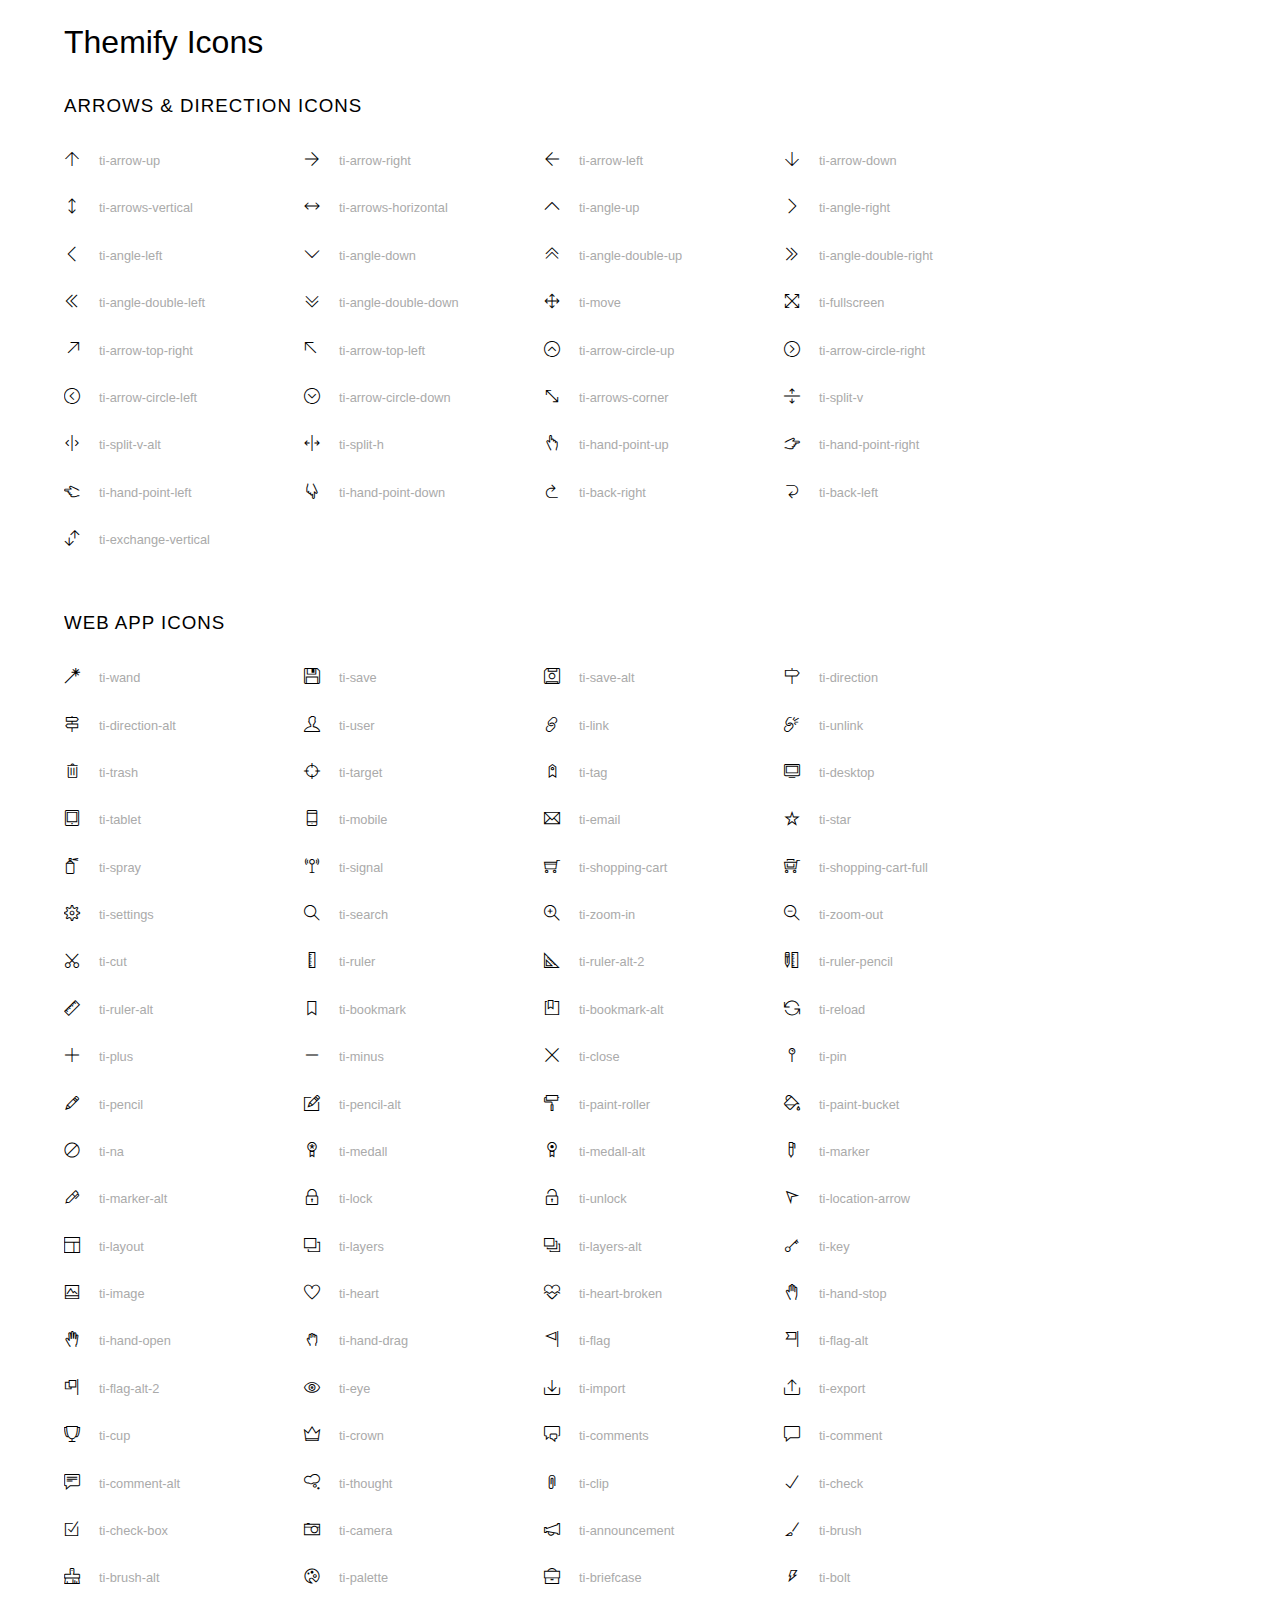
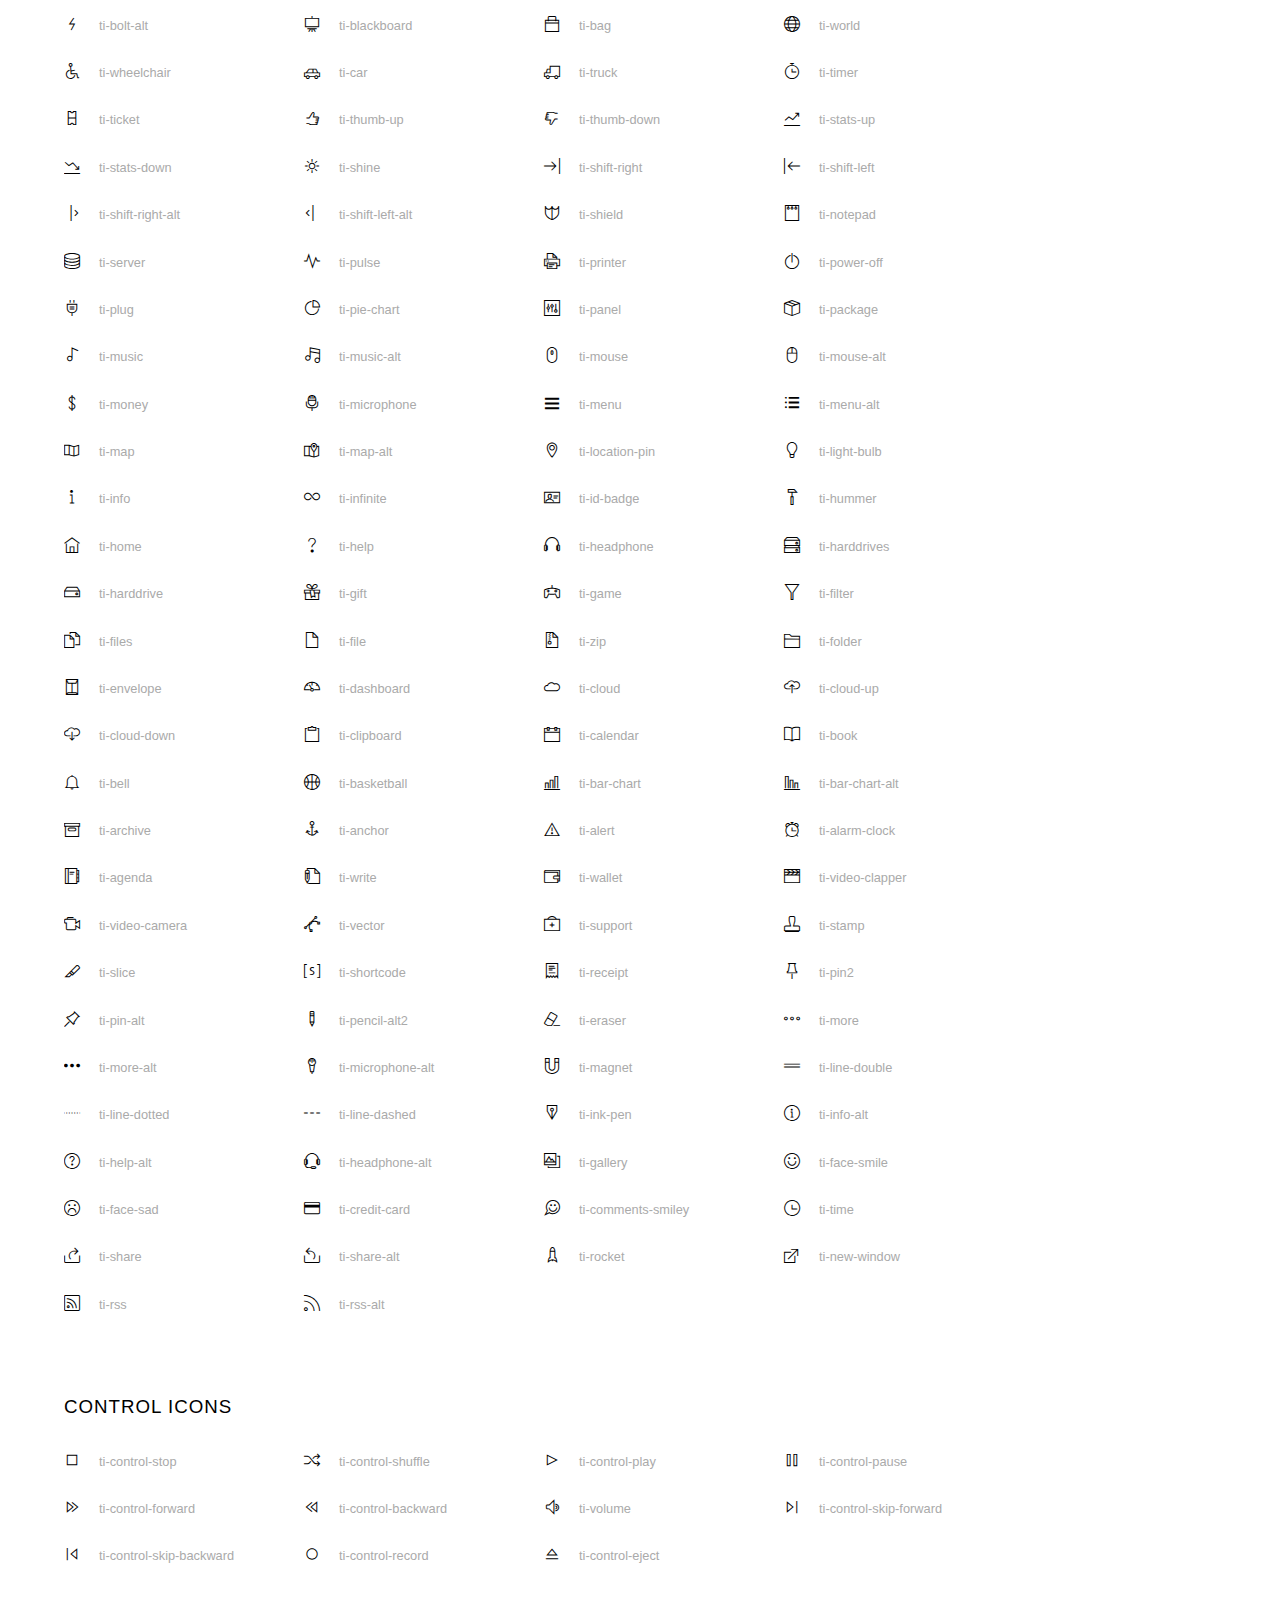
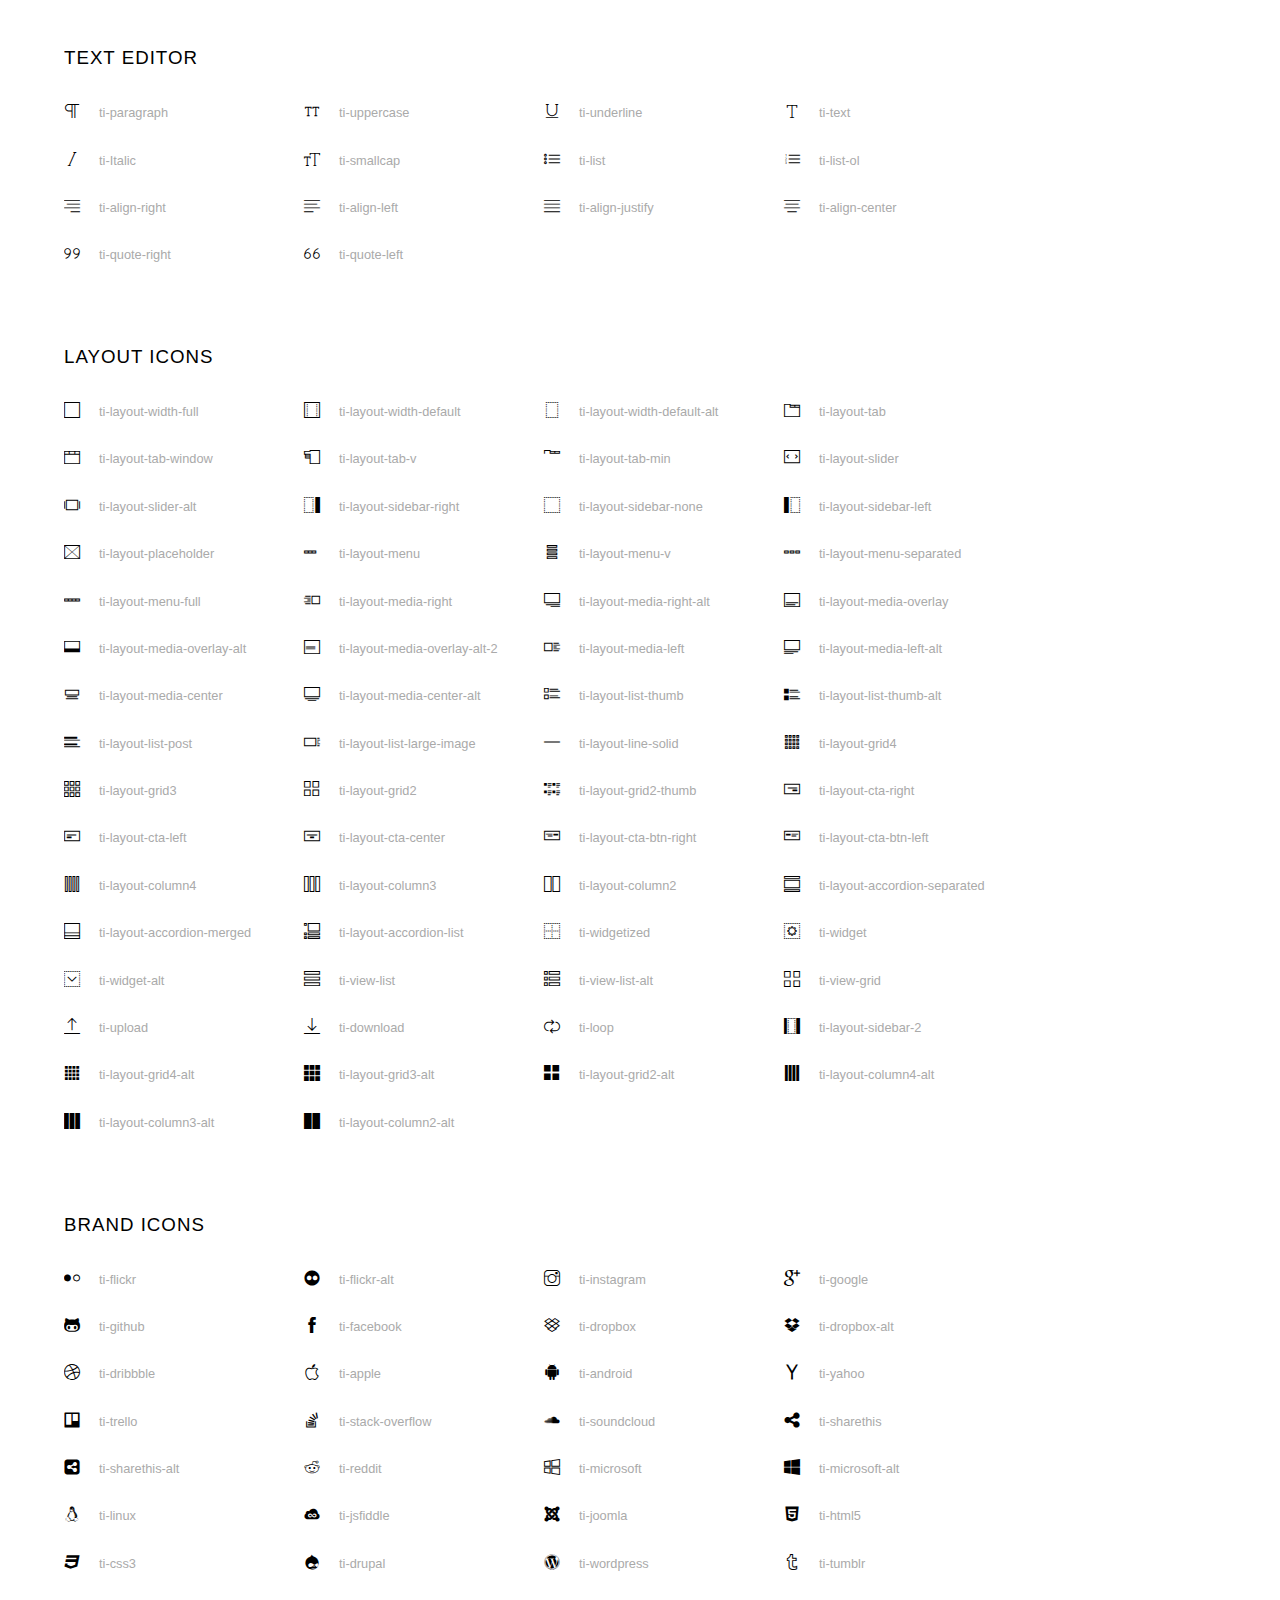
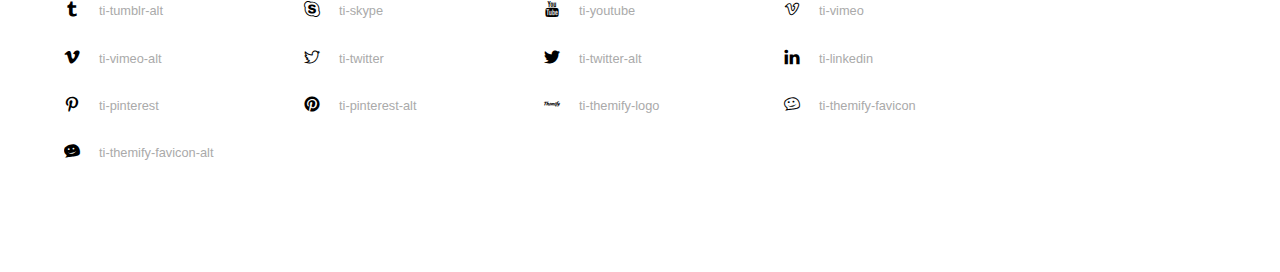
<file: assets/themify-icons-font/themify-icons/index.html>
<!doctype html>
<html>
<head>
	<meta charset="utf-8">
	<title>Themify Icon Font</title>
	<meta name="viewport" content="width=device-width">
	<link rel="stylesheet" href="demo-files/demo.css">
	<link rel="stylesheet" href="themify-icons.css">
	<!--[if lt IE 8]><!-->
	<link rel="stylesheet" href="ie7/ie7.css">
	<!--<![endif]-->
</head>
<body>
	<h1>Themify Icons</h1>

	<div class="icon-section">

		<div class="icon-section">
			<h3>Arrows &amp; Direction Icons </h3>

			<div class="icon-container">
				<span class="ti-arrow-up"></span><span class="icon-name"> ti-arrow-up</span>
			</div>
			<div class="icon-container">
				<span class="ti-arrow-right"></span><span class="icon-name"> ti-arrow-right</span>
			</div>
			<div class="icon-container">
				<span class="ti-arrow-left"></span><span class="icon-name"> ti-arrow-left</span>
			</div>
			<div class="icon-container">
				<span class="ti-arrow-down"></span><span class="icon-name"> ti-arrow-down</span>
			</div>
			<div class="icon-container">
				<span class="ti-arrows-vertical"></span><span class="icon-name"> ti-arrows-vertical</span>
			</div>
			<div class="icon-container">
				<span class="ti-arrows-horizontal"></span><span class="icon-name"> ti-arrows-horizontal</span>
			</div>
			<div class="icon-container">
				<span class="ti-angle-up"></span><span class="icon-name"> ti-angle-up</span>
			</div>
			<div class="icon-container">
				<span class="ti-angle-right"></span><span class="icon-name"> ti-angle-right</span>
			</div>
			<div class="icon-container">
				<span class="ti-angle-left"></span><span class="icon-name"> ti-angle-left</span>
			</div>
			<div class="icon-container">
				<span class="ti-angle-down"></span><span class="icon-name"> ti-angle-down</span>
			</div>	
			<div class="icon-container">
				<span class="ti-angle-double-up"></span><span class="icon-name"> ti-angle-double-up</span>
			</div>
			<div class="icon-container">
				<span class="ti-angle-double-right"></span><span class="icon-name"> ti-angle-double-right</span>
			</div>
			<div class="icon-container">
				<span class="ti-angle-double-left"></span><span class="icon-name"> ti-angle-double-left</span>
			</div>
			<div class="icon-container">
				<span class="ti-angle-double-down"></span><span class="icon-name"> ti-angle-double-down</span>
			</div>					
			<div class="icon-container">
				<span class="ti-move"></span><span class="icon-name"> ti-move</span>
			</div>
			<div class="icon-container">
				<span class="ti-fullscreen"></span><span class="icon-name"> ti-fullscreen</span>
			</div>
			<div class="icon-container">
				<span class="ti-arrow-top-right"></span><span class="icon-name"> ti-arrow-top-right</span>
			</div>
			<div class="icon-container">
				<span class="ti-arrow-top-left"></span><span class="icon-name"> ti-arrow-top-left</span>
			</div>
			<div class="icon-container">
				<span class="ti-arrow-circle-up"></span><span class="icon-name"> ti-arrow-circle-up</span>
			</div>
			<div class="icon-container">
				<span class="ti-arrow-circle-right"></span><span class="icon-name"> ti-arrow-circle-right</span>
			</div>
			<div class="icon-container">
				<span class="ti-arrow-circle-left"></span><span class="icon-name"> ti-arrow-circle-left</span>
			</div>
			<div class="icon-container">
				<span class="ti-arrow-circle-down"></span><span class="icon-name"> ti-arrow-circle-down</span>
			</div>
			<div class="icon-container">
				<span class="ti-arrows-corner"></span><span class="icon-name"> ti-arrows-corner</span>
			</div>
			<div class="icon-container">
				<span class="ti-split-v"></span><span class="icon-name"> ti-split-v</span>
			</div>

			<div class="icon-container">
				<span class="ti-split-v-alt"></span><span class="icon-name"> ti-split-v-alt</span>
			</div>
			<div class="icon-container">
				<span class="ti-split-h"></span><span class="icon-name"> ti-split-h</span>
			</div>
			<div class="icon-container">
				<span class="ti-hand-point-up"></span><span class="icon-name"> ti-hand-point-up</span>
			</div>
			<div class="icon-container">
				<span class="ti-hand-point-right"></span><span class="icon-name"> ti-hand-point-right</span>
			</div>
			<div class="icon-container">
				<span class="ti-hand-point-left"></span><span class="icon-name"> ti-hand-point-left</span>
			</div>
			<div class="icon-container">
				<span class="ti-hand-point-down"></span><span class="icon-name"> ti-hand-point-down</span>
			</div>
			<div class="icon-container">
				<span class="ti-back-right"></span><span class="icon-name"> ti-back-right</span>
			</div>
			<div class="icon-container">
				<span class="ti-back-left"></span><span class="icon-name"> ti-back-left</span>
			</div>
			<div class="icon-container">
				<span class="ti-exchange-vertical"></span><span class="icon-name"> ti-exchange-vertical</span>
			</div>

		</div> <!-- Arrows Icons -->



		<h3>Web App Icons</h3>
		
		<div class="icon-section">

			<div class="icon-container">
				<span class="ti-wand"></span><span class="icon-name"> ti-wand</span>
			</div>
			<div class="icon-container">
				<span class="ti-save"></span><span class="icon-name"> ti-save</span>
			</div>
			<div class="icon-container">
				<span class="ti-save-alt"></span><span class="icon-name"> ti-save-alt</span>
			</div>

			<div class="icon-container">
				<span class="ti-direction"></span><span class="icon-name"> ti-direction</span>
			</div>
			<div class="icon-container">
				<span class="ti-direction-alt"></span><span class="icon-name"> ti-direction-alt</span>
			</div>
			<div class="icon-container">
				<span class="ti-user"></span><span class="icon-name"> ti-user</span>
			</div>
			<div class="icon-container">
				<span class="ti-link"></span><span class="icon-name"> ti-link</span>
			</div>
			<div class="icon-container">
				<span class="ti-unlink"></span><span class="icon-name"> ti-unlink</span>
			</div>
			<div class="icon-container">
				<span class="ti-trash"></span><span class="icon-name"> ti-trash</span>
			</div>
			<div class="icon-container">
				<span class="ti-target"></span><span class="icon-name"> ti-target</span>
			</div>
			<div class="icon-container">
				<span class="ti-tag"></span><span class="icon-name"> ti-tag</span>
			</div>
			<div class="icon-container">
				<span class="ti-desktop"></span><span class="icon-name"> ti-desktop</span>
			</div>
			<div class="icon-container">
				<span class="ti-tablet"></span><span class="icon-name"> ti-tablet</span>
			</div>
			<div class="icon-container">
				<span class="ti-mobile"></span><span class="icon-name"> ti-mobile</span>
			</div>
			<div class="icon-container">
				<span class="ti-email"></span><span class="icon-name"> ti-email</span>
			</div>	
			<div class="icon-container">
				<span class="ti-star"></span><span class="icon-name"> ti-star</span>
			</div>
			<div class="icon-container">
				<span class="ti-spray"></span><span class="icon-name"> ti-spray</span>
			</div>
			<div class="icon-container">
				<span class="ti-signal"></span><span class="icon-name"> ti-signal</span>
			</div>
			<div class="icon-container">
				<span class="ti-shopping-cart"></span><span class="icon-name"> ti-shopping-cart</span>
			</div>
			<div class="icon-container">
				<span class="ti-shopping-cart-full"></span><span class="icon-name"> ti-shopping-cart-full</span>
			</div>
			<div class="icon-container">
				<span class="ti-settings"></span><span class="icon-name"> ti-settings</span>
			</div>
			<div class="icon-container">
				<span class="ti-search"></span><span class="icon-name"> ti-search</span>
			</div>
			<div class="icon-container">
				<span class="ti-zoom-in"></span><span class="icon-name"> ti-zoom-in</span>
			</div>
			<div class="icon-container">
				<span class="ti-zoom-out"></span><span class="icon-name"> ti-zoom-out</span>
			</div>
			<div class="icon-container">
				<span class="ti-cut"></span><span class="icon-name"> ti-cut</span>
			</div>
			<div class="icon-container">
				<span class="ti-ruler"></span><span class="icon-name"> ti-ruler</span>
			</div>
			<div class="icon-container">
				<span class="ti-ruler-alt-2"></span><span class="icon-name"> ti-ruler-alt-2</span>
			</div>			
			<div class="icon-container">
				<span class="ti-ruler-pencil"></span><span class="icon-name"> ti-ruler-pencil</span>
			</div>
			<div class="icon-container">
				<span class="ti-ruler-alt"></span><span class="icon-name"> ti-ruler-alt</span>
			</div>
			<div class="icon-container">
				<span class="ti-bookmark"></span><span class="icon-name"> ti-bookmark</span>
			</div>
			<div class="icon-container">
				<span class="ti-bookmark-alt"></span><span class="icon-name"> ti-bookmark-alt</span>
			</div>
			<div class="icon-container">
				<span class="ti-reload"></span><span class="icon-name"> ti-reload</span>
			</div>
			<div class="icon-container">
				<span class="ti-plus"></span><span class="icon-name"> ti-plus</span>
			</div>
			<div class="icon-container">
				<span class="ti-minus"></span><span class="icon-name"> ti-minus</span>
			</div>
			<div class="icon-container">
				<span class="ti-close"></span><span class="icon-name"> ti-close</span>
			</div>			
			<div class="icon-container">
				<span class="ti-pin"></span><span class="icon-name"> ti-pin</span>
			</div>
			<div class="icon-container">
				<span class="ti-pencil"></span><span class="icon-name"> ti-pencil</span>
			</div>
					
		  	<div class="icon-container">
				<span class="ti-pencil-alt"></span><span class="icon-name"> ti-pencil-alt</span>
			</div>
			<div class="icon-container">
				<span class="ti-paint-roller"></span><span class="icon-name"> ti-paint-roller</span>
			</div>
			<div class="icon-container">
				<span class="ti-paint-bucket"></span><span class="icon-name"> ti-paint-bucket</span>
			</div>
			<div class="icon-container">
				<span class="ti-na"></span><span class="icon-name"> ti-na</span>
			</div>
			<div class="icon-container">
				<span class="ti-medall"></span><span class="icon-name"> ti-medall</span>
			</div>
			<div class="icon-container">
				<span class="ti-medall-alt"></span><span class="icon-name"> ti-medall-alt</span>
			</div>
			<div class="icon-container">
				<span class="ti-marker"></span><span class="icon-name"> ti-marker</span>
			</div>
			<div class="icon-container">
				<span class="ti-marker-alt"></span><span class="icon-name"> ti-marker-alt</span>
			</div>

			<div class="icon-container">
				<span class="ti-lock"></span><span class="icon-name"> ti-lock</span>
			</div>
			<div class="icon-container">
				<span class="ti-unlock"></span><span class="icon-name"> ti-unlock</span>
			</div>
			<div class="icon-container">
				<span class="ti-location-arrow"></span><span class="icon-name"> ti-location-arrow</span>
			</div>
			<div class="icon-container">
				<span class="ti-layout"></span><span class="icon-name"> ti-layout</span>
			</div>
			<div class="icon-container">
				<span class="ti-layers"></span><span class="icon-name"> ti-layers</span>
			</div>
			<div class="icon-container">
				<span class="ti-layers-alt"></span><span class="icon-name"> ti-layers-alt</span>
			</div>
			<div class="icon-container">
				<span class="ti-key"></span><span class="icon-name"> ti-key</span>
			</div>
			<div class="icon-container">
				<span class="ti-image"></span><span class="icon-name"> ti-image</span>
			</div>
			<div class="icon-container">
				<span class="ti-heart"></span><span class="icon-name"> ti-heart</span>
			</div>
			<div class="icon-container">
				<span class="ti-heart-broken"></span><span class="icon-name"> ti-heart-broken</span>
			</div>
			<div class="icon-container">
				<span class="ti-hand-stop"></span><span class="icon-name"> ti-hand-stop</span>
			</div>
			<div class="icon-container">
				<span class="ti-hand-open"></span><span class="icon-name"> ti-hand-open</span>
			</div>
			<div class="icon-container">
				<span class="ti-hand-drag"></span><span class="icon-name"> ti-hand-drag</span>
			</div>
			<div class="icon-container">
				<span class="ti-flag"></span><span class="icon-name"> ti-flag</span>
			</div>
			<div class="icon-container">
				<span class="ti-flag-alt"></span><span class="icon-name"> ti-flag-alt</span>
			</div>
			<div class="icon-container">
				<span class="ti-flag-alt-2"></span><span class="icon-name"> ti-flag-alt-2</span>
			</div>
			<div class="icon-container">
				<span class="ti-eye"></span><span class="icon-name"> ti-eye</span>
			</div>
			<div class="icon-container">
				<span class="ti-import"></span><span class="icon-name"> ti-import</span>
			</div>			
			<div class="icon-container">
				<span class="ti-export"></span><span class="icon-name"> ti-export</span>
			</div>
			<div class="icon-container">
				<span class="ti-cup"></span><span class="icon-name"> ti-cup</span>
			</div>
			<div class="icon-container">
				<span class="ti-crown"></span><span class="icon-name"> ti-crown</span>
			</div>
			<div class="icon-container">
				<span class="ti-comments"></span><span class="icon-name"> ti-comments</span>
			</div>
			<div class="icon-container">
				<span class="ti-comment"></span><span class="icon-name"> ti-comment</span>
			</div>
			<div class="icon-container">
				<span class="ti-comment-alt"></span><span class="icon-name"> ti-comment-alt</span>
			</div>
			<div class="icon-container">
				<span class="ti-thought"></span><span class="icon-name"> ti-thought</span>
			</div>			
			<div class="icon-container">
				<span class="ti-clip"></span><span class="icon-name"> ti-clip</span>
			</div>

			<div class="icon-container">
				<span class="ti-check"></span><span class="icon-name"> ti-check</span>
			</div>
			<div class="icon-container">
				<span class="ti-check-box"></span><span class="icon-name"> ti-check-box</span>
			</div>
			<div class="icon-container">
				<span class="ti-camera"></span><span class="icon-name"> ti-camera</span>
			</div>
			<div class="icon-container">
				<span class="ti-announcement"></span><span class="icon-name"> ti-announcement</span>
			</div>
			<div class="icon-container">
				<span class="ti-brush"></span><span class="icon-name"> ti-brush</span>
			</div>
			<div class="icon-container">
				<span class="ti-brush-alt"></span><span class="icon-name"> ti-brush-alt</span>
			</div>
			<div class="icon-container">
				<span class="ti-palette"></span><span class="icon-name"> ti-palette</span>
			</div>			
			<div class="icon-container">
				<span class="ti-briefcase"></span><span class="icon-name"> ti-briefcase</span>
			</div>
			<div class="icon-container">
				<span class="ti-bolt"></span><span class="icon-name"> ti-bolt</span>
			</div>
			<div class="icon-container">
				<span class="ti-bolt-alt"></span><span class="icon-name"> ti-bolt-alt</span>
			</div>
			<div class="icon-container">
				<span class="ti-blackboard"></span><span class="icon-name"> ti-blackboard</span>
			</div>
			<div class="icon-container">
				<span class="ti-bag"></span><span class="icon-name"> ti-bag</span>
			</div>
			<div class="icon-container">
				<span class="ti-world"></span><span class="icon-name"> ti-world</span>
			</div>
			<div class="icon-container">
				<span class="ti-wheelchair"></span><span class="icon-name"> ti-wheelchair</span>
			</div>
			<div class="icon-container">
				<span class="ti-car"></span><span class="icon-name"> ti-car</span>
			</div>
			<div class="icon-container">
				<span class="ti-truck"></span><span class="icon-name"> ti-truck</span>
			</div>
			<div class="icon-container">
				<span class="ti-timer"></span><span class="icon-name"> ti-timer</span>
			</div>
			<div class="icon-container">
				<span class="ti-ticket"></span><span class="icon-name"> ti-ticket</span>
			</div>
			<div class="icon-container">
				<span class="ti-thumb-up"></span><span class="icon-name"> ti-thumb-up</span>
			</div>
			<div class="icon-container">
				<span class="ti-thumb-down"></span><span class="icon-name"> ti-thumb-down</span>
			</div>

			<div class="icon-container">
				<span class="ti-stats-up"></span><span class="icon-name"> ti-stats-up</span>
			</div>
			<div class="icon-container">
				<span class="ti-stats-down"></span><span class="icon-name"> ti-stats-down</span>
			</div>
			<div class="icon-container">
				<span class="ti-shine"></span><span class="icon-name"> ti-shine</span>
			</div>
			<div class="icon-container">
				<span class="ti-shift-right"></span><span class="icon-name"> ti-shift-right</span>
			</div>
			<div class="icon-container">
				<span class="ti-shift-left"></span><span class="icon-name"> ti-shift-left</span>
			</div>

			<div class="icon-container">
				<span class="ti-shift-right-alt"></span><span class="icon-name"> ti-shift-right-alt</span>
			</div>
			<div class="icon-container">
				<span class="ti-shift-left-alt"></span><span class="icon-name"> ti-shift-left-alt</span>
			</div>
			<div class="icon-container">
				<span class="ti-shield"></span><span class="icon-name"> ti-shield</span>
			</div>
			<div class="icon-container">
				<span class="ti-notepad"></span><span class="icon-name"> ti-notepad</span>
			</div>
			<div class="icon-container">
				<span class="ti-server"></span><span class="icon-name"> ti-server</span>
			</div>

			<div class="icon-container">
				<span class="ti-pulse"></span><span class="icon-name"> ti-pulse</span>
			</div>
			<div class="icon-container">
				<span class="ti-printer"></span><span class="icon-name"> ti-printer</span>
			</div>
			<div class="icon-container">
				<span class="ti-power-off"></span><span class="icon-name"> ti-power-off</span>
			</div>
			<div class="icon-container">
				<span class="ti-plug"></span><span class="icon-name"> ti-plug</span>
			</div>
			<div class="icon-container">
				<span class="ti-pie-chart"></span><span class="icon-name"> ti-pie-chart</span>
			</div>

			<div class="icon-container">
				<span class="ti-panel"></span><span class="icon-name"> ti-panel</span>
			</div>
			<div class="icon-container">
				<span class="ti-package"></span><span class="icon-name"> ti-package</span>
			</div>
			<div class="icon-container">
				<span class="ti-music"></span><span class="icon-name"> ti-music</span>
			</div>
			<div class="icon-container">
				<span class="ti-music-alt"></span><span class="icon-name"> ti-music-alt</span>
			</div>
			<div class="icon-container">
				<span class="ti-mouse"></span><span class="icon-name"> ti-mouse</span>
			</div>
			<div class="icon-container">
				<span class="ti-mouse-alt"></span><span class="icon-name"> ti-mouse-alt</span>
			</div>
			<div class="icon-container">
				<span class="ti-money"></span><span class="icon-name"> ti-money</span>
			</div>
			<div class="icon-container">
				<span class="ti-microphone"></span><span class="icon-name"> ti-microphone</span>
			</div>
			<div class="icon-container">
				<span class="ti-menu"></span><span class="icon-name"> ti-menu</span>
			</div>
			<div class="icon-container">
				<span class="ti-menu-alt"></span><span class="icon-name"> ti-menu-alt</span>
			</div>
			<div class="icon-container">
				<span class="ti-map"></span><span class="icon-name"> ti-map</span>
			</div>
			<div class="icon-container">
				<span class="ti-map-alt"></span><span class="icon-name"> ti-map-alt</span>
			</div>

			<div class="icon-container">
				<span class="ti-location-pin"></span><span class="icon-name"> ti-location-pin</span>
			</div>

			<div class="icon-container">
				<span class="ti-light-bulb"></span><span class="icon-name"> ti-light-bulb</span>
			</div>
			<div class="icon-container">
				<span class="ti-info"></span><span class="icon-name"> ti-info</span>
			</div>
			<div class="icon-container">
				<span class="ti-infinite"></span><span class="icon-name"> ti-infinite</span>
			</div>
			<div class="icon-container">
				<span class="ti-id-badge"></span><span class="icon-name"> ti-id-badge</span>
			</div>
			<div class="icon-container">
				<span class="ti-hummer"></span><span class="icon-name"> ti-hummer</span>
			</div>
			<div class="icon-container">
				<span class="ti-home"></span><span class="icon-name"> ti-home</span>
			</div>
			<div class="icon-container">
				<span class="ti-help"></span><span class="icon-name"> ti-help</span>
			</div>
			<div class="icon-container">
				<span class="ti-headphone"></span><span class="icon-name"> ti-headphone</span>
			</div>
			<div class="icon-container">
				<span class="ti-harddrives"></span><span class="icon-name"> ti-harddrives</span>
			</div>
			<div class="icon-container">
				<span class="ti-harddrive"></span><span class="icon-name"> ti-harddrive</span>
			</div>
			<div class="icon-container">
				<span class="ti-gift"></span><span class="icon-name"> ti-gift</span>
			</div>
			<div class="icon-container">
				<span class="ti-game"></span><span class="icon-name"> ti-game</span>
			</div>
			<div class="icon-container">
				<span class="ti-filter"></span><span class="icon-name"> ti-filter</span>
			</div>
			<div class="icon-container">
				<span class="ti-files"></span><span class="icon-name"> ti-files</span>
			</div>
			<div class="icon-container">
				<span class="ti-file"></span><span class="icon-name"> ti-file</span>
			</div>
			<div class="icon-container">
				<span class="ti-zip"></span><span class="icon-name"> ti-zip</span>
			</div>
			<div class="icon-container">
				<span class="ti-folder"></span><span class="icon-name"> ti-folder</span>
			</div>			
			<div class="icon-container">
				<span class="ti-envelope"></span><span class="icon-name"> ti-envelope</span>
			</div>


			<div class="icon-container">
				<span class="ti-dashboard"></span><span class="icon-name"> ti-dashboard</span>
			</div>
			<div class="icon-container">
				<span class="ti-cloud"></span><span class="icon-name"> ti-cloud</span>
			</div>
			<div class="icon-container">
				<span class="ti-cloud-up"></span><span class="icon-name"> ti-cloud-up</span>
			</div>
			<div class="icon-container">
				<span class="ti-cloud-down"></span><span class="icon-name"> ti-cloud-down</span>
			</div>
			<div class="icon-container">
				<span class="ti-clipboard"></span><span class="icon-name"> ti-clipboard</span>
			</div>
			<div class="icon-container">
				<span class="ti-calendar"></span><span class="icon-name"> ti-calendar</span>
			</div>
			<div class="icon-container">
				<span class="ti-book"></span><span class="icon-name"> ti-book</span>
			</div>
			<div class="icon-container">
				<span class="ti-bell"></span><span class="icon-name"> ti-bell</span>
			</div>
			<div class="icon-container">
				<span class="ti-basketball"></span><span class="icon-name"> ti-basketball</span>
			</div>
			<div class="icon-container">
				<span class="ti-bar-chart"></span><span class="icon-name"> ti-bar-chart</span>
			</div>
			<div class="icon-container">
				<span class="ti-bar-chart-alt"></span><span class="icon-name"> ti-bar-chart-alt</span>
			</div>


			<div class="icon-container">
				<span class="ti-archive"></span><span class="icon-name"> ti-archive</span>
			</div>
			<div class="icon-container">
				<span class="ti-anchor"></span><span class="icon-name"> ti-anchor</span>
			</div>

			<div class="icon-container">
				<span class="ti-alert"></span><span class="icon-name"> ti-alert</span>
			</div>
			<div class="icon-container">
				<span class="ti-alarm-clock"></span><span class="icon-name"> ti-alarm-clock</span>
			</div>
			<div class="icon-container">
				<span class="ti-agenda"></span><span class="icon-name"> ti-agenda</span>
			</div>
			<div class="icon-container">
				<span class="ti-write"></span><span class="icon-name"> ti-write</span>
			</div>

			<div class="icon-container">
				<span class="ti-wallet"></span><span class="icon-name"> ti-wallet</span>
			</div>
			<div class="icon-container">
				<span class="ti-video-clapper"></span><span class="icon-name"> ti-video-clapper</span>
			</div>
			<div class="icon-container">
				<span class="ti-video-camera"></span><span class="icon-name"> ti-video-camera</span>
			</div>
			<div class="icon-container">
				<span class="ti-vector"></span><span class="icon-name"> ti-vector</span>
			</div>

			<div class="icon-container">
				<span class="ti-support"></span><span class="icon-name"> ti-support</span>
			</div>
			<div class="icon-container">
				<span class="ti-stamp"></span><span class="icon-name"> ti-stamp</span>
			</div>
			<div class="icon-container">
				<span class="ti-slice"></span><span class="icon-name"> ti-slice</span>
			</div>
			<div class="icon-container">
				<span class="ti-shortcode"></span><span class="icon-name"> ti-shortcode</span>
			</div>
			<div class="icon-container">
				<span class="ti-receipt"></span><span class="icon-name"> ti-receipt</span>
			</div>
			<div class="icon-container">
				<span class="ti-pin2"></span><span class="icon-name"> ti-pin2</span>
			</div>
			<div class="icon-container">
				<span class="ti-pin-alt"></span><span class="icon-name"> ti-pin-alt</span>
			</div>
			<div class="icon-container">
				<span class="ti-pencil-alt2"></span><span class="icon-name"> ti-pencil-alt2</span>
			</div>
			<div class="icon-container">
				<span class="ti-eraser"></span><span class="icon-name"> ti-eraser</span>
			</div>			
			<div class="icon-container">
				<span class="ti-more"></span><span class="icon-name"> ti-more</span>
			</div>
			<div class="icon-container">
				<span class="ti-more-alt"></span><span class="icon-name"> ti-more-alt</span>
			</div>
			<div class="icon-container">
				<span class="ti-microphone-alt"></span><span class="icon-name"> ti-microphone-alt</span>
			</div>
			<div class="icon-container">
				<span class="ti-magnet"></span><span class="icon-name"> ti-magnet</span>
			</div>
			<div class="icon-container">
				<span class="ti-line-double"></span><span class="icon-name"> ti-line-double</span>
			</div>
			<div class="icon-container">
				<span class="ti-line-dotted"></span><span class="icon-name"> ti-line-dotted</span>
			</div>
			<div class="icon-container">
				<span class="ti-line-dashed"></span><span class="icon-name"> ti-line-dashed</span>
			</div>

			<div class="icon-container">
				<span class="ti-ink-pen"></span><span class="icon-name"> ti-ink-pen</span>
			</div>
			<div class="icon-container">
				<span class="ti-info-alt"></span><span class="icon-name"> ti-info-alt</span>
			</div>
			<div class="icon-container">
				<span class="ti-help-alt"></span><span class="icon-name"> ti-help-alt</span>
			</div>
			<div class="icon-container">
				<span class="ti-headphone-alt"></span><span class="icon-name"> ti-headphone-alt</span>
			</div>

			<div class="icon-container">
				<span class="ti-gallery"></span><span class="icon-name"> ti-gallery</span>
			</div>
			<div class="icon-container">
				<span class="ti-face-smile"></span><span class="icon-name"> ti-face-smile</span>
			</div>
			<div class="icon-container">
				<span class="ti-face-sad"></span><span class="icon-name"> ti-face-sad</span>
			</div>
			<div class="icon-container">
				<span class="ti-credit-card"></span><span class="icon-name"> ti-credit-card</span>
			</div>
			<div class="icon-container">
				<span class="ti-comments-smiley"></span><span class="icon-name"> ti-comments-smiley</span>
			</div>
			<div class="icon-container">
				<span class="ti-time"></span><span class="icon-name"> ti-time</span>
			</div>
			<div class="icon-container">
				<span class="ti-share"></span><span class="icon-name"> ti-share</span>
			</div>
			<div class="icon-container">
				<span class="ti-share-alt"></span><span class="icon-name"> ti-share-alt</span>
			</div>
			<div class="icon-container">
				<span class="ti-rocket"></span><span class="icon-name"> ti-rocket</span>
			</div>

			<div class="icon-container">
				<span class="ti-new-window"></span><span class="icon-name"> ti-new-window</span>
			</div>

			<div class="icon-container">
				<span class="ti-rss"></span><span class="icon-name"> ti-rss</span>
			</div>

			<div class="icon-container">
				<span class="ti-rss-alt"></span><span class="icon-name"> ti-rss-alt</span>
			</div>
			
		</div><!-- Web App Icons -->


		<div class="icon-section">
			<h3>Control Icons</h3>
			<div class="icon-container">
				<span class="ti-control-stop"></span><span class="icon-name"> ti-control-stop</span>
			</div>
			<div class="icon-container">
				<span class="ti-control-shuffle"></span><span class="icon-name"> ti-control-shuffle</span>
			</div>
			<div class="icon-container">
				<span class="ti-control-play"></span><span class="icon-name"> ti-control-play</span>
			</div>
			<div class="icon-container">
				<span class="ti-control-pause"></span><span class="icon-name"> ti-control-pause</span>
			</div>
			<div class="icon-container">
				<span class="ti-control-forward"></span><span class="icon-name"> ti-control-forward</span>
			</div>
			<div class="icon-container">
				<span class="ti-control-backward"></span><span class="icon-name"> ti-control-backward</span>
			</div>	
			<div class="icon-container">
				<span class="ti-volume"></span><span class="icon-name"> ti-volume</span>
			</div>
			<div class="icon-container">
				<span class="ti-control-skip-forward"></span><span class="icon-name"> ti-control-skip-forward</span>
			</div>
			<div class="icon-container">
				<span class="ti-control-skip-backward"></span><span class="icon-name"> ti-control-skip-backward</span>
			</div>
			<div class="icon-container">
				<span class="ti-control-record"></span><span class="icon-name"> ti-control-record</span>
			</div>
			<div class="icon-container">
				<span class="ti-control-eject"></span><span class="icon-name"> ti-control-eject</span>
			</div>			
		</div> <!-- Control Icons -->


		<div class="icon-section">
			<h3>Text Editor</h3>

			<div class="icon-container">
				<span class="ti-paragraph"></span><span class="icon-name"> ti-paragraph</span>
			</div>
			<div class="icon-container">
				<span class="ti-uppercase"></span><span class="icon-name"> ti-uppercase</span>
			</div>

			<div class="icon-container">
				<span class="ti-underline"></span><span class="icon-name"> ti-underline</span>
			</div>
			<div class="icon-container">
				<span class="ti-text"></span><span class="icon-name"> ti-text</span>
			</div>
			<div class="icon-container">
				<span class="ti-Italic"></span><span class="icon-name"> ti-Italic</span>
			</div>
			<div class="icon-container">
				<span class="ti-smallcap"></span><span class="icon-name"> ti-smallcap</span>
			</div>
			<div class="icon-container">
				<span class="ti-list"></span><span class="icon-name"> ti-list</span>
			</div>
			<div class="icon-container">
				<span class="ti-list-ol"></span><span class="icon-name"> ti-list-ol</span>
			</div>
			<div class="icon-container">
				<span class="ti-align-right"></span><span class="icon-name"> ti-align-right</span>
			</div>
			<div class="icon-container">
				<span class="ti-align-left"></span><span class="icon-name"> ti-align-left</span>
			</div>
			<div class="icon-container">
				<span class="ti-align-justify"></span><span class="icon-name"> ti-align-justify</span>
			</div>
			<div class="icon-container">
				<span class="ti-align-center"></span><span class="icon-name"> ti-align-center</span>
			</div>
			<div class="icon-container">
				<span class="ti-quote-right"></span><span class="icon-name"> ti-quote-right</span>
			</div>
			<div class="icon-container">
				<span class="ti-quote-left"></span><span class="icon-name"> ti-quote-left</span>
			</div>

		</div> <!-- Text Editor -->



		<div class="icon-section">
			<h3>Layout Icons</h3>
			<div class="icon-container">
				<span class="ti-layout-width-full"></span><span class="icon-name"> ti-layout-width-full</span>
			</div>
			<div class="icon-container">
				<span class="ti-layout-width-default"></span><span class="icon-name"> ti-layout-width-default</span>
			</div>
			<div class="icon-container">
				<span class="ti-layout-width-default-alt"></span><span class="icon-name"> ti-layout-width-default-alt</span>
			</div>
			<div class="icon-container">
				<span class="ti-layout-tab"></span><span class="icon-name"> ti-layout-tab</span>
			</div>
			<div class="icon-container">
				<span class="ti-layout-tab-window"></span><span class="icon-name"> ti-layout-tab-window</span>
			</div>
			<div class="icon-container">
				<span class="ti-layout-tab-v"></span><span class="icon-name"> ti-layout-tab-v</span>
			</div>
			<div class="icon-container">
				<span class="ti-layout-tab-min"></span><span class="icon-name"> ti-layout-tab-min</span>
			</div>
			<div class="icon-container">
				<span class="ti-layout-slider"></span><span class="icon-name"> ti-layout-slider</span>
			</div>
			<div class="icon-container">
				<span class="ti-layout-slider-alt"></span><span class="icon-name"> ti-layout-slider-alt</span>
			</div>
			<div class="icon-container">
				<span class="ti-layout-sidebar-right"></span><span class="icon-name"> ti-layout-sidebar-right</span>
			</div>
			<div class="icon-container">
				<span class="ti-layout-sidebar-none"></span><span class="icon-name"> ti-layout-sidebar-none</span>
			</div>
			<div class="icon-container">
				<span class="ti-layout-sidebar-left"></span><span class="icon-name"> ti-layout-sidebar-left</span>
			</div>
			<div class="icon-container">
				<span class="ti-layout-placeholder"></span><span class="icon-name"> ti-layout-placeholder</span>
			</div>
			<div class="icon-container">
				<span class="ti-layout-menu"></span><span class="icon-name"> ti-layout-menu</span>
			</div>
			<div class="icon-container">
				<span class="ti-layout-menu-v"></span><span class="icon-name"> ti-layout-menu-v</span>
			</div>
			<div class="icon-container">
				<span class="ti-layout-menu-separated"></span><span class="icon-name"> ti-layout-menu-separated</span>
			</div>
			<div class="icon-container">
				<span class="ti-layout-menu-full"></span><span class="icon-name"> ti-layout-menu-full</span>
			</div>
			<div class="icon-container">
				<span class="ti-layout-media-right"></span><span class="icon-name"> ti-layout-media-right</span>
			</div>
			<div class="icon-container">
				<span class="ti-layout-media-right-alt"></span><span class="icon-name"> ti-layout-media-right-alt</span>
			</div>
			<div class="icon-container">
				<span class="ti-layout-media-overlay"></span><span class="icon-name"> ti-layout-media-overlay</span>
			</div>
			<div class="icon-container">
				<span class="ti-layout-media-overlay-alt"></span><span class="icon-name"> ti-layout-media-overlay-alt</span>
			</div>
			<div class="icon-container">
				<span class="ti-layout-media-overlay-alt-2"></span><span class="icon-name"> ti-layout-media-overlay-alt-2</span>
			</div>
			<div class="icon-container">
				<span class="ti-layout-media-left"></span><span class="icon-name"> ti-layout-media-left</span>
			</div>
			<div class="icon-container">
				<span class="ti-layout-media-left-alt"></span><span class="icon-name"> ti-layout-media-left-alt</span>
			</div>
			<div class="icon-container">
				<span class="ti-layout-media-center"></span><span class="icon-name"> ti-layout-media-center</span>
			</div>
			<div class="icon-container">
				<span class="ti-layout-media-center-alt"></span><span class="icon-name"> ti-layout-media-center-alt</span>
			</div>
			<div class="icon-container">
				<span class="ti-layout-list-thumb"></span><span class="icon-name"> ti-layout-list-thumb</span>
			</div>
			<div class="icon-container">
				<span class="ti-layout-list-thumb-alt"></span><span class="icon-name"> ti-layout-list-thumb-alt</span>
			</div>
			<div class="icon-container">
				<span class="ti-layout-list-post"></span><span class="icon-name"> ti-layout-list-post</span>
			</div>
			<div class="icon-container">
				<span class="ti-layout-list-large-image"></span><span class="icon-name"> ti-layout-list-large-image</span>
			</div>
			<div class="icon-container">
				<span class="ti-layout-line-solid"></span><span class="icon-name"> ti-layout-line-solid</span>
			</div>
			<div class="icon-container">
				<span class="ti-layout-grid4"></span><span class="icon-name"> ti-layout-grid4</span>
			</div>
			<div class="icon-container">
				<span class="ti-layout-grid3"></span><span class="icon-name"> ti-layout-grid3</span>
			</div>
			<div class="icon-container">
				<span class="ti-layout-grid2"></span><span class="icon-name"> ti-layout-grid2</span>
			</div>
			<div class="icon-container">
				<span class="ti-layout-grid2-thumb"></span><span class="icon-name"> ti-layout-grid2-thumb</span>
			</div>
			<div class="icon-container">
				<span class="ti-layout-cta-right"></span><span class="icon-name"> ti-layout-cta-right</span>
			</div>
			<div class="icon-container">
				<span class="ti-layout-cta-left"></span><span class="icon-name"> ti-layout-cta-left</span>
			</div>
			<div class="icon-container">
				<span class="ti-layout-cta-center"></span><span class="icon-name"> ti-layout-cta-center</span>
			</div>
			<div class="icon-container">
				<span class="ti-layout-cta-btn-right"></span><span class="icon-name"> ti-layout-cta-btn-right</span>
			</div>
			<div class="icon-container">
				<span class="ti-layout-cta-btn-left"></span><span class="icon-name"> ti-layout-cta-btn-left</span>
			</div>
			<div class="icon-container">
				<span class="ti-layout-column4"></span><span class="icon-name"> ti-layout-column4</span>
			</div>
			<div class="icon-container">
				<span class="ti-layout-column3"></span><span class="icon-name"> ti-layout-column3</span>
			</div>
			<div class="icon-container">
				<span class="ti-layout-column2"></span><span class="icon-name"> ti-layout-column2</span>
			</div>
			<div class="icon-container">
				<span class="ti-layout-accordion-separated"></span><span class="icon-name"> ti-layout-accordion-separated</span>
			</div>
			<div class="icon-container">
				<span class="ti-layout-accordion-merged"></span><span class="icon-name"> ti-layout-accordion-merged</span>
			</div>
			<div class="icon-container">
				<span class="ti-layout-accordion-list"></span><span class="icon-name"> ti-layout-accordion-list</span>
			</div>
			<div class="icon-container">
				<span class="ti-widgetized"></span><span class="icon-name"> ti-widgetized</span>
			</div>
			<div class="icon-container">
				<span class="ti-widget"></span><span class="icon-name"> ti-widget</span>
			</div>
			<div class="icon-container">
				<span class="ti-widget-alt"></span><span class="icon-name"> ti-widget-alt</span>
			</div>
			<div class="icon-container">
				<span class="ti-view-list"></span><span class="icon-name"> ti-view-list</span>
			</div>
			<div class="icon-container">
				<span class="ti-view-list-alt"></span><span class="icon-name"> ti-view-list-alt</span>
			</div>
			<div class="icon-container">
				<span class="ti-view-grid"></span><span class="icon-name"> ti-view-grid</span>
			</div>
			<div class="icon-container">
				<span class="ti-upload"></span><span class="icon-name"> ti-upload</span>
			</div>
			<div class="icon-container">
				<span class="ti-download"></span><span class="icon-name"> ti-download</span>
			</div>	
			<div class="icon-container">
				<span class="ti-loop"></span><span class="icon-name"> ti-loop</span>
			</div>
			<div class="icon-container">
				<span class="ti-layout-sidebar-2"></span><span class="icon-name"> ti-layout-sidebar-2</span>
			</div>
			<div class="icon-container">
				<span class="ti-layout-grid4-alt"></span><span class="icon-name"> ti-layout-grid4-alt</span>
			</div>
			<div class="icon-container">
				<span class="ti-layout-grid3-alt"></span><span class="icon-name"> ti-layout-grid3-alt</span>
			</div>
			<div class="icon-container">
				<span class="ti-layout-grid2-alt"></span><span class="icon-name"> ti-layout-grid2-alt</span>
			</div>
			<div class="icon-container">
				<span class="ti-layout-column4-alt"></span><span class="icon-name"> ti-layout-column4-alt</span>
			</div>
			<div class="icon-container">
				<span class="ti-layout-column3-alt"></span><span class="icon-name"> ti-layout-column3-alt</span>
			</div>
			<div class="icon-container">
				<span class="ti-layout-column2-alt"></span><span class="icon-name"> ti-layout-column2-alt</span>
			</div>		


		</div> <!-- Layout Icons -->


		<div class="icon-section">
			<h3>Brand Icons</h3>

			<div class="icon-container">
				<span class="ti-flickr"></span><span class="icon-name"> ti-flickr</span>
			</div>
			<div class="icon-container">
				<span class="ti-flickr-alt"></span><span class="icon-name"> ti-flickr-alt</span>
			</div>			
			<div class="icon-container">
				<span class="ti-instagram"></span><span class="icon-name"> ti-instagram</span>
			</div>
			<div class="icon-container">
				<span class="ti-google"></span><span class="icon-name"> ti-google</span>
			</div>
			<div class="icon-container">
				<span class="ti-github"></span><span class="icon-name"> ti-github</span>
			</div>

			<div class="icon-container">
				<span class="ti-facebook"></span><span class="icon-name"> ti-facebook</span>
			</div>
			<div class="icon-container">
				<span class="ti-dropbox"></span><span class="icon-name"> ti-dropbox</span>
			</div>
			<div class="icon-container">
				<span class="ti-dropbox-alt"></span><span class="icon-name"> ti-dropbox-alt</span>
			</div>
			<div class="icon-container">
				<span class="ti-dribbble"></span><span class="icon-name"> ti-dribbble</span>
			</div>
			<div class="icon-container">
				<span class="ti-apple"></span><span class="icon-name"> ti-apple</span>
			</div>
			<div class="icon-container">
				<span class="ti-android"></span><span class="icon-name"> ti-android</span>
			</div>
			<div class="icon-container">
				<span class="ti-yahoo"></span><span class="icon-name"> ti-yahoo</span>
			</div>
			<div class="icon-container">
				<span class="ti-trello"></span><span class="icon-name"> ti-trello</span>
			</div>
			<div class="icon-container">
				<span class="ti-stack-overflow"></span><span class="icon-name"> ti-stack-overflow</span>
			</div>
			<div class="icon-container">
				<span class="ti-soundcloud"></span><span class="icon-name"> ti-soundcloud</span>
			</div>
			<div class="icon-container">
				<span class="ti-sharethis"></span><span class="icon-name"> ti-sharethis</span>
			</div>
			<div class="icon-container">
				<span class="ti-sharethis-alt"></span><span class="icon-name"> ti-sharethis-alt</span>
			</div>
			<div class="icon-container">
				<span class="ti-reddit"></span><span class="icon-name"> ti-reddit</span>
			</div>

			<div class="icon-container">
				<span class="ti-microsoft"></span><span class="icon-name"> ti-microsoft</span>
			</div>
			<div class="icon-container">
				<span class="ti-microsoft-alt"></span><span class="icon-name"> ti-microsoft-alt</span>
			</div>
			<div class="icon-container">
				<span class="ti-linux"></span><span class="icon-name"> ti-linux</span>
			</div>
			<div class="icon-container">
				<span class="ti-jsfiddle"></span><span class="icon-name"> ti-jsfiddle</span>
			</div>
			<div class="icon-container">
				<span class="ti-joomla"></span><span class="icon-name"> ti-joomla</span>
			</div>
			<div class="icon-container">
				<span class="ti-html5"></span><span class="icon-name"> ti-html5</span>
			</div>
			<div class="icon-container">
				<span class="ti-css3"></span><span class="icon-name"> ti-css3</span>
			</div>	
			<div class="icon-container">
				<span class="ti-drupal"></span><span class="icon-name"> ti-drupal</span>
			</div>
			<div class="icon-container">
				<span class="ti-wordpress"></span><span class="icon-name"> ti-wordpress</span>
			</div>		
			<div class="icon-container">
				<span class="ti-tumblr"></span><span class="icon-name"> ti-tumblr</span>
			</div>
			<div class="icon-container">
				<span class="ti-tumblr-alt"></span><span class="icon-name"> ti-tumblr-alt</span>
			</div>
			<div class="icon-container">
				<span class="ti-skype"></span><span class="icon-name"> ti-skype</span>
			</div>
			<div class="icon-container">
				<span class="ti-youtube"></span><span class="icon-name"> ti-youtube</span>
			</div>
			<div class="icon-container">
				<span class="ti-vimeo"></span><span class="icon-name"> ti-vimeo</span>
			</div>
			<div class="icon-container">
				<span class="ti-vimeo-alt"></span><span class="icon-name"> ti-vimeo-alt</span>
			</div>			
			<div class="icon-container">
				<span class="ti-twitter"></span><span class="icon-name"> ti-twitter</span>
			</div>
			<div class="icon-container">
				<span class="ti-twitter-alt"></span><span class="icon-name"> ti-twitter-alt</span>
			</div>
			<div class="icon-container">
				<span class="ti-linkedin"></span><span class="icon-name"> ti-linkedin</span>
			</div>
			<div class="icon-container">
				<span class="ti-pinterest"></span><span class="icon-name"> ti-pinterest</span>
			</div>

			<div class="icon-container">
				<span class="ti-pinterest-alt"></span><span class="icon-name"> ti-pinterest-alt</span>
			</div>
			<div class="icon-container">
				<span class="ti-themify-logo"></span><span class="icon-name"> ti-themify-logo</span>
			</div>
			<div class="icon-container">
				<span class="ti-themify-favicon"></span><span class="icon-name"> ti-themify-favicon</span>
			</div>
			<div class="icon-container">
				<span class="ti-themify-favicon-alt"></span><span class="icon-name"> ti-themify-favicon-alt</span>
			</div>

		</div> <!-- brand Icons -->

	</div>

</body>
</html>
</file>
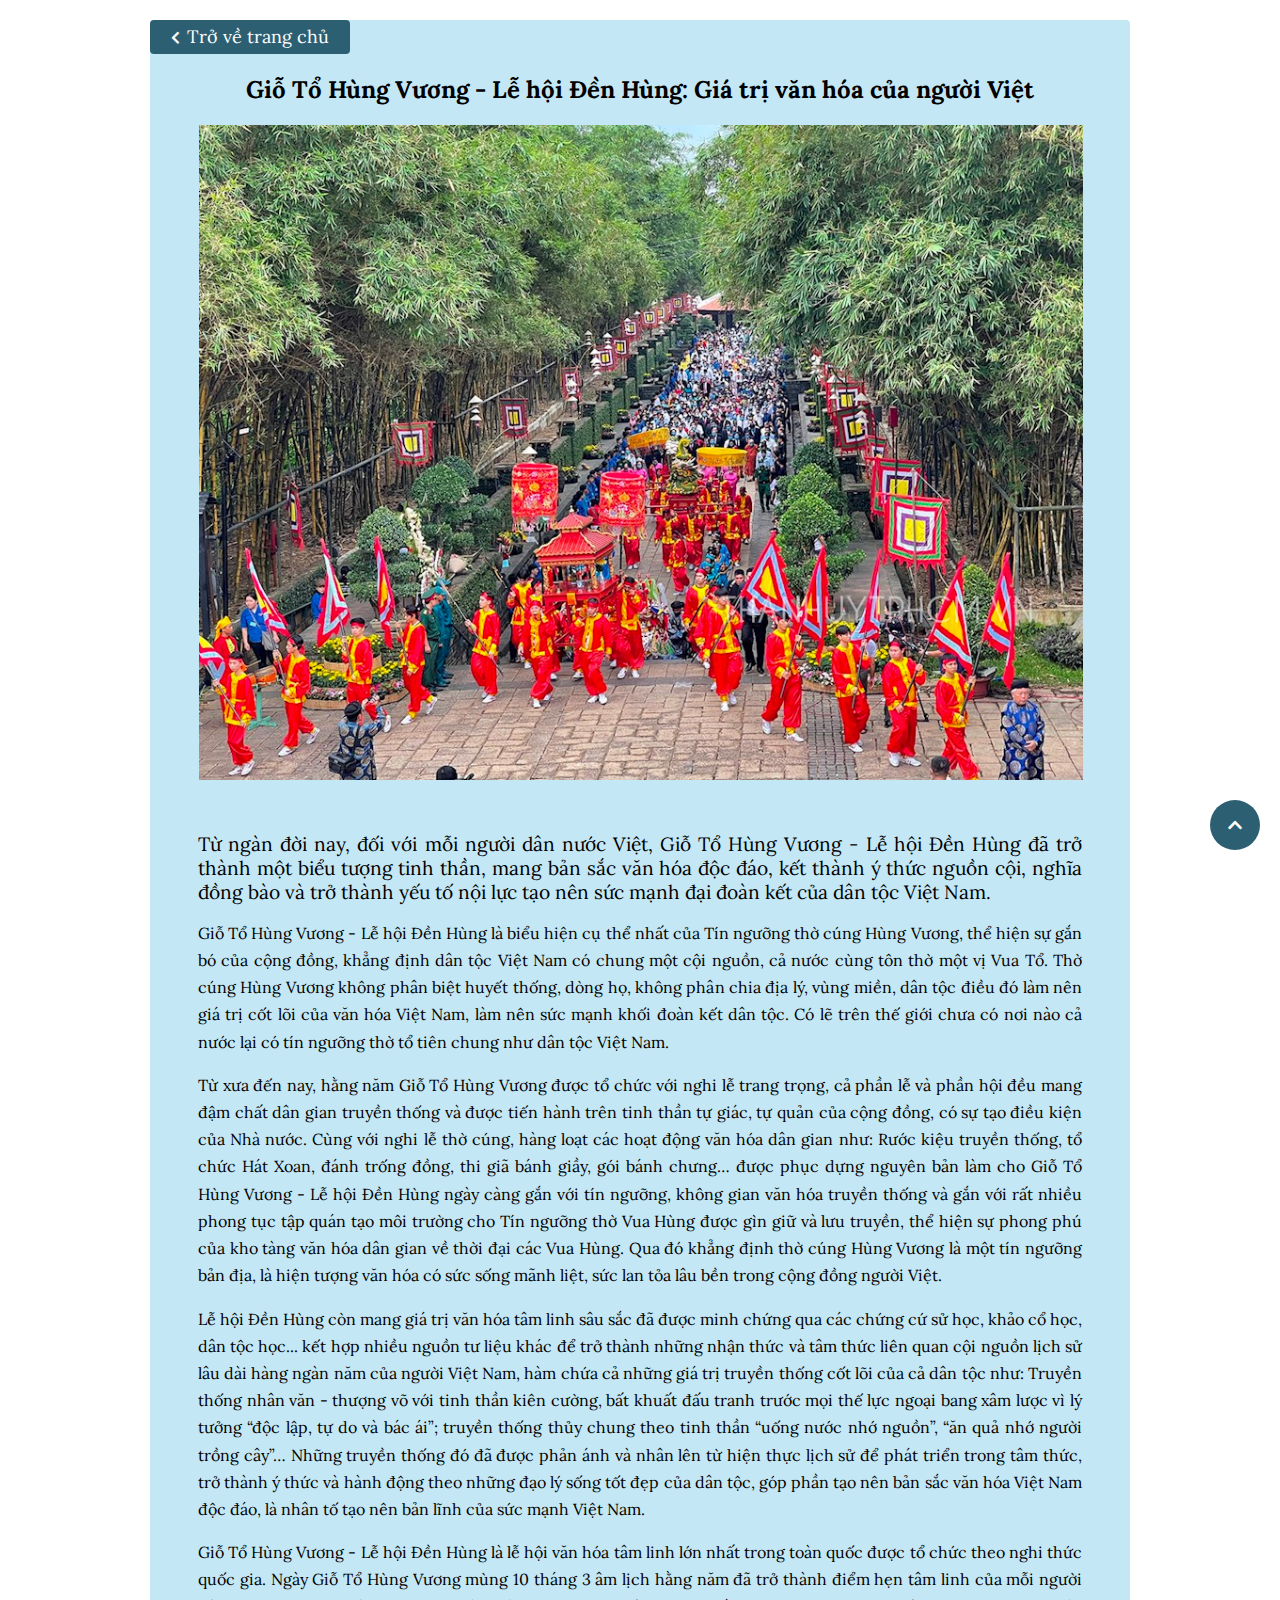
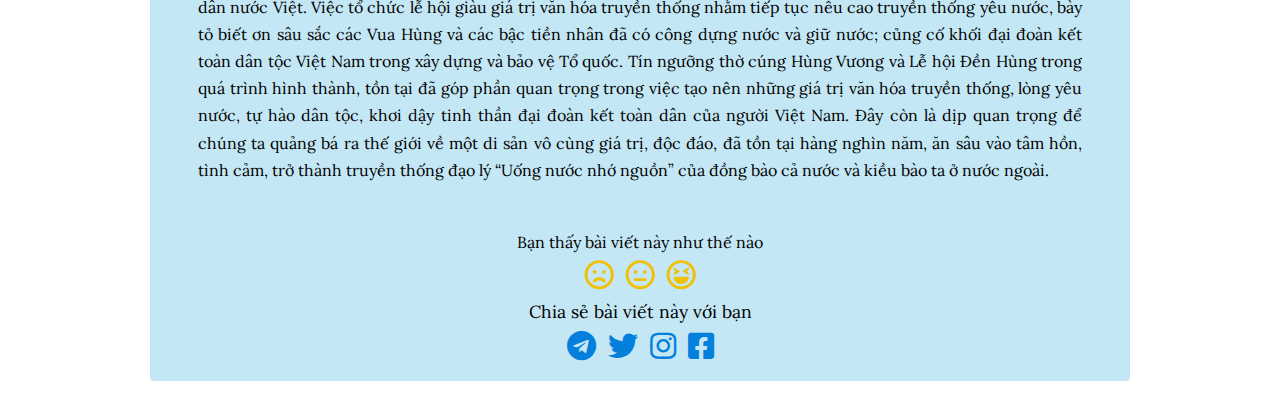
<file: assets/news/page-1.html>
<!DOCTYPE html>
<html lang="en">
<head>
    <meta charset="UTF-8">
    <meta http-equiv="X-UA-Compatible" content="IE=edge">
    <meta name="viewport" content="width=device-width, initial-scale=1.0">
    <title>Giỗ Tổ Hùng Vương</title>
    <link rel="stylesheet" href="https://cdnjs.cloudflare.com/ajax/libs/font-awesome/5.15.4/css/all.min.css">
    <link rel="stylesheet" href="../css/style.css">

    <link rel="preconnect" href="https://fonts.googleapis.com">
    <link rel="preconnect" href="https://fonts.gstatic.com" crossorigin>
    <link href="https://fonts.googleapis.com/css2?family=Lora:ital,wght@1,400;1,500;1,600&display=swap" rel="stylesheet">
 

</head>
<body>
        <div class="news--culture">
    <!-- Back to homepage -->
    <div class="back">
    <a href="../../index.html" ><i class="fas fa-chevron-left"></i> Trở về trang chủ </a>
    </div>
    
    <h2 class="news--first_title">Giỗ Tổ Hùng Vương - Lễ hội Đền Hùng: Giá trị văn hóa của người Việt</h2>
        <div class="news--culture_img"><img src="../img/le-gio-to-hung-vuong.jpg" alt="" ></div>
    
    
  
    <section class="news--culture_content ">
        <p class="news--sub_heading">Từ ngàn đời nay, đối với mỗi người dân nước Việt, Giỗ Tổ Hùng Vương - Lễ hội Đền Hùng đã trở thành một biểu tượng tinh thần,
             mang bản sắc văn hóa độc đáo, kết thành ý thức nguồn cội,
             nghĩa đồng bào và trở thành yếu tố nội lực tạo nên sức mạnh đại đoàn kết của dân tộc Việt Nam.</p>
    
    <p class="news--text">
        Giỗ Tổ Hùng Vương - Lễ hội Đền Hùng là biểu hiện cụ thể nhất của Tín ngưỡng thờ cúng Hùng Vương, thể hiện sự gắn bó của cộng đồng, khẳng định dân tộc Việt Nam có chung một cội nguồn, cả nước cùng tôn thờ một vị Vua Tổ. Thờ cúng Hùng Vương không phân biệt huyết thống, dòng họ, không phân chia địa lý, vùng miền, dân tộc điều đó làm nên giá trị cốt lõi của văn hóa Việt Nam, làm nên sức mạnh khối đoàn kết dân tộc. Có lẽ trên thế giới chưa có nơi nào cả nước lại có tín ngưỡng thờ tổ tiên chung như dân tộc Việt Nam.
    </p>
    
    <p class="news--text">Từ xưa đến nay, hằng năm Giỗ Tổ Hùng Vương được tổ chức với nghi lễ trang trọng, cả phần lễ và phần hội đều mang đậm chất dân gian truyền thống và được tiến hành trên tinh thần tự giác, tự quản của cộng đồng, có sự tạo điều kiện của Nhà nước. Cùng với nghi lễ thờ cúng, hàng loạt các hoạt động văn hóa dân gian như: Rước kiệu truyền thống, tổ chức Hát Xoan, đánh trống đồng, thi giã bánh giầy, gói bánh chưng… được phục dựng nguyên bản làm cho Giỗ Tổ Hùng Vương - Lễ hội Đền Hùng ngày càng gắn với tín ngưỡng, không gian văn hóa truyền thống và gắn với rất nhiều phong tục tập quán tạo môi trường cho Tín ngưỡng thờ Vua Hùng được gìn giữ và lưu truyền, thể hiện sự phong phú của kho tàng văn hóa dân gian về thời đại các Vua Hùng. Qua đó khẳng định thờ cúng Hùng Vương là một tín ngưỡng bản địa, là hiện tượng văn hóa có sức sống mãnh liệt, sức lan tỏa lâu bền trong cộng đồng người Việt.</p>
    
    <p class="news--text">Lễ hội Đền Hùng còn mang giá trị văn hóa tâm linh sâu sắc đã được minh chứng qua các chứng cứ sử học, khảo cổ học, dân tộc học... kết hợp nhiều nguồn tư liệu khác để trở thành những nhận thức và tâm thức liên quan cội nguồn lịch sử lâu dài hàng ngàn năm của người Việt Nam, hàm chứa cả những giá trị truyền thống cốt lõi của cả dân tộc như: Truyền thống nhân văn - thượng võ với tinh thần kiên cường, bất khuất đấu tranh trước mọi thế lực ngoại bang xâm lược vì lý tưởng “độc lập, tự do và bác ái”; truyền thống thủy chung theo tinh thần “uống nước nhớ nguồn”, “ăn quả nhớ người trồng cây”… Những truyền thống đó đã được phản ánh và nhân lên từ hiện thực lịch sử để phát triển trong tâm thức, trở thành ý thức và hành động theo những đạo lý sống tốt đẹp của dân tộc, góp phần tạo nên bản sắc văn hóa Việt Nam độc đáo, là nhân tố tạo nên bản lĩnh của sức mạnh Việt Nam.</p>
    
    <p class="news--text">Giỗ Tổ Hùng Vương - Lễ hội Đền Hùng là lễ hội văn hóa tâm linh lớn nhất trong toàn quốc được tổ chức theo nghi thức quốc gia. Ngày Giỗ Tổ Hùng Vương mùng 10 tháng 3 âm lịch hằng năm đã trở thành điểm hẹn tâm linh của mỗi người dân nước Việt. Việc tổ chức lễ hội giàu giá trị văn hóa truyền thống nhằm tiếp tục nêu cao truyền thống yêu nước, bày tỏ biết ơn sâu sắc các Vua Hùng và các bậc tiền nhân đã có công dựng nước và giữ nước; củng cố khối đại đoàn kết toàn dân tộc Việt Nam trong xây dựng và bảo vệ Tổ quốc. Tín ngưỡng thờ cúng Hùng Vương và Lễ hội Đền Hùng trong quá trình hình thành, tồn tại đã góp phần quan trọng trong việc tạo nên những giá trị văn hóa truyền thống, lòng yêu nước, tự hào dân tộc, khơi dậy tinh thần đại đoàn kết toàn dân của người Việt Nam. Đây còn là dịp quan trọng để chúng ta quảng bá ra thế giới về một di sản vô cùng giá trị, độc đáo, đã tồn tại hàng nghìn năm, ăn sâu vào tâm hồn, tình cảm, trở thành truyền thống đạo lý “Uống nước nhớ nguồn” của đồng bào cả nước và kiều bào ta ở nước ngoài.</p>
    
    </section>
    <div class="emotion">
        <span class="news--emotion_title">Bạn thấy bài viết này như thế nào</span>
        <div>
        <i class="far fa-frown"></i>
        <i class="far fa-meh"></i>
        <i class="far fa-laugh-squint"></i>
    </div>
    </div>
    <!-- news--share icons -->
    <div class="news--share">
        <span class="news--share_title">Chia sẻ bài viết này với bạn</span>
       <div class="icons--news_share">
        <i class="fab fa-telegram"></i>
        <i class="fab fa-twitter"></i>
        <i class="fab fa-instagram"></i>
        <i class="fab fa-facebook-square"></i>
    </div>
    </div>

    </div>    
    <!-- Back to top -->
    <div class="back--top">
        <i class="fas fa-chevron-up"></i>
    </div>
</body>
<script src="https://code.jquery.com/jquery-3.6.1.js" integrity="sha256-3zlB5s2uwoUzrXK3BT7AX3FyvojsraNFxCc2vC/7pNI=" crossorigin="anonymous"></script>
<script>
  var offset= 500;
  var duration = 750;  
    $(document). ready(function() {
        $(window).scroll(function() {
            if($(this).scrollTop() > offset) {
                $('.back--top').fadeIn(duration);
            }
            else {
                $('.back--top').fadeOut(duration);
            }
        });
        $('.back--top').click(function() { 
            $('html, body').animate({scrollTop: 0}, duration);
        });
    });
    </script>
</html>
</file>
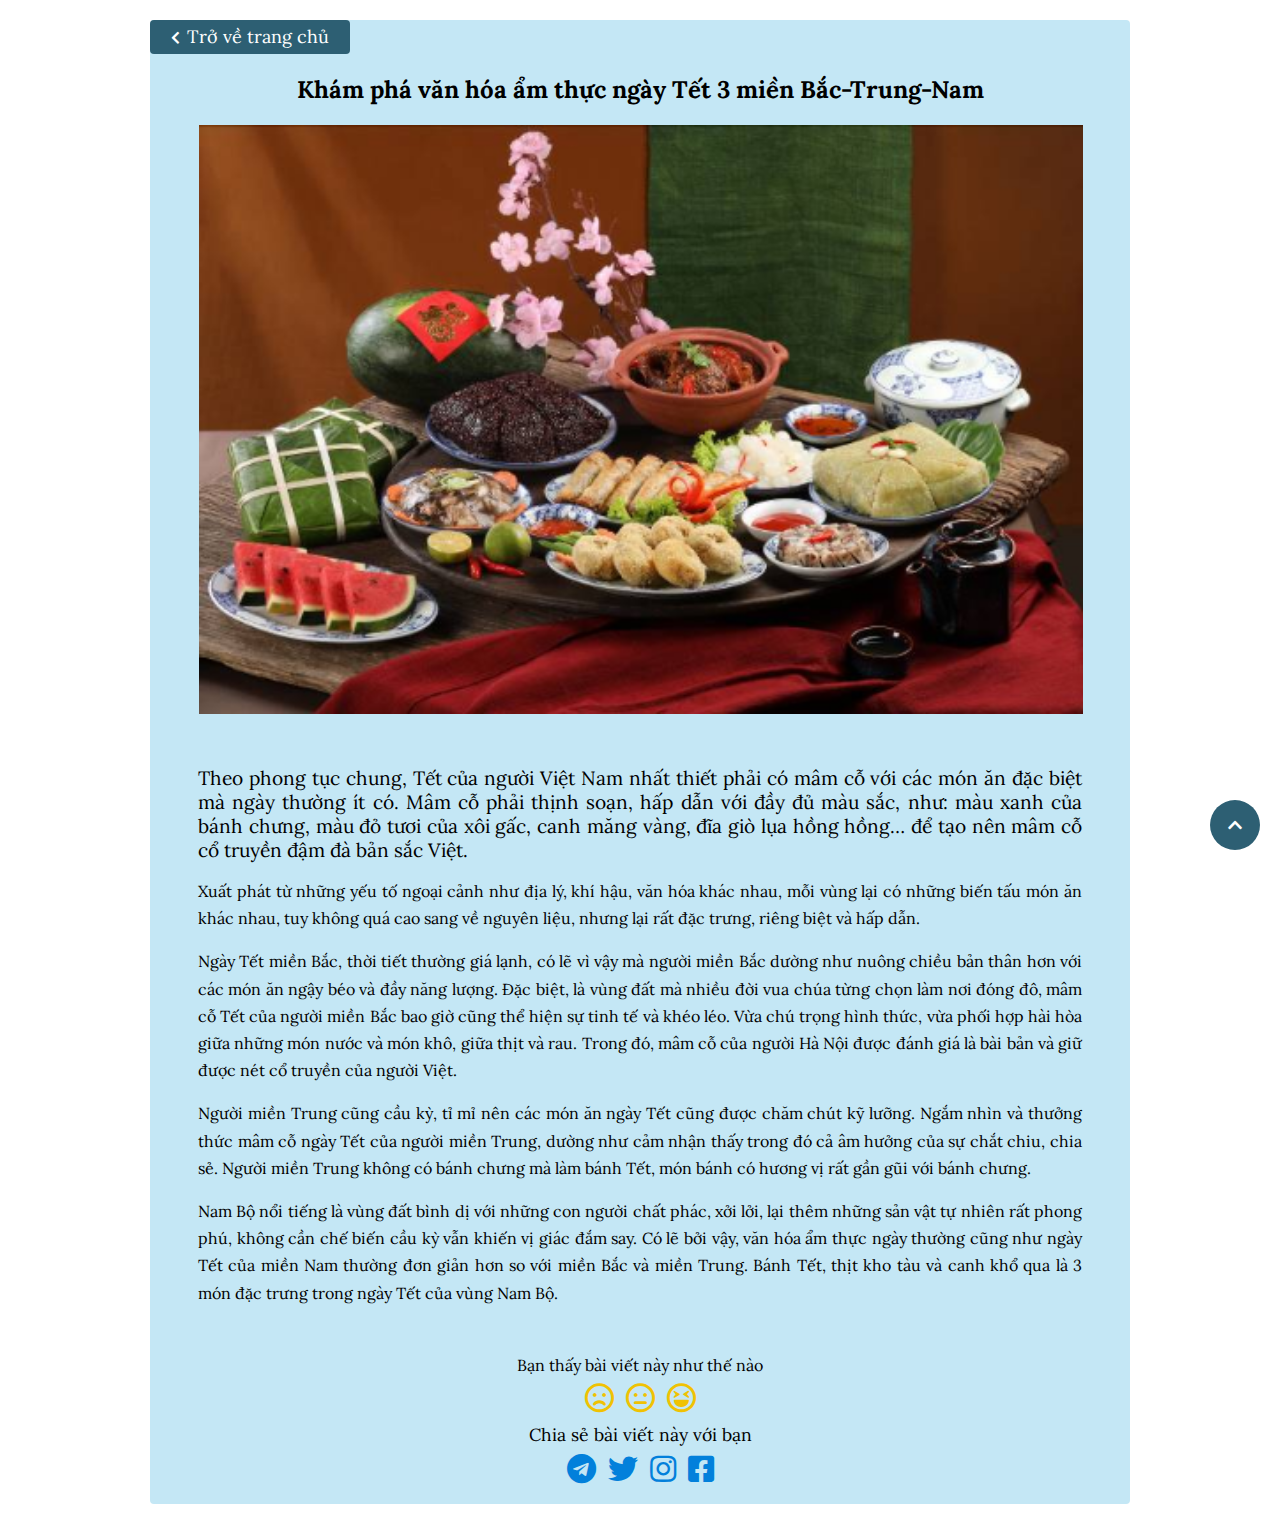
<file: assets/news/page-2.html>
<!DOCTYPE html>
<html lang="en">
<head>
    <meta charset="UTF-8">
    <meta http-equiv="X-UA-Compatible" content="IE=edge">
    <meta name="viewport" content="width=device-width, initial-scale=1.0">
    <title>Ẩm thực ngày Tết</title>
    <link rel="stylesheet" href="https://cdnjs.cloudflare.com/ajax/libs/font-awesome/5.15.4/css/all.min.css">
    <link rel="stylesheet" href="../css/style.css">

    <link rel="preconnect" href="https://fonts.googleapis.com">
    <link rel="preconnect" href="https://fonts.gstatic.com" crossorigin>
    <link href="https://fonts.googleapis.com/css2?family=Lora:ital,wght@1,400;1,500;1,600&display=swap" rel="stylesheet">
 

</head>
<body>
        <div class="news--culture">
    <!-- Back to homepage -->
    <div class="back">
    <a href="../../index.html" ><i class="fas fa-chevron-left"></i> Trở về trang chủ  </a>
    </div>
    
    <h2 class="news--first_title">Khám phá văn hóa ẩm thực ngày Tết 3 miền Bắc-Trung-Nam</h2>
    <div class="news--culture_img">
    <img src="../img/mam-com-Tet.png" alt="Ẩm thực ngày Tết">
    </div>
  
    <section class="news--culture_content ">
        <p class="news--sub_heading">Theo phong tục chung, Tết của người Việt Nam nhất thiết phải có mâm cỗ
             với các món ăn đặc biệt mà ngày thường ít có. Mâm cỗ phải thịnh soạn, 
             hấp dẫn với đầy đủ màu sắc, như: màu xanh của bánh chưng, màu đỏ tươi của xôi gấc, canh măng vàng, 
            đĩa giò lụa hồng hồng… để tạo nên mâm cỗ cổ truyền đậm đà bản sắc Việt.</p>
    
    <p class="news--text">
        Xuất phát từ những yếu tố ngoại cảnh như địa lý, khí hậu, văn hóa khác nhau, 
        mỗi vùng lại có những biến tấu món ăn khác nhau,
         tuy không quá cao sang về nguyên liệu, nhưng lại rất đặc trưng, riêng biệt và hấp dẫn.
    </p>
    
    <p class="news--text">Ngày Tết miền Bắc, thời tiết thường giá lạnh, có lẽ vì vậy mà người miền Bắc dường như nuông chiều bản thân hơn với các món ăn ngậy béo và đầy năng lượng.
         Đặc biệt, là vùng đất mà nhiều đời vua chúa từng chọn làm nơi đóng đô, mâm cỗ Tết của người miền Bắc bao giờ cũng thể hiện sự tinh tế và khéo léo. 
         Vừa chú trọng hình thức, vừa phối hợp hài hòa giữa những món nước và món khô, giữa thịt và rau. Trong đó, mâm cỗ của người Hà Nội được đánh giá là bài bản và giữ được nét cổ truyền của người Việt.</p>
    
    <p class="news--text">Người miền Trung cũng cầu kỳ, tỉ mỉ nên các món ăn ngày Tết cũng được chăm chút kỹ lưỡng. 
        Ngắm nhìn và thưởng thức mâm cỗ ngày Tết của người miền Trung, dường như cảm nhận thấy trong đó cả âm hưởng của sự chắt chiu, chia sẻ.
         Người miền Trung không có bánh chưng mà làm bánh Tết, món bánh có hương vị rất gần gũi với bánh chưng.</p>
    
    <p class="news--text">Nam Bộ nổi tiếng là vùng đất bình dị với những con người chất phác, xởi lởi, lại thêm những sản vật tự nhiên rất phong phú, 
        không cần chế biến cầu kỳ vẫn khiến vị giác đắm say. 
        Có lẽ bởi vậy, văn hóa ẩm thực ngày thường cũng như ngày Tết của miền Nam thường đơn giản hơn so với miền Bắc và miền Trung. Bánh Tết,
         thịt kho tàu và canh khổ qua là 3 món đặc trưng trong ngày Tết của vùng Nam Bộ.</p>
    
    </section>
    <div class="emotion">
        <span class="news--emotion_title">Bạn thấy bài viết này như thế nào</span>
        <div>
        <i class="far fa-frown"></i>
        <i class="far fa-meh"></i>
        <i class="far fa-laugh-squint"></i>
    </div>
    </div>
    <!-- news--share icons -->
    <div class="news--share">
        <span class="news--share_title">Chia sẻ bài viết này với bạn</span>
       <div class="icons--news_share">
        <i class="fab fa-telegram"></i>
        <i class="fab fa-twitter"></i>
        <i class="fab fa-instagram"></i>
        <i class="fab fa-facebook-square"></i>
    </div>
    </div>
    </div> 
    <!-- Back to top -->   
<div class="back--top">
    <i class="fas fa-chevron-up"></i>
</div>   
</body>
<script src="https://code.jquery.com/jquery-3.6.1.js" integrity="sha256-3zlB5s2uwoUzrXK3BT7AX3FyvojsraNFxCc2vC/7pNI=" crossorigin="anonymous"></script>
<script>
  var offset= 500;
  var duration = 750;  
    $(document). ready(function() {
        $(window).scroll(function() {
            if($(this).scrollTop() > offset) {
                $('.back--top').fadeIn(duration);
            }
            else {
                $('.back--top').fadeOut(duration);
            }
        });
        $('.back--top').click(function() { 
            $('html, body').animate({scrollTop: 0}, duration);
        });
    });
    </script>
</html>
</file>
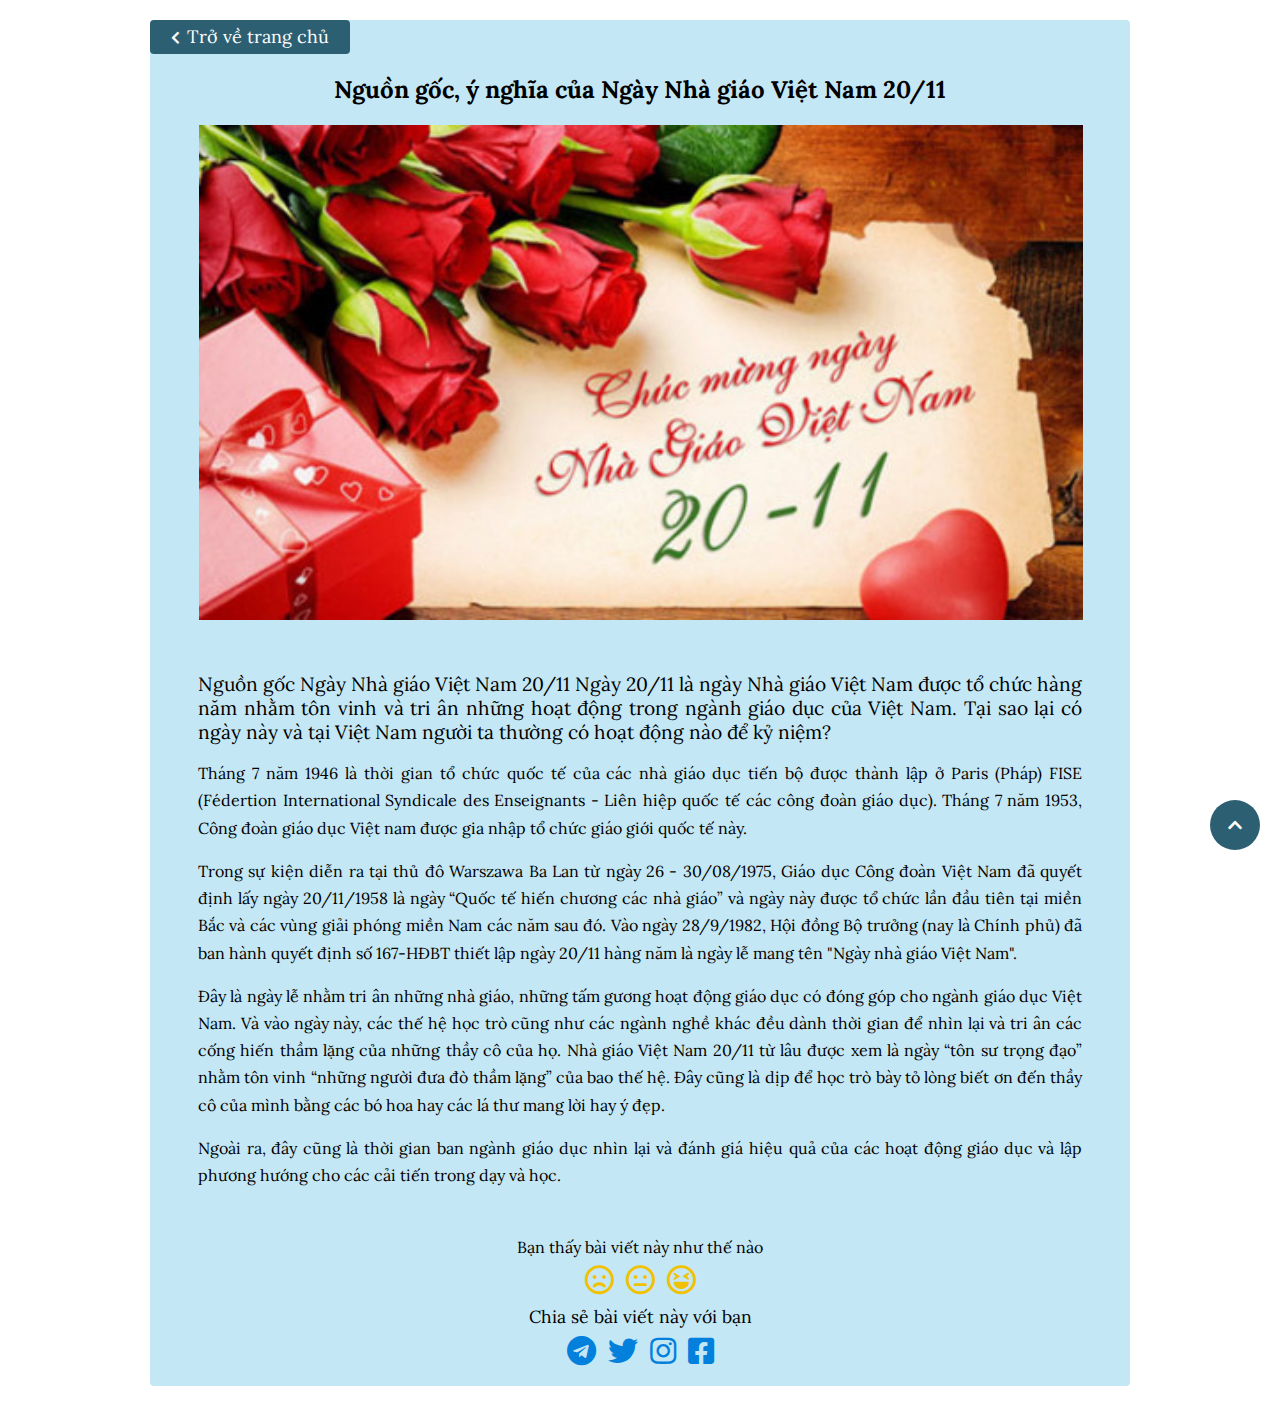
<file: assets/news/page-3.html>
<!DOCTYPE html>
<html lang="en">
<head>
    <meta charset="UTF-8">
    <meta http-equiv="X-UA-Compatible" content="IE=edge">
    <meta name="viewport" content="width=device-width, initial-scale=1.0">
    <title>Ngày Nhà giáo Việt Nam 20/11</title>
    <link rel="stylesheet" href="https://cdnjs.cloudflare.com/ajax/libs/font-awesome/5.15.4/css/all.min.css">
    <link rel="stylesheet" href="../css/style.css">

    <link rel="preconnect" href="https://fonts.googleapis.com">
    <link rel="preconnect" href="https://fonts.gstatic.com" crossorigin>
    <link href="https://fonts.googleapis.com/css2?family=Lora:ital,wght@1,400;1,500;1,600&display=swap" rel="stylesheet">
 

</head>
<body>
        <div class="news--culture">
    <!-- Back to homepage -->
    <div class="back">
    <a href="../../index.html" ><i class="fas fa-chevron-left"></i> Trở về trang chủ  </a>
    </div>
    
    <h2 class="news--first_title">Nguồn gốc, ý nghĩa của Ngày Nhà giáo Việt Nam 20/11</h2>
    <div class="news--culture_img">
    <img src="../img/20-11.jpg" alt="">
        </div>
    
  
    <section class="news--culture_content ">
        <p class="news--sub_heading">Nguồn gốc Ngày Nhà giáo Việt Nam 20/11
            Ngày 20/11 là ngày Nhà giáo Việt Nam được tổ chức hàng năm nhằm tôn vinh và tri ân những hoạt động trong ngành giáo dục của Việt Nam. 
            Tại sao lại có ngày này và tại Việt Nam người ta thường có hoạt động nào để kỷ niệm?</p>
    
    <p class="news--text">Tháng 7 năm 1946 là thời gian tổ chức quốc tế của các nhà giáo dục tiến bộ được thành lập ở Paris (Pháp) FISE (Fédertion International Syndicale des Enseignants - Liên hiệp quốc tế các công đoàn giáo dục). 
        Tháng 7 năm 1953, Công đoàn giáo dục Việt nam được gia nhập tổ chức giáo giới quốc tế này.</p>

    <p class="news--text">Trong sự kiện diễn ra tại thủ đô Warszawa Ba Lan từ ngày 26 - 30/08/1975, Giáo dục Công đoàn Việt Nam đã quyết định lấy ngày 20/11/1958 là ngày “Quốc tế hiến chương các nhà giáo” 
        và ngày này được tổ chức lần đầu tiên tại miền Bắc và các vùng giải phóng miền Nam các năm sau đó.
         Vào ngày 28/9/1982, Hội đồng Bộ trưởng (nay là Chính phủ) đã ban hành quyết định số 167-HĐBT thiết lập ngày 20/11 hàng năm là ngày lễ mang tên "Ngày nhà giáo Việt Nam".</p>
    
    <p class="news--text">Đây là ngày lễ nhằm tri ân những nhà giáo, những tấm gương hoạt động giáo dục có đóng góp cho ngành giáo dục Việt Nam. 
        Và vào ngày này, các thế hệ học trò cũng như các ngành nghề khác đều dành thời gian để nhìn lại và tri ân các cống hiến thầm lặng của những thầy cô của họ. 
        Nhà giáo Việt Nam 20/11 từ lâu được xem là ngày “tôn sư trọng đạo” nhằm tôn vinh “những người đưa đò thầm lặng” của bao thế hệ. Đây cũng là dịp để học trò bày tỏ lòng biết ơn đến thầy cô của mình bằng các bó hoa hay các lá thư mang lời hay ý đẹp.</p>
    
    <p class="news--text">Ngoài ra, đây cũng là thời gian ban ngành giáo dục nhìn lại
         và đánh giá hiệu quả của các hoạt động giáo dục và lập phương hướng cho các cải tiến trong dạy và học.</p>
    
    </section>
    <div class="emotion">
        <span class="news--emotion_title">Bạn thấy bài viết này như thế nào</span>
        <div>
        <i class="far fa-frown"></i>
        <i class="far fa-meh"></i>
        <i class="far fa-laugh-squint"></i>
    </div>
    </div>
    <!-- news--share icons -->
    <div class="news--share">
        <span class="news--share_title">Chia sẻ bài viết này với bạn</span>
       <div class="icons--news_share">
        <i class="fab fa-telegram"></i>
        <i class="fab fa-twitter"></i>
        <i class="fab fa-instagram"></i>
        <i class="fab fa-facebook-square"></i>
    </div>
    </div>
    </div> 
       <!-- Back to top -->   
<div class="back--top">
    <i class="fas fa-chevron-up"></i>
</div>     
</body>
<script src="https://code.jquery.com/jquery-3.6.1.js" integrity="sha256-3zlB5s2uwoUzrXK3BT7AX3FyvojsraNFxCc2vC/7pNI=" crossorigin="anonymous"></script>
<script>
  var offset= 500;
  var duration = 750;  
    $(document). ready(function() {
        $(window).scroll(function() {
            if($(this).scrollTop() > offset) {
                $('.back--top').fadeIn(duration);
            }
            else {
                $('.back--top').fadeOut(duration);
            }
        });
        $('.back--top').click(function() { 
            $('html, body').animate({scrollTop: 0}, duration);
        });
    });
    </script>
</html>
</file>
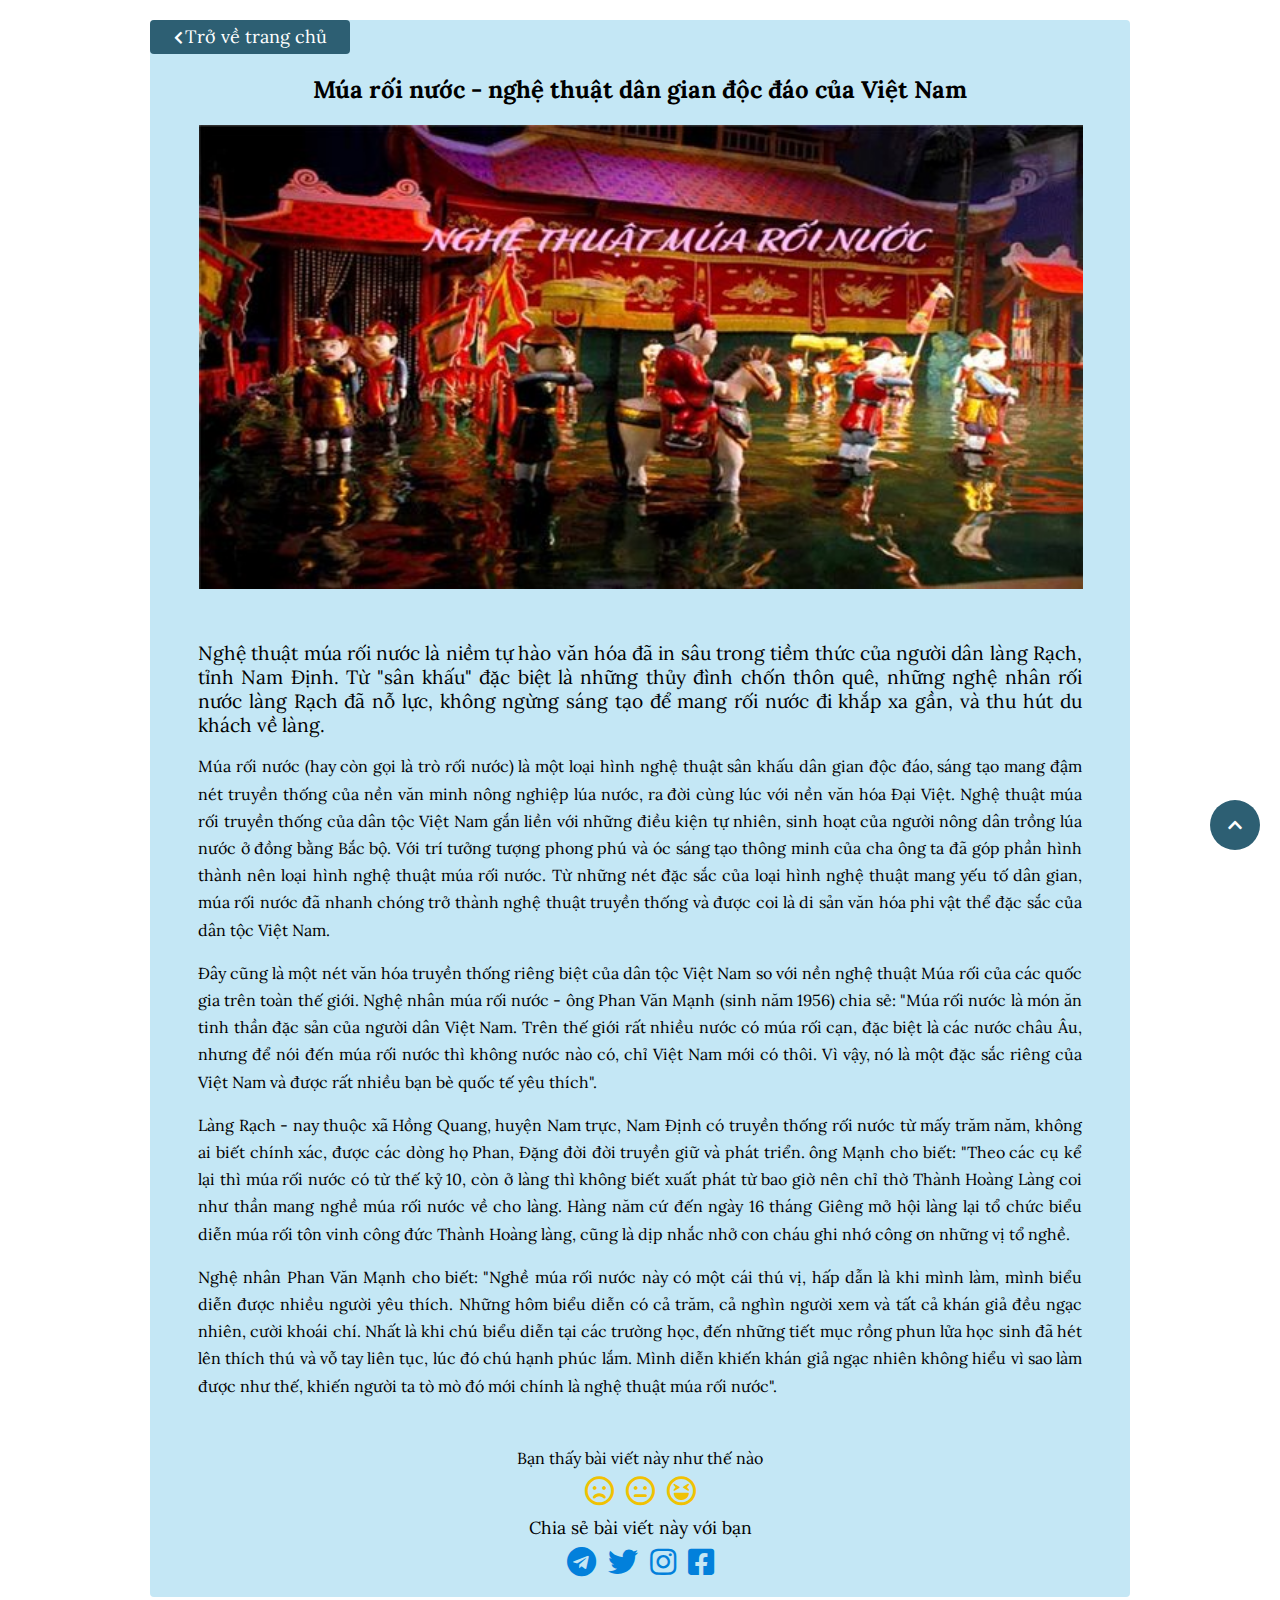
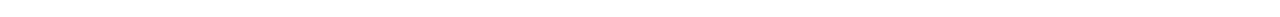
<file: assets/news/page-4.html>
<!DOCTYPE html>
<html lang="en">
<head>
    <meta charset="UTF-8">
    <meta http-equiv="X-UA-Compatible" content="IE=edge">
    <meta name="viewport" content="width=device-width, initial-scale=1.0">
    <title>Múa rối nước</title>
    <link rel="stylesheet" href="https://cdnjs.cloudflare.com/ajax/libs/font-awesome/5.15.4/css/all.min.css">
    <link rel="stylesheet" href="../css/style.css">

    <link rel="preconnect" href="https://fonts.googleapis.com">
    <link rel="preconnect" href="https://fonts.gstatic.com" crossorigin>
    <link href="https://fonts.googleapis.com/css2?family=Lora:ital,wght@1,400;1,500;1,600&display=swap" rel="stylesheet">
 

</head>
<body>
        <div class="news--culture">
    <!-- Back to homepage -->
    <div class="back">
    <a href="../../index.html" ><i class="fas fa-chevron-left"></i>Trở về trang chủ  </a>
    </div>
    
    <h2 class="news--first_title">Múa rối nước - nghệ thuật dân gian độc đáo của Việt Nam</h2>
    <div class="news--culture_img">
    <img src="../img/nghe-thuat-mua-roi-nuoc.jpg" alt="">
    </div>
  
    <section class="news--culture_content ">
        <p class="news--sub_heading">Nghệ thuật múa rối nước là niềm tự hào văn hóa đã in sâu trong tiềm thức của người dân làng 
            Rạch, tỉnh Nam Định. Từ "sân khấu" đặc biệt là những thủy đình chốn thôn quê, những nghệ nhân rối nước làng Rạch đã nỗ lực, 
            không ngừng sáng tạo để mang rối nước đi khắp xa gần, và thu hút du khách về làng.</p>
    
    <p class="news--text">Múa rối nước (hay còn gọi là trò rối nước) là một loại hình nghệ thuật sân khấu dân gian độc đáo, 
        sáng tạo mang đậm nét truyền thống của nền văn minh nông nghiệp lúa nước, ra đời cùng lúc với nền văn hóa Đại Việt. Nghệ thuật múa rối truyền thống của dân tộc Việt Nam gắn liền với những điều kiện tự nhiên, sinh hoạt của người nông dân trồng lúa nước ở đồng bằng Bắc bộ. 
        Với trí tưởng tượng phong phú và óc sáng tạo thông minh của cha ông ta đã góp phần hình thành nên loại hình nghệ thuật múa rối nước. Từ những nét đặc sắc của loại hình nghệ thuật mang yếu tố dân gian, múa rối nước đã nhanh chóng trở thành
         nghệ thuật truyền thống và được coi là di sản văn hóa phi vật thể đặc sắc của dân tộc Việt Nam.
    </p>
    
    <p class="news--text">Đây cũng là một nét văn hóa truyền thống riêng biệt của dân tộc Việt Nam
         so với nền nghệ thuật Múa rối của các quốc gia trên toàn thế giới. Nghệ nhân múa rối nước - ông Phan Văn Mạnh (sinh năm 1956) chia sẻ: "Múa rối nước là món ăn tinh thần đặc sản của người dân Việt Nam.
          Trên thế giới rất nhiều nước có múa rối cạn, đặc biệt là các nước châu Âu, nhưng để nói đến múa rối nước thì không nước nào có, chỉ Việt Nam mới có thôi. 
        Vì vậy, nó là một đặc sắc riêng của Việt Nam và được rất nhiều bạn bè quốc tế yêu thích".</p>
    
    <p class="news--text">Làng Rạch - nay thuộc xã Hồng Quang, huyện Nam trực, Nam Định có truyền thống rối nước từ mấy trăm năm, không ai biết chính xác,
         được các dòng họ Phan, Đặng đời đời truyền giữ và phát triển. ông Mạnh cho biết: "Theo các cụ kể lại thì múa rối nước có từ thế kỷ 10, còn ở làng thì không biết xuất phát từ bao giờ nên chỉ thờ Thành Hoàng Làng coi như thần mang nghề múa rối nước về cho làng. 
        Hàng năm cứ đến ngày 16 tháng Giêng mở hội làng lại tổ chức biểu diễn múa rối tôn vinh công đức Thành Hoàng làng, cũng là dịp nhắc nhở con cháu ghi nhớ công ơn những vị tổ nghề.</p>
    
    <p class="news--text">Nghệ nhân Phan Văn Mạnh cho biết: "Nghề múa rối nước này có một cái thú vị, hấp dẫn là khi mình làm, mình biểu diễn được nhiều người yêu thích.
         Những hôm biểu diễn có cả trăm, cả nghìn người xem và tất cả khán giả đều ngạc nhiên, cười khoái chí. Nhất là khi chú biểu diễn tại các trường học, đến những tiết mục rồng phun lửa học sinh đã hét lên thích thú và vỗ tay liên tục,
         lúc đó chú hạnh phúc lắm. Mình diễn khiến khán giả ngạc nhiên không hiểu vì sao làm được như thế, khiến người ta tò mò đó mới chính là nghệ thuật múa rối nước".</p>
    
    </section>
    <div class="emotion">
        <span class="news--emotion_title">Bạn thấy bài viết này như thế nào</span>
        <div>
        <i class="far fa-frown"></i>
        <i class="far fa-meh"></i>
        <i class="far fa-laugh-squint"></i>
    </div>
    </div>
    <!-- news--share icons -->
    <div class="news--share">
        <span class="news--share_title">Chia sẻ bài viết này với bạn</span>
       <div class="icons--news_share">
        <i class="fab fa-telegram"></i>
        <i class="fab fa-twitter"></i>
        <i class="fab fa-instagram"></i>
        <i class="fab fa-facebook-square"></i>
    </div>
    </div>
    </div>   
       <!-- Back to top -->   
<div class="back--top">
    <i class="fas fa-chevron-up"></i>
</div>   
</body>
     <script src="https://code.jquery.com/jquery-3.6.1.js" integrity="sha256-3zlB5s2uwoUzrXK3BT7AX3FyvojsraNFxCc2vC/7pNI=" crossorigin="anonymous"></script>
<script>
  var offset= 500;
  var duration = 750;  
    $(document). ready(function() {
        $(window).scroll(function() {
            if($(this).scrollTop() > offset) {
                $('.back--top').fadeIn(duration);
            }
            else {
                $('.back--top').fadeOut(duration);
            }
        });
        $('.back--top').click(function() { 
            $('html, body').animate({scrollTop: 0}, duration);
        });
    });
    </script>
</html>
</file>
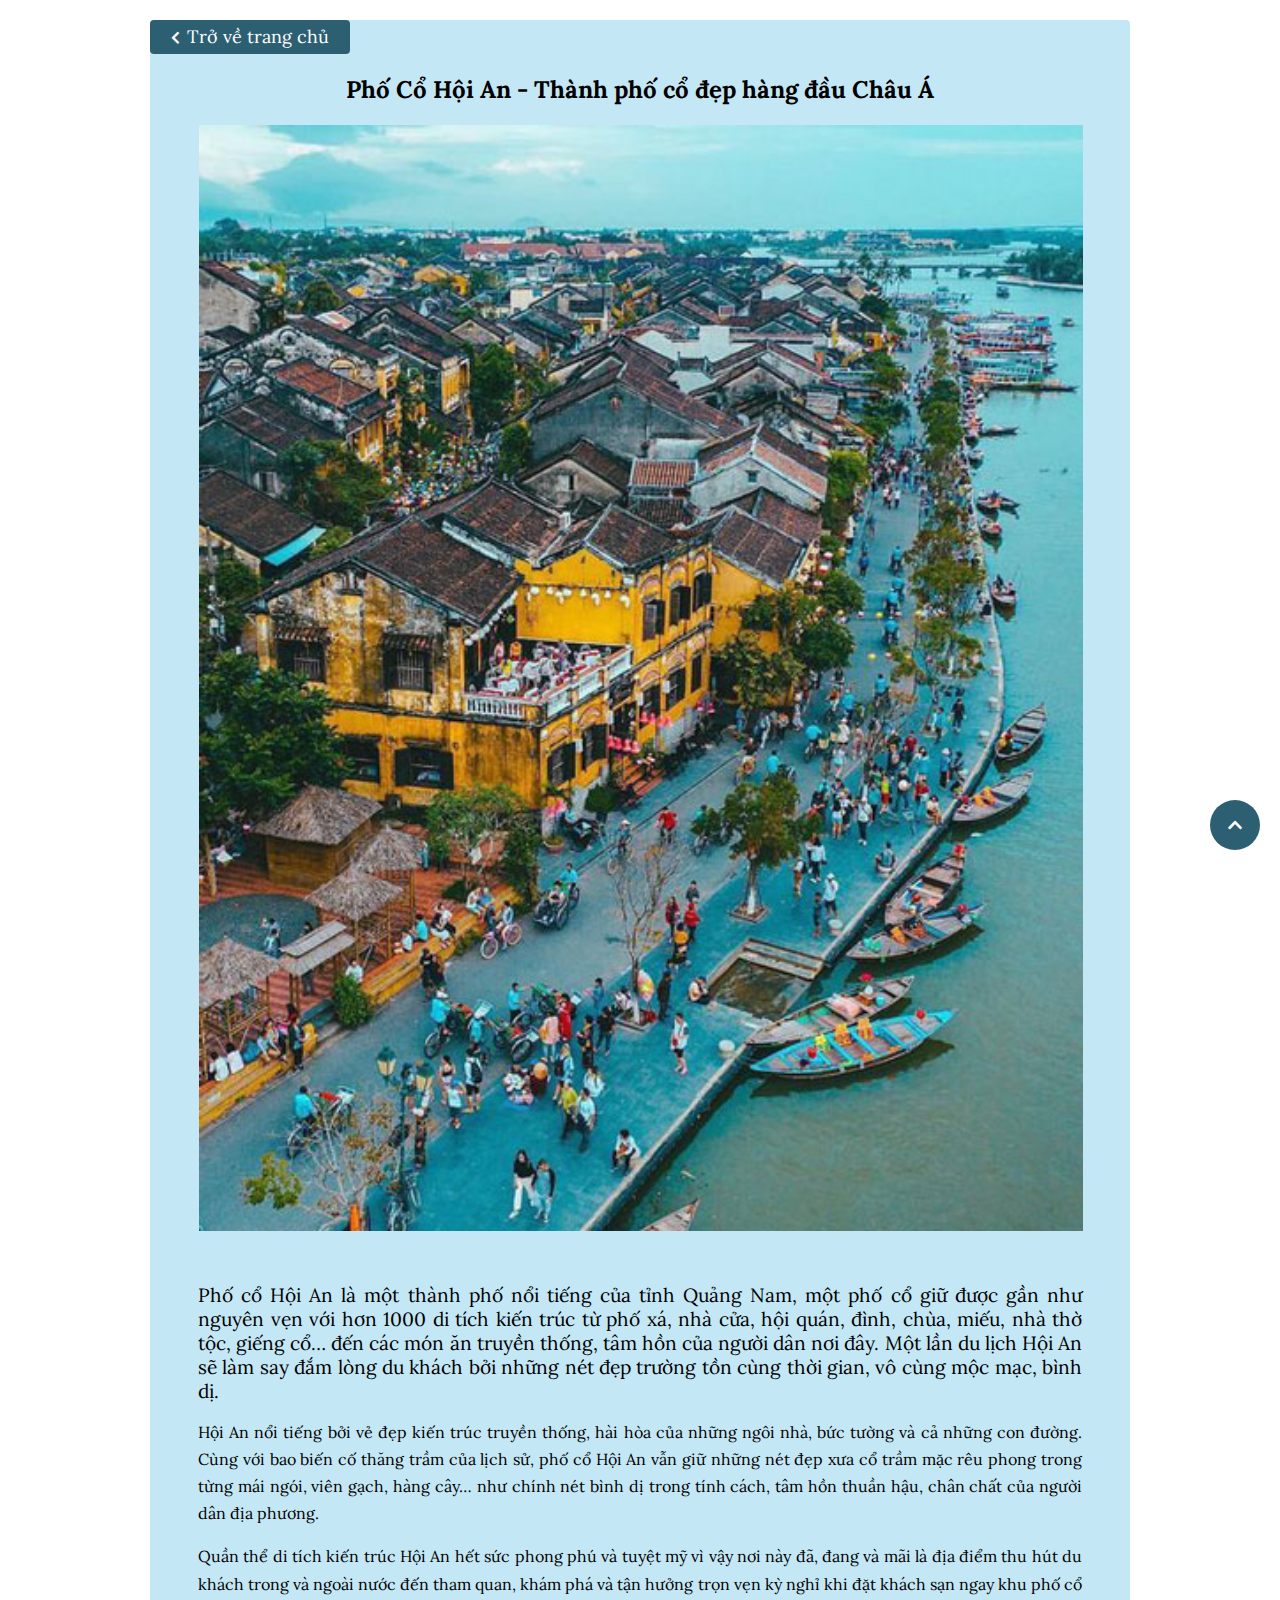
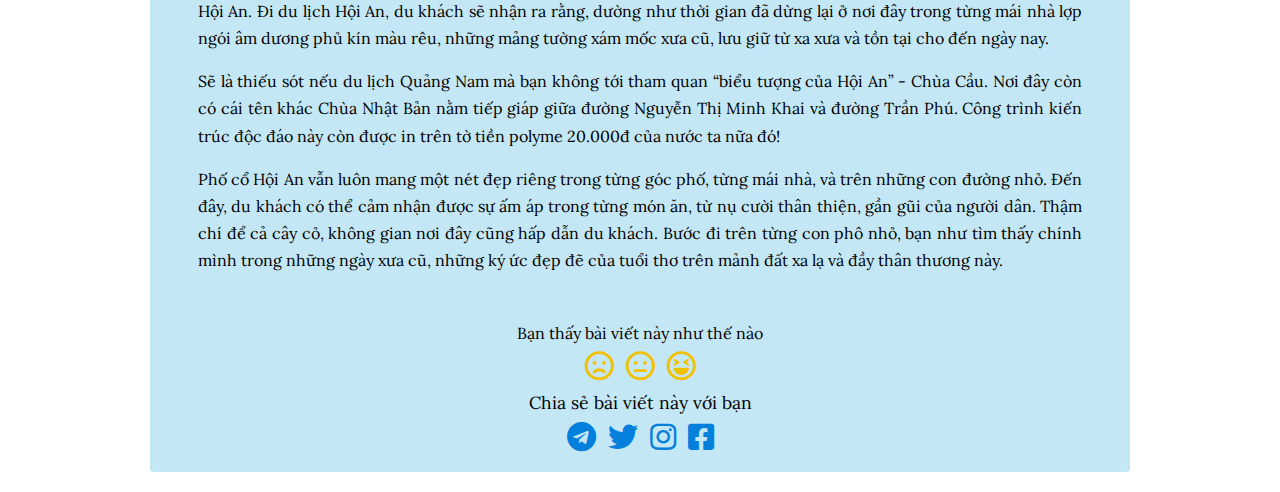
<file: assets/news/page-5.html>
<!DOCTYPE html>
<html lang="en">
<head>
    <meta charset="UTF-8">
    <meta http-equiv="X-UA-Compatible" content="IE=edge">
    <meta name="viewport" content="width=device-width, initial-scale=1.0">
    <title>Phố Cổ Hội An - Thành phố cổ đẹp hàng đầu Châu Á</title>
    <link rel="stylesheet" href="https://cdnjs.cloudflare.com/ajax/libs/font-awesome/5.15.4/css/all.min.css">
    <link rel="stylesheet" href="../css/style.css">

    <link rel="preconnect" href="https://fonts.googleapis.com">
    <link rel="preconnect" href="https://fonts.gstatic.com" crossorigin>
    <link href="https://fonts.googleapis.com/css2?family=Lora:ital,wght@1,400;1,500;1,600&display=swap" rel="stylesheet">
 

</head>
<body>
        <div class="news--culture">
    <!-- Back to homepage -->
    <div class="back">
    <a href="../../index.html" ><i class="fas fa-chevron-left"></i> Trở về trang chủ </a>
    </div>
    
    <h2 class="news--first_title">Phố Cổ Hội An - Thành phố cổ đẹp hàng đầu Châu Á</h2>
    <div class="news--culture_img">
    <img src="../img/hoi-an-tren-cao.jpg" alt="">
    </div>
  
    <section class="news--culture_content ">
        <p class="news--sub_heading">Phố cổ Hội An là một thành phố nổi tiếng của tỉnh Quảng Nam,
             một phố cổ giữ được gần như nguyên vẹn với hơn 1000 di tích kiến trúc từ phố xá, nhà cửa, hội quán, đình, chùa, miếu, nhà thờ tộc, giếng cổ… 
             đến các món ăn truyền thống, tâm hồn của người dân nơi đây. Một lần du lịch Hội An
             sẽ làm say đắm lòng du khách bởi những nét đẹp trường tồn cùng thời gian, vô cùng mộc mạc, bình dị.</p>
    
    <p class="news--text">
        Hội An nổi tiếng bởi vẻ đẹp kiến trúc truyền thống, hài hòa của những ngôi nhà,
         bức tường và cả những con đường. Cùng với bao biến cố thăng trầm của lịch sử, 
         phố cổ Hội An vẫn giữ những nét đẹp xưa cổ trầm mặc rêu phong trong từng mái ngói, viên gạch, hàng cây… 
         như chính nét bình dị trong tính cách, tâm hồn thuần hậu, chân chất của người dân địa phương.
    </p>
    
    <p class="news--text">Quần thể di tích kiến trúc Hội An hết sức phong phú và tuyệt mỹ vì vậy nơi này đã,
         đang và mãi là địa điểm thu hút du khách trong và ngoài nước đến tham quan, khám phá và tận hưởng trọn vẹn kỳ nghỉ
          khi đặt khách sạn ngay khu phố cổ Hội An. Đi du lịch Hội An, du khách sẽ nhận ra rằng, dường như
           thời gian đã dừng lại ở nơi đây trong từng mái nhà lợp ngói âm dương phủ kín màu rêu,
         những mảng tường xám mốc xưa cũ, lưu giữ từ xa xưa và tồn tại cho đến ngày nay.</p>
    
    <p class="news--text">Sẽ là thiếu sót nếu du lịch Quảng Nam mà bạn không tới tham quan “biểu tượng của Hội An”
         - Chùa Cầu. Nơi đây còn có cái tên khác Chùa Nhật Bản nằm tiếp giáp giữa đường Nguyễn Thị Minh Khai và đường Trần Phú.
         Công trình kiến trúc độc đáo này còn được in trên tờ tiền polyme 20.000đ của nước ta nữa đó!</p>
    
    <p class="news--text">Phố cổ Hội An vẫn luôn mang một nét đẹp riêng trong từng góc phố, từng mái nhà,
         và trên những con đường nhỏ. Đến đây, du khách có thể cảm nhận được sự ấm áp trong từng món ăn, 
         từ nụ cười thân thiện, gần gũi của người dân. Thậm chí để cả cây cỏ, không gian nơi đây cũng hấp dẫn du khách. Bước đi trên từng con phô nhỏ, 
        bạn như tìm thấy chính mình trong những ngày xưa cũ, những ký ức đẹp đẽ của tuổi thơ trên mảnh đất xa lạ và đầy thân thương này.</p>
    
    </section>
    <div class="emotion">
        <span class="news--emotion_title">Bạn thấy bài viết này như thế nào</span>
        <div>
        <i class="far fa-frown"></i>
        <i class="far fa-meh"></i>
        <i class="far fa-laugh-squint"></i>
    </div>
    </div>
    <!-- news--share icons -->
    <div class="news--share">
        <span class="news--share_title">Chia sẻ bài viết này với bạn</span>
       <div class="icons--news_share">
        <i class="fab fa-telegram"></i>
        <i class="fab fa-twitter"></i>
        <i class="fab fa-instagram"></i>
        <i class="fab fa-facebook-square"></i>
    </div>
    </div>
    </div>    
       <!-- Back to top -->   
<div class="back--top">
    <i class="fas fa-chevron-up"></i>
</div>  
</body>
<script src="https://code.jquery.com/jquery-3.6.1.js" integrity="sha256-3zlB5s2uwoUzrXK3BT7AX3FyvojsraNFxCc2vC/7pNI=" crossorigin="anonymous"></script>
<script>
  var offset= 500;
  var duration = 750;  
    $(document). ready(function() {
        $(window).scroll(function() {
            if($(this).scrollTop() > offset) {
                $('.back--top').fadeIn(duration);
            }
            else {
                $('.back--top').fadeOut(duration);
            }
        });
        $('.back--top').click(function() { 
            $('html, body').animate({scrollTop: 0}, duration);
        });
    });
    </script>
</html>
</file>
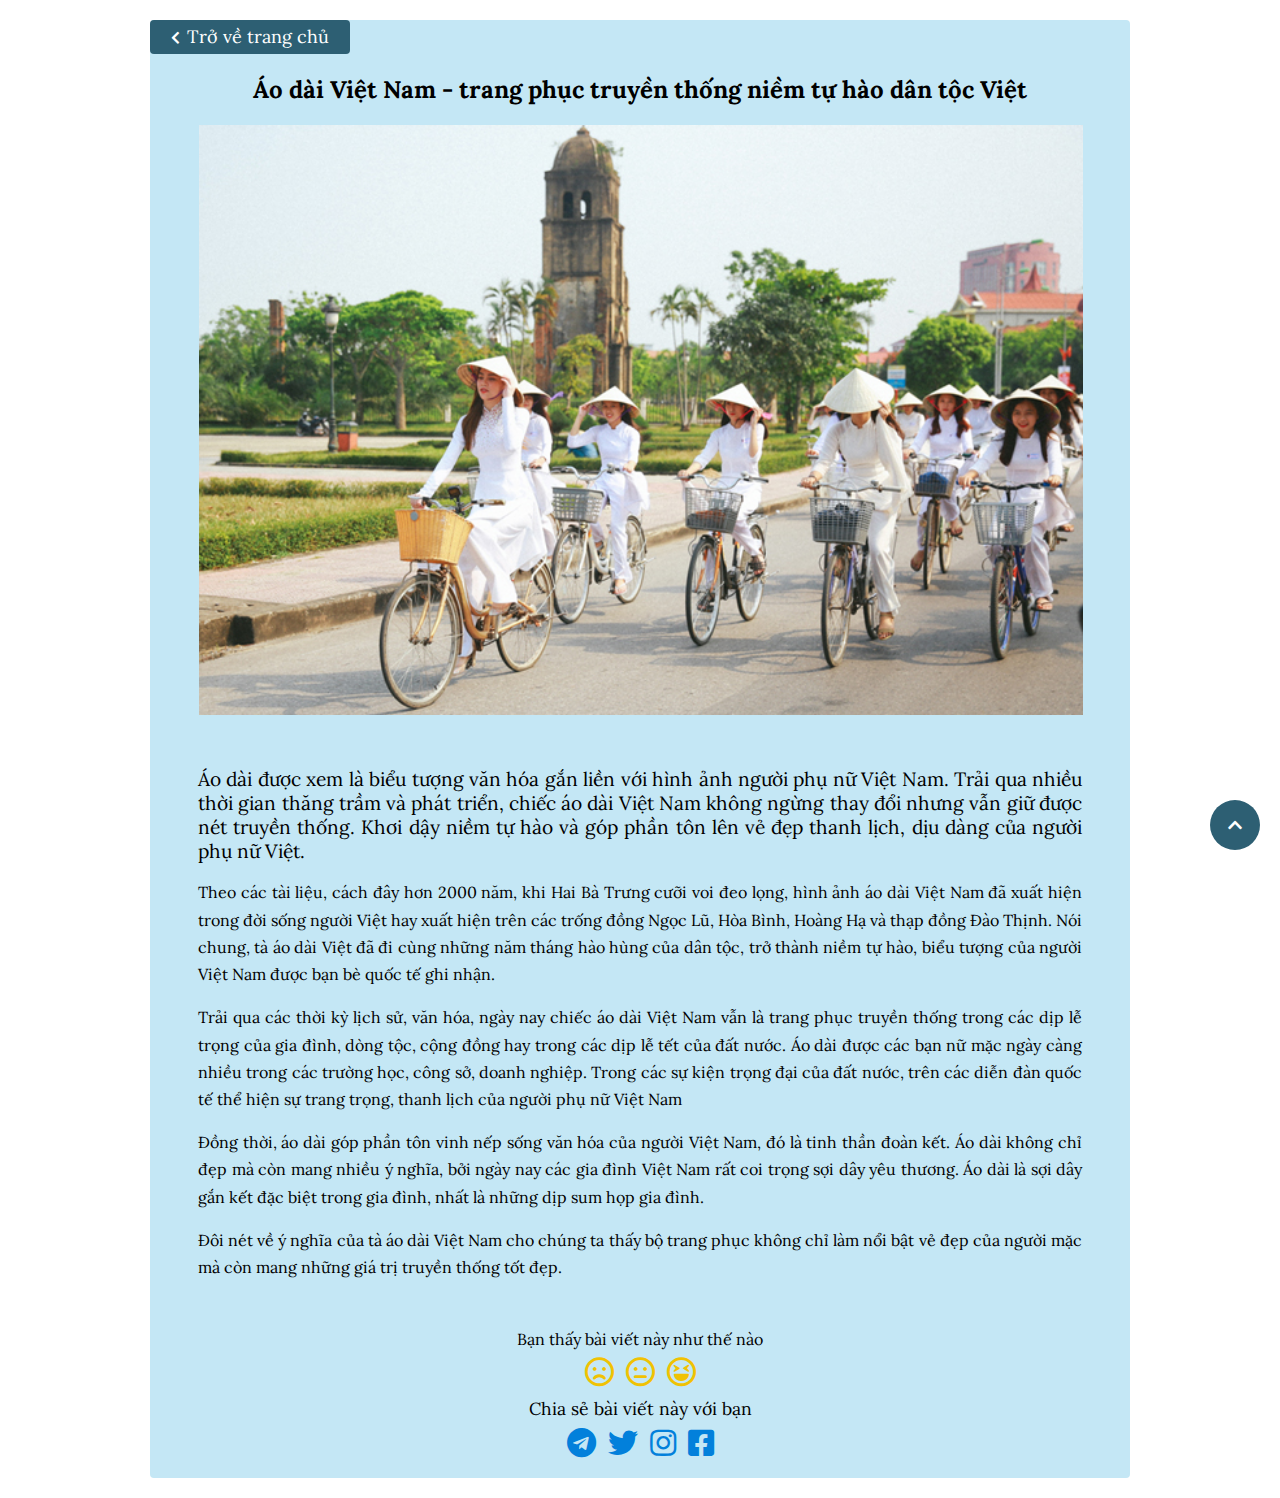
<file: assets/news/page-6.html>
<!DOCTYPE html>
<html lang="en">
<head>
    <meta charset="UTF-8">
    <meta http-equiv="X-UA-Compatible" content="IE=edge">
    <meta name="viewport" content="width=device-width, initial-scale=1.0">
    <title>Áo dài Việt Nam - trang phục truyền thống niềm tự hào dân tộc Việt</title>
    <link rel="stylesheet" href="https://cdnjs.cloudflare.com/ajax/libs/font-awesome/5.15.4/css/all.min.css">
    <link rel="stylesheet" href="../css/style.css">

    <link rel="preconnect" href="https://fonts.googleapis.com">
    <link rel="preconnect" href="https://fonts.gstatic.com" crossorigin>
    <link href="https://fonts.googleapis.com/css2?family=Lora:ital,wght@1,400;1,500;1,600&display=swap" rel="stylesheet">
 

</head>
<body>
        <div class="news--culture">
    <!-- Back to homepage -->
    <div class="back">
    <a href="../../index.html" ><i class="fas fa-chevron-left"></i> Trở về trang chủ  </a>
    </div>
    
    <h2 class="news--first_title">Áo dài Việt Nam - trang phục truyền thống niềm tự hào dân tộc Việt</h2>
    <div class="news--culture_img">
    <img src="../img/ao-dai.jpg" alt="">
    </div>
  
    <section class="news--culture_content ">
        <p class="news--sub_heading">Áo dài được xem là biểu tượng văn hóa gắn liền với hình ảnh người phụ nữ Việt Nam.
             Trải qua nhiều thời gian thăng trầm và phát triển, chiếc áo dài Việt Nam không ngừng thay đổi nhưng vẫn giữ được nét truyền thống.
             Khơi dậy niềm tự hào và góp phần tôn lên vẻ đẹp thanh lịch, dịu dàng của người phụ nữ Việt.  </p>
    
    <p class="news--text">
        Theo các tài liệu, cách đây hơn 2000 năm, khi Hai Bà Trưng cưỡi voi đeo lọng, 
        hình ảnh áo dài Việt Nam đã xuất hiện trong đời sống người Việt hay xuất hiện trên các trống đồng Ngọc Lũ,
         Hòa Bình, Hoàng Hạ và thạp đồng Đào Thịnh. Nói chung, tà áo dài Việt đã đi cùng những năm tháng hào hùng
          của dân tộc, trở thành niềm tự hào, biểu tượng của người Việt Nam được bạn bè quốc tế ghi nhận.
    </p>
    
    <p class="news--text">Trải qua các thời kỳ lịch sử, văn hóa, ngày nay chiếc áo dài Việt Nam vẫn là trang phục truyền thống
         trong các dịp lễ trọng của gia đình, dòng tộc, cộng đồng hay trong các dịp lễ tết của đất nước. 
         Áo dài được các bạn nữ mặc ngày càng nhiều trong các trường học, công sở, doanh nghiệp.
         Trong các sự kiện trọng đại của đất nước, trên các diễn đàn quốc tế thể hiện sự trang trọng, thanh lịch của người phụ nữ Việt Nam</p>
    
    <p class="news--text">Đồng thời, áo dài góp phần tôn vinh nếp sống văn hóa của người Việt Nam,
         đó là tinh thần đoàn kết. Áo dài không chỉ đẹp mà còn mang nhiều ý nghĩa, 
         bởi ngày nay các gia đình Việt Nam rất coi trọng sợi dây yêu thương.
         Áo dài là sợi dây gắn kết đặc biệt trong gia đình, nhất là những dịp sum họp gia đình.</p>
    
    <p class="news--text">Đôi nét về ý nghĩa của tà áo dài Việt Nam
         cho chúng ta thấy bộ trang phục không chỉ làm nổi bật vẻ đẹp của người mặc mà còn mang những giá trị
          truyền thống tốt đẹp.</p>
    
    </section>
    <div class="emotion">
        <span class="news--emotion_title">Bạn thấy bài viết này như thế nào</span>
        <div>
        <i class="far fa-frown"></i>
        <i class="far fa-meh"></i>
        <i class="far fa-laugh-squint"></i>
    </div>
    </div>
    <!-- news--share icons -->
    <div class="news--share">
        <span class="news--share_title">Chia sẻ bài viết này với bạn</span>
       <div class="icons--news_share">
        <i class="fab fa-telegram"></i>
        <i class="fab fa-twitter"></i>
        <i class="fab fa-instagram"></i>
        <i class="fab fa-facebook-square"></i>
    </div>
    </div>
    </div>    
       <!-- Back to top -->   
<div class="back--top">
    <i class="fas fa-chevron-up"></i>
</div>  
</body>
<script src="https://code.jquery.com/jquery-3.6.1.js" integrity="sha256-3zlB5s2uwoUzrXK3BT7AX3FyvojsraNFxCc2vC/7pNI=" crossorigin="anonymous"></script>
<script>
  var offset= 500;
  var duration = 750;  
    $(document). ready(function() {
        $(window).scroll(function() {
            if($(this).scrollTop() > offset) {
                $('.back--top').fadeIn(duration);
            }
            else {
                $('.back--top').fadeOut(duration);
            }
        });
        $('.back--top').click(function() { 
            $('html, body').animate({scrollTop: 0}, duration);
        });
    });
    </script>
</html>
</file>
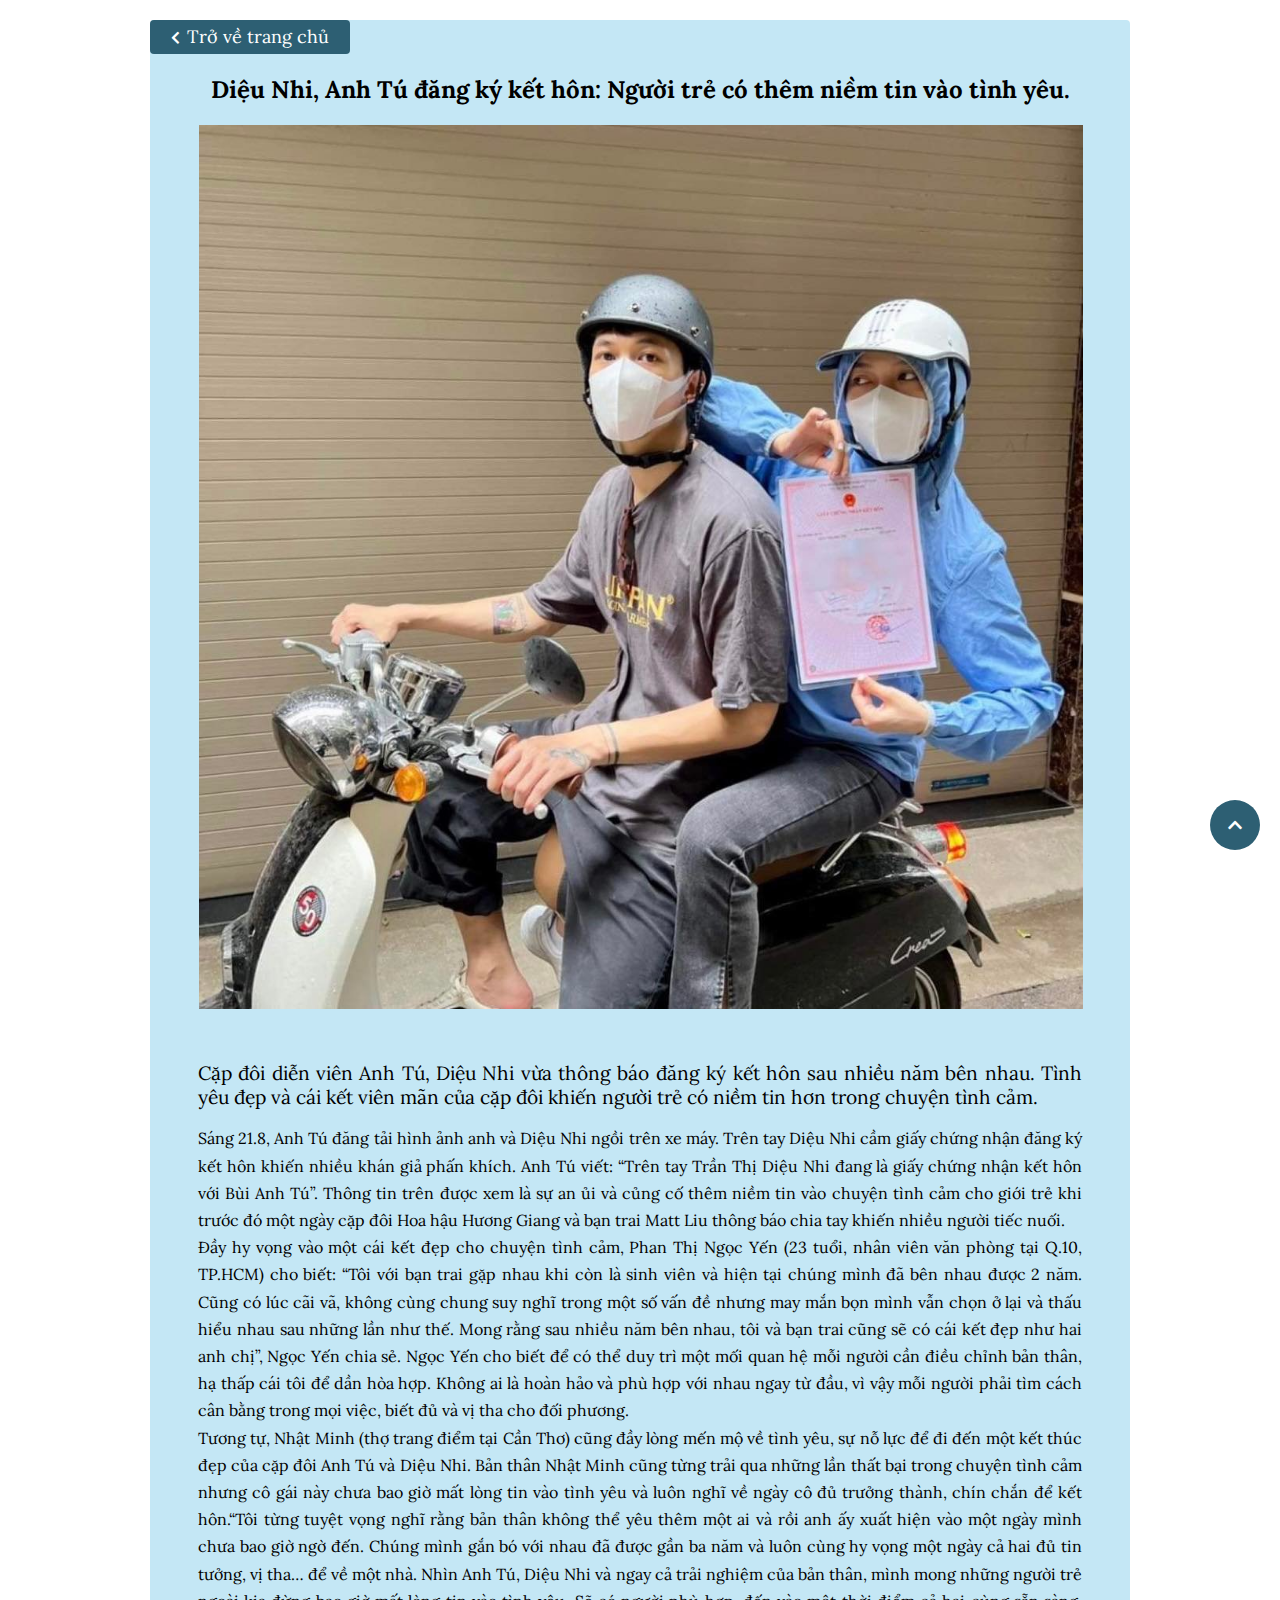
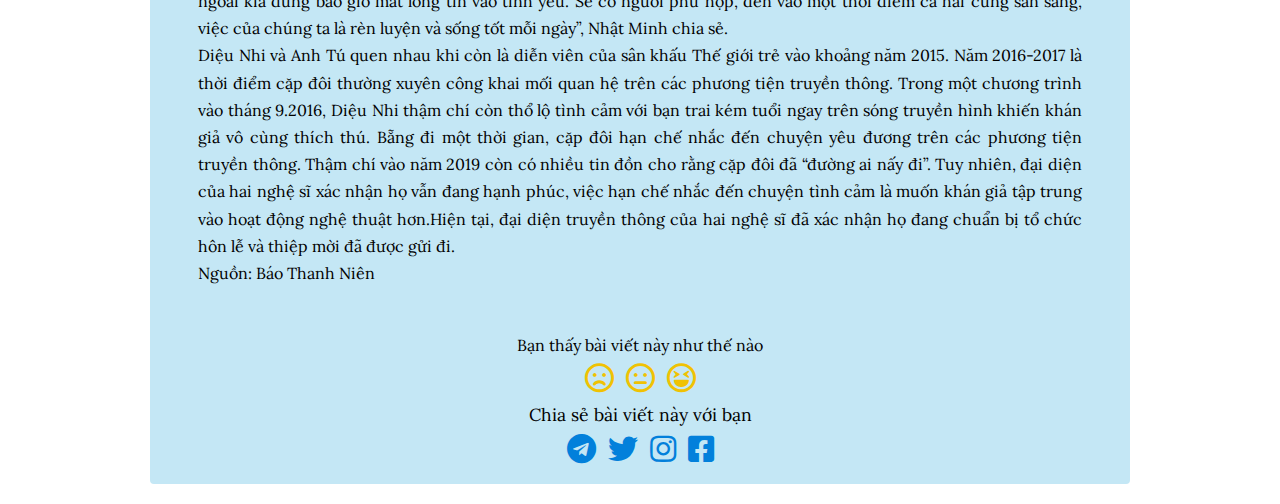
<file: assets/news/show-biz-p1.html>
<!DOCTYPE html>
<html lang="en">
<head>
    <meta charset="UTF-8">
    <meta http-equiv="X-UA-Compatible" content="IE=edge">
    <meta name="viewport" content="width=device-width, initial-scale=1.0">
    <title>Diệu Nhi, Anh Tú đăng ký kết hôn: Người trẻ có thêm niềm tin vào tình yêu.</title>
    <link rel="stylesheet" href="https://cdnjs.cloudflare.com/ajax/libs/font-awesome/5.15.4/css/all.min.css">
    <link rel="stylesheet" href="../css/style.css">

    <link rel="preconnect" href="https://fonts.googleapis.com">
    <link rel="preconnect" href="https://fonts.gstatic.com" crossorigin>
    <link href="https://fonts.googleapis.com/css2?family=Lora:ital,wght@1,400;1,500;1,600&display=swap" rel="stylesheet">
 

</head>
<body>
        <div class="news--culture">
    <!-- Back to homepage -->
    <div class="back">
    <a href="../../index.html" ><i class="fas fa-chevron-left"></i> Trở về trang chủ </a>
    </div>
    
    <h2 class="news--first_title">Diệu Nhi, Anh Tú đăng ký kết hôn: Người trẻ có thêm niềm tin vào tình yêu.</h2>
        <div class="news--culture_img"><img src="../img/DieuNhi-AnhTu.jpg" alt="" ></div>
    
    
  
    <section class="news--culture_content ">
        <p class="news--sub_heading">Cặp đôi diễn viên Anh Tú, Diệu Nhi vừa thông báo đăng ký kết hôn sau nhiều
             năm bên nhau. Tình yêu đẹp và cái kết viên mãn của cặp đôi khiến người trẻ có niềm tin hơn trong 
             chuyện tình cảm.</p>
    
    <p class="news--text">
        Sáng 21.8, Anh Tú đăng tải hình ảnh anh và Diệu Nhi ngồi trên xe máy.
        Trên tay Diệu Nhi cầm giấy chứng nhận đăng ký kết hôn khiến nhiều khán giả phấn khích.
        Anh Tú viết: “Trên tay Trần Thị Diệu Nhi đang là giấy chứng nhận kết hôn với Bùi Anh Tú”.
        Thông tin trên được xem là sự an ủi và củng cố thêm niềm tin vào chuyện tình cảm cho giới trẻ khi 
        trước đó một ngày cặp đôi Hoa hậu Hương Giang và bạn trai Matt Liu thông báo chia tay
        khiến nhiều người tiếc nuối.<br>
        Đầy hy vọng vào một cái kết đẹp cho chuyện tình cảm, Phan Thị Ngọc Yến (23 tuổi, nhân viên văn phòng
        tại Q.10, TP.HCM) cho biết: “Tôi với bạn trai gặp nhau khi còn là sinh viên và hiện tại chúng mình
        đã bên nhau được 2 năm. Cũng có lúc cãi vã, không cùng chung suy nghĩ trong một số vấn đề nhưng may
        mắn bọn mình vẫn chọn ở lại và thấu hiểu nhau sau những lần như thế. Mong rằng sau nhiều năm bên nhau,
        tôi và bạn trai cũng sẽ có cái kết đẹp như hai anh chị”, Ngọc Yến chia sẻ. Ngọc Yến cho biết để có thể 
        duy trì một mối quan hệ mỗi người cần điều chỉnh bản thân, hạ thấp cái tôi để dần hòa hợp. Không ai là 
        hoàn hảo và phù hợp với nhau ngay từ đầu, vì vậy mỗi người phải tìm cách cân bằng trong mọi việc, biết 
        đủ và vị tha cho đối phương.<br>
        Tương tự, Nhật Minh (thợ trang điểm tại Cần Thơ) cũng đầy lòng mến mộ về tình yêu, sự nỗ lực để đi 
        đến một kết thúc đẹp của cặp đôi Anh Tú và Diệu Nhi. Bản thân Nhật Minh cũng từng trải qua những lần 
        thất bại trong chuyện tình cảm nhưng cô gái này chưa bao giờ mất lòng tin vào tình yêu và luôn nghĩ về 
        ngày cô đủ trưởng thành, chín chắn để kết hôn.“Tôi từng tuyệt vọng nghĩ rằng bản thân không thể yêu 
        thêm một ai và rồi anh ấy xuất hiện vào một ngày mình chưa bao giờ ngờ đến. Chúng mình gắn bó với nhau 
        đã được gần ba năm và luôn cùng hy vọng một ngày cả hai đủ tin tưởng, vị tha… để về một nhà. Nhìn Anh 
        Tú, Diệu Nhi và ngay cả trải nghiệm của bản thân, mình mong những người trẻ ngoài kia đừng bao giờ 
        mất lòng tin vào tình yêu. Sẽ có người phù hợp, đến vào một thời điểm cả hai cùng sẵn sàng, việc của 
        chúng ta là rèn luyện và sống tốt mỗi ngày”, Nhật Minh chia sẻ. <br>
        Diệu Nhi và Anh Tú quen nhau khi còn là diễn viên của sân khấu Thế giới trẻ vào khoảng năm 2015. 
        Năm 2016-2017 là thời điểm cặp đôi thường xuyên công khai mối quan hệ trên các phương tiện truyền thông.
        Trong một chương trình vào tháng 9.2016, Diệu Nhi thậm chí còn thổ lộ tình cảm với bạn trai kém 
        tuổi ngay trên sóng truyền hình khiến khán giả vô cùng thích thú.
        Bẵng đi một thời gian, cặp đôi hạn chế nhắc đến chuyện yêu đương trên các phương tiện truyền thông. 
        Thậm chí vào năm 2019 còn có nhiều tin đồn cho rằng cặp đôi đã “đường ai nấy đi”. Tuy nhiên, đại 
        diện của hai nghệ sĩ xác nhận họ vẫn đang hạnh phúc, việc hạn chế nhắc đến chuyện tình cảm là muốn 
        khán giả tập trung vào hoạt động nghệ thuật hơn.Hiện tại, đại diện truyền thông của hai nghệ sĩ 
        đã xác nhận họ đang chuẩn bị tổ chức hôn lễ và thiệp mời đã được gửi đi.
        <br>
        Nguồn: Báo Thanh Niên


    </p>
    </section>
    <div class="emotion">
        <span class="news--emotion_title">Bạn thấy bài viết này như thế nào</span>
        <div>
        <i class="far fa-frown"></i>
        <i class="far fa-meh"></i>
        <i class="far fa-laugh-squint"></i>
    </div>
    </div>
    <!-- news--share icons -->
    <div class="news--share">
        <span class="news--share_title">Chia sẻ bài viết này với bạn</span>
       <div class="icons--news_share">
        <i class="fab fa-telegram"></i>
        <i class="fab fa-twitter"></i>
        <i class="fab fa-instagram"></i>
        <i class="fab fa-facebook-square"></i>
    </div>
    </div>

    </div>    
    <!-- Back to top -->
    <div class="back--top">
        <i class="fas fa-chevron-up"></i>
    </div>
</body>
<script src="https://code.jquery.com/jquery-3.6.1.js" integrity="sha256-3zlB5s2uwoUzrXK3BT7AX3FyvojsraNFxCc2vC/7pNI=" crossorigin="anonymous"></script>
<script>
  var offset= 500;
  var duration = 750;  
    $(document). ready(function() {
        $(window).scroll(function() {
            if($(this).scrollTop() > offset) {
                $('.back--top').fadeIn(duration);
            }
            else {
                $('.back--top').fadeOut(duration);
            }
        });
        $('.back--top').click(function() { 
            $('html, body').animate({scrollTop: 0}, duration);
        });
    });
    </script>
</html>
</file>
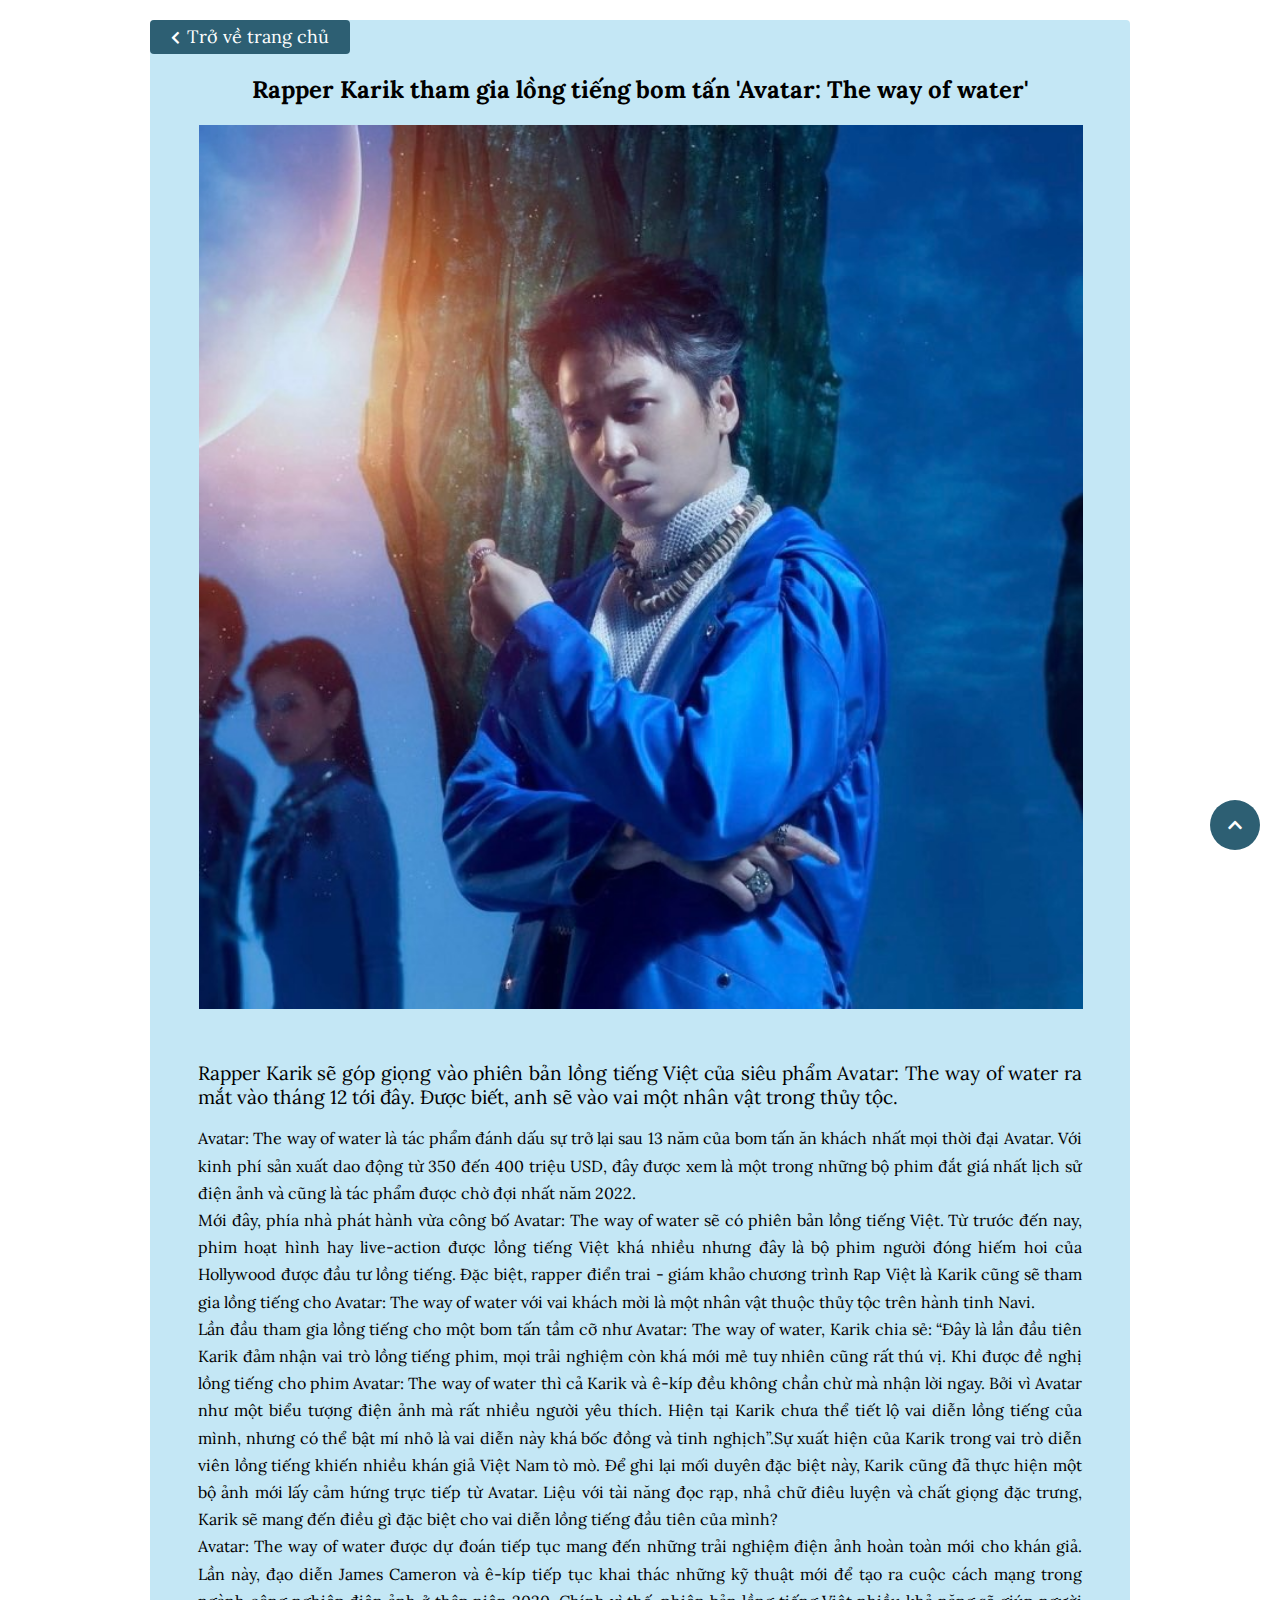
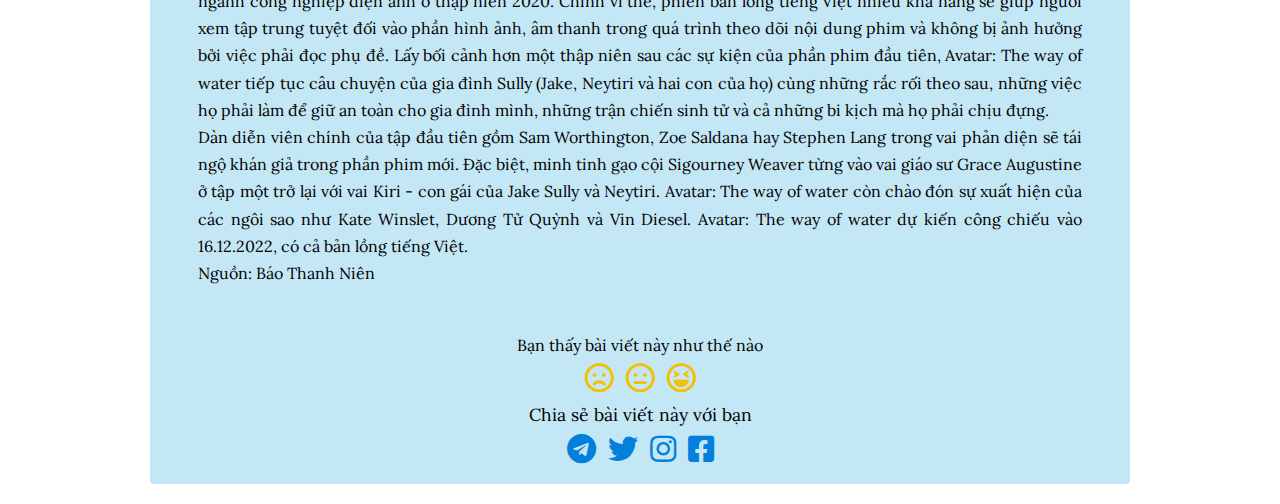
<file: assets/news/show-biz-p2.html>
<!DOCTYPE html>
<html lang="en">
<head>
    <meta charset="UTF-8">
    <meta http-equiv="X-UA-Compatible" content="IE=edge">
    <meta name="viewport" content="width=device-width, initial-scale=1.0">
    <title>Rapper Karik tham gia lồng tiếng bom tấn 'Avatar: The way of water'</title>
    <link rel="stylesheet" href="https://cdnjs.cloudflare.com/ajax/libs/font-awesome/5.15.4/css/all.min.css">
    <link rel="stylesheet" href="../css/style.css">

    <link rel="preconnect" href="https://fonts.googleapis.com">
    <link rel="preconnect" href="https://fonts.gstatic.com" crossorigin>
    <link href="https://fonts.googleapis.com/css2?family=Lora:ital,wght@1,400;1,500;1,600&display=swap" rel="stylesheet">
 

</head>
<body>
        <div class="news--culture">
    <!-- Back to homepage -->
    <div class="back">
    <a href="../../index.html" ><i class="fas fa-chevron-left"></i> Trở về trang chủ </a>
    </div>
    
    <h2 class="news--first_title">Rapper Karik tham gia lồng tiếng bom tấn 'Avatar: The way of water'</h2>
        <div class="news--culture_img"><img src="../img/karik.jpg" alt="" ></div>
    
    
  
    <section class="news--culture_content ">
        <p class="news--sub_heading">Rapper Karik sẽ góp giọng vào phiên bản lồng tiếng Việt của siêu 
            phẩm Avatar: The way of water ra mắt vào tháng 12 tới đây. Được biết, anh sẽ vào vai một 
            nhân vật trong thủy tộc.</p>
    
    <p class="news--text">
        Avatar: The way of water là tác phẩm đánh dấu sự trở lại sau 13 năm của bom tấn ăn khách nhất mọi 
        thời đại Avatar. Với kinh phí sản xuất dao động từ 350 đến 400 triệu USD, đây được xem là một 
        trong những bộ phim đắt giá nhất lịch sử điện ảnh và cũng là tác phẩm được chờ đợi nhất năm 2022.
        <br>
        Mới đây, phía nhà phát hành vừa công bố Avatar: The way of water sẽ có phiên bản lồng tiếng 
        Việt. Từ trước đến nay, phim hoạt hình hay live-action được lồng tiếng Việt khá nhiều nhưng đây là 
        bộ phim người đóng hiếm hoi của Hollywood được đầu tư lồng tiếng. Đặc biệt, rapper điển trai - 
        giám khảo chương trình Rap Việt là Karik cũng sẽ tham gia lồng tiếng cho Avatar: The way of water 
        với vai khách mời là một nhân vật thuộc thủy tộc trên hành tinh Navi.<br>
        Lần đầu tham gia lồng tiếng cho một bom tấn tầm cỡ như Avatar: The way of water, Karik chia sẻ: 
        “Đây là lần đầu tiên Karik đảm nhận vai trò lồng tiếng phim, mọi trải nghiệm còn khá mới mẻ tuy 
        nhiên cũng rất thú vị. Khi được đề nghị lồng tiếng cho phim Avatar: The way of water thì cả Karik 
        và ê-kíp đều không chần chừ mà nhận lời ngay. Bởi vì Avatar như một biểu tượng điện ảnh mà rất 
        nhiều người yêu thích. Hiện tại Karik chưa thể tiết lộ vai diễn lồng tiếng của mình, nhưng có thể 
        bật mí nhỏ là vai diễn này khá bốc đồng và tinh nghịch”.Sự xuất hiện của Karik trong vai trò diễn 
        viên lồng tiếng khiến nhiều khán giả Việt Nam tò mò. Để ghi lại mối duyên đặc biệt này, Karik cũng 
        đã thực hiện một bộ ảnh mới lấy cảm hứng trực tiếp từ Avatar. Liệu với tài năng đọc rạp, nhả chữ 
        điêu luyện và chất giọng đặc trưng, Karik sẽ mang đến điều gì đặc biệt cho vai diễn lồng tiếng đầu 
        tiên của mình? <br>
        Avatar: The way of water được dự đoán tiếp tục mang đến những trải nghiệm điện ảnh hoàn toàn mới 
        cho khán giả. Lần này, đạo diễn James Cameron và ê-kíp tiếp tục khai thác những kỹ thuật mới để 
        tạo ra cuộc cách mạng trong ngành công nghiệp điện ảnh ở thập niên 2020. Chính vì thế, phiên bản 
        lồng tiếng Việt nhiều khả năng sẽ giúp người xem tập trung tuyệt đối vào phần hình ảnh, âm thanh 
        trong quá trình theo dõi nội dung phim và không bị ảnh hưởng bởi việc phải đọc phụ đề.
        Lấy bối cảnh hơn một thập niên sau các sự kiện của phần phim đầu tiên, Avatar: The way of water 
        tiếp tục câu chuyện của gia đình Sully (Jake, Neytiri và hai con của họ) cùng những rắc rối theo 
        sau, những việc họ phải làm để giữ an toàn cho gia đình mình, những trận chiến sinh tử và cả những 
        bi kịch mà họ phải chịu đựng.
        <br>
        Dàn diễn viên chính của tập đầu tiên gồm Sam Worthington, Zoe Saldana hay Stephen Lang trong vai 
        phản diện sẽ tái ngộ khán giả trong phần phim mới. Đặc biệt, minh tinh gạo cội Sigourney Weaver 
        từng vào vai giáo sư Grace Augustine ở tập một trở lại với vai Kiri - con gái của Jake Sully và 
        Neytiri. Avatar: The way of water còn chào đón sự xuất hiện của các ngôi sao như Kate Winslet, 
        Dương Tử Quỳnh và Vin Diesel.
        Avatar: The way of water dự kiến công chiếu vào 16.12.2022, có cả bản lồng tiếng Việt. <br>
        Nguồn: Báo Thanh Niên
    </p>
    </section>
    <div class="emotion">
        <span class="news--emotion_title">Bạn thấy bài viết này như thế nào</span>
        <div>
        <i class="far fa-frown"></i>
        <i class="far fa-meh"></i>
        <i class="far fa-laugh-squint"></i>
    </div>
    </div>
    <!-- news--share icons -->
    <div class="news--share">
        <span class="news--share_title">Chia sẻ bài viết này với bạn</span>
       <div class="icons--news_share">
        <i class="fab fa-telegram"></i>
        <i class="fab fa-twitter"></i>
        <i class="fab fa-instagram"></i>
        <i class="fab fa-facebook-square"></i>
    </div>
    </div>

    </div>    
    <!-- Back to top -->
    <div class="back--top">
        <i class="fas fa-chevron-up"></i>
    </div>
</body>
<script src="https://code.jquery.com/jquery-3.6.1.js" integrity="sha256-3zlB5s2uwoUzrXK3BT7AX3FyvojsraNFxCc2vC/7pNI=" crossorigin="anonymous"></script>
<script>
  var offset= 500;
  var duration = 750;  
    $(document). ready(function() {
        $(window).scroll(function() {
            if($(this).scrollTop() > offset) {
                $('.back--top').fadeIn(duration);
            }
            else {
                $('.back--top').fadeOut(duration);
            }
        });
        $('.back--top').click(function() { 
            $('html, body').animate({scrollTop: 0}, duration);
        });
    });
    </script>
</html>
</file>
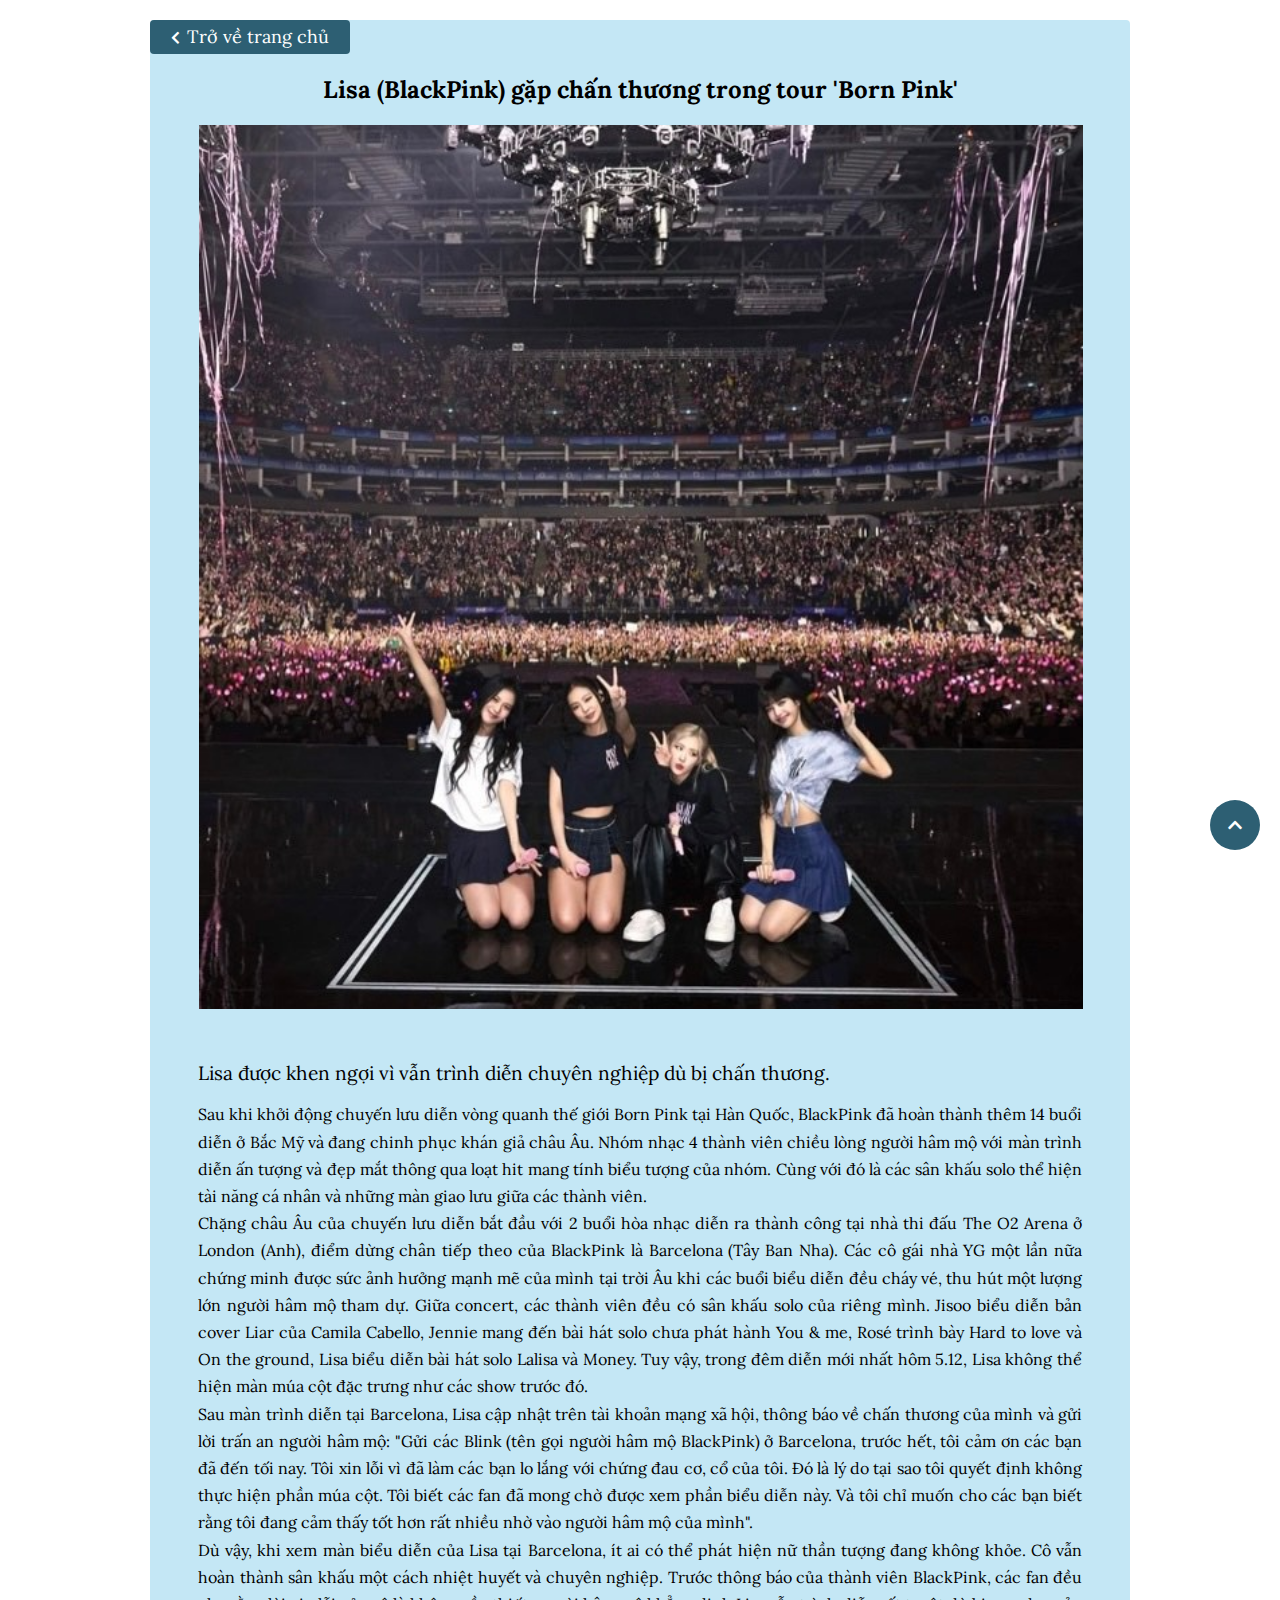
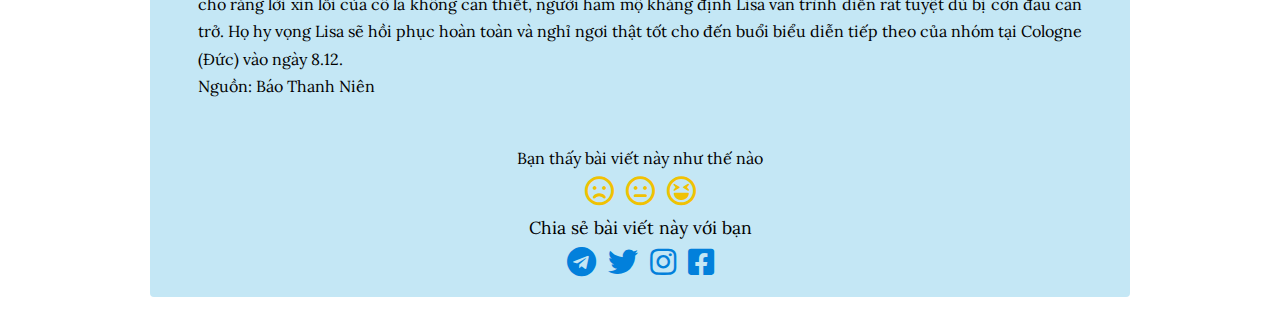
<file: assets/news/show-biz-p3.html>
<!DOCTYPE html>
<html lang="en">
<head>
    <meta charset="UTF-8">
    <meta http-equiv="X-UA-Compatible" content="IE=edge">
    <meta name="viewport" content="width=device-width, initial-scale=1.0">
    <title>Lisa (BlackPink) gặp chấn thương trong tour 'Born Pink'</title>
    <link rel="stylesheet" href="https://cdnjs.cloudflare.com/ajax/libs/font-awesome/5.15.4/css/all.min.css">
    <link rel="stylesheet" href="../css/style.css">

    <link rel="preconnect" href="https://fonts.googleapis.com">
    <link rel="preconnect" href="https://fonts.gstatic.com" crossorigin>
    <link href="https://fonts.googleapis.com/css2?family=Lora:ital,wght@1,400;1,500;1,600&display=swap" rel="stylesheet">
 

</head>
<body>
        <div class="news--culture">
    <!-- Back to homepage -->
    <div class="back">
    <a href="../../index.html" ><i class="fas fa-chevron-left"></i> Trở về trang chủ </a>
    </div>
    
    <h2 class="news--first_title">Lisa (BlackPink) gặp chấn thương trong tour 'Born Pink'</h2>
        <div class="news--culture_img"><img src="../img/blackpink.jpg" alt="" ></div>
    
    
  
    <section class="news--culture_content ">
        <p class="news--sub_heading">Lisa được khen ngợi vì vẫn trình diễn chuyên nghiệp dù bị chấn thương.
        </p>
    
    <p class="news--text">
        Sau khi khởi động chuyến lưu diễn vòng quanh thế giới Born Pink tại Hàn Quốc, BlackPink đã hoàn 
        thành thêm 14 buổi diễn ở Bắc Mỹ và đang chinh phục khán giả châu Âu. Nhóm nhạc 4 thành viên chiều 
        lòng người hâm mộ với màn trình diễn ấn tượng và đẹp mắt thông qua loạt hit mang tính biểu tượng 
        của nhóm. Cùng với đó là các sân khấu solo thể hiện tài năng cá nhân và những màn giao lưu giữa 
        các thành viên.
        <br>
        Chặng châu Âu của chuyến lưu diễn bắt đầu với 2 buổi hòa nhạc diễn ra thành công tại nhà thi đấu 
        The O2 Arena ở London (Anh), điểm dừng chân tiếp theo của BlackPink là Barcelona (​​Tây Ban Nha). 
        Các cô gái nhà YG một lần nữa chứng minh được sức ảnh hưởng mạnh mẽ của mình tại trời Âu khi các 
        buổi biểu diễn đều cháy vé, thu hút một lượng lớn người hâm mộ tham dự.
        Giữa concert, các thành viên đều có sân khấu solo của riêng mình. Jisoo biểu diễn bản cover Liar 
        của Camila Cabello, Jennie mang đến bài hát solo chưa phát hành You & me, Rosé trình bày Hard to 
        love và On the ground, Lisa biểu diễn bài hát solo Lalisa và Money. Tuy vậy, trong đêm diễn mới 
        nhất hôm 5.12, Lisa không thể hiện màn múa cột đặc trưng như các show trước đó. <br>
        Sau màn trình diễn tại Barcelona, Lisa cập nhật trên tài khoản mạng xã hội, thông báo về chấn 
        thương của mình và gửi lời trấn an người hâm mộ: "Gửi các Blink (tên gọi người hâm mộ BlackPink) 
        ở Barcelona, trước hết, tôi cảm ơn các bạn đã đến tối nay. Tôi xin lỗi vì đã làm các bạn lo lắng 
        với chứng đau cơ, cổ của tôi. Đó là lý do tại sao tôi quyết định không thực hiện phần múa cột. 
        Tôi biết các fan đã mong chờ được xem phần biểu diễn này. Và tôi chỉ muốn cho các bạn biết rằng 
        tôi đang cảm thấy tốt hơn rất nhiều nhờ vào người hâm mộ của mình".
        <br>
        Dù vậy, khi xem màn biểu diễn của Lisa tại Barcelona, ít ai có thể phát hiện nữ thần tượng đang 
        không khỏe. Cô vẫn hoàn thành sân khấu một cách nhiệt huyết và chuyên nghiệp. Trước thông báo của 
        thành viên BlackPink, các fan đều cho rằng lời xin lỗi của cô là không cần thiết, người hâm mộ 
        khẳng định Lisa vẫn trình diễn rất tuyệt dù bị cơn đau cản trở. Họ hy vọng Lisa sẽ hồi phục hoàn 
        toàn và nghỉ ngơi thật tốt cho đến buổi biểu diễn tiếp theo của nhóm tại Cologne (Đức) vào ngày 
        8.12. <br>
        Nguồn: Báo Thanh Niên
    </p>
    </section>
    <div class="emotion">
        <span class="news--emotion_title">Bạn thấy bài viết này như thế nào</span>
        <div>
        <i class="far fa-frown"></i>
        <i class="far fa-meh"></i>
        <i class="far fa-laugh-squint"></i>
    </div>
    </div>
    <!-- news--share icons -->
    <div class="news--share">
        <span class="news--share_title">Chia sẻ bài viết này với bạn</span>
       <div class="icons--news_share">
        <i class="fab fa-telegram"></i>
        <i class="fab fa-twitter"></i>
        <i class="fab fa-instagram"></i>
        <i class="fab fa-facebook-square"></i>
    </div>
    </div>

    </div>    
    <!-- Back to top -->
    <div class="back--top">
        <i class="fas fa-chevron-up"></i>
    </div>
</body>
<script src="https://code.jquery.com/jquery-3.6.1.js" integrity="sha256-3zlB5s2uwoUzrXK3BT7AX3FyvojsraNFxCc2vC/7pNI=" crossorigin="anonymous"></script>
<script>
  var offset= 500;
  var duration = 750;  
    $(document). ready(function() {
        $(window).scroll(function() {
            if($(this).scrollTop() > offset) {
                $('.back--top').fadeIn(duration);
            }
            else {
                $('.back--top').fadeOut(duration);
            }
        });
        $('.back--top').click(function() { 
            $('html, body').animate({scrollTop: 0}, duration);
        });
    });
    </script>
</html>
</file>
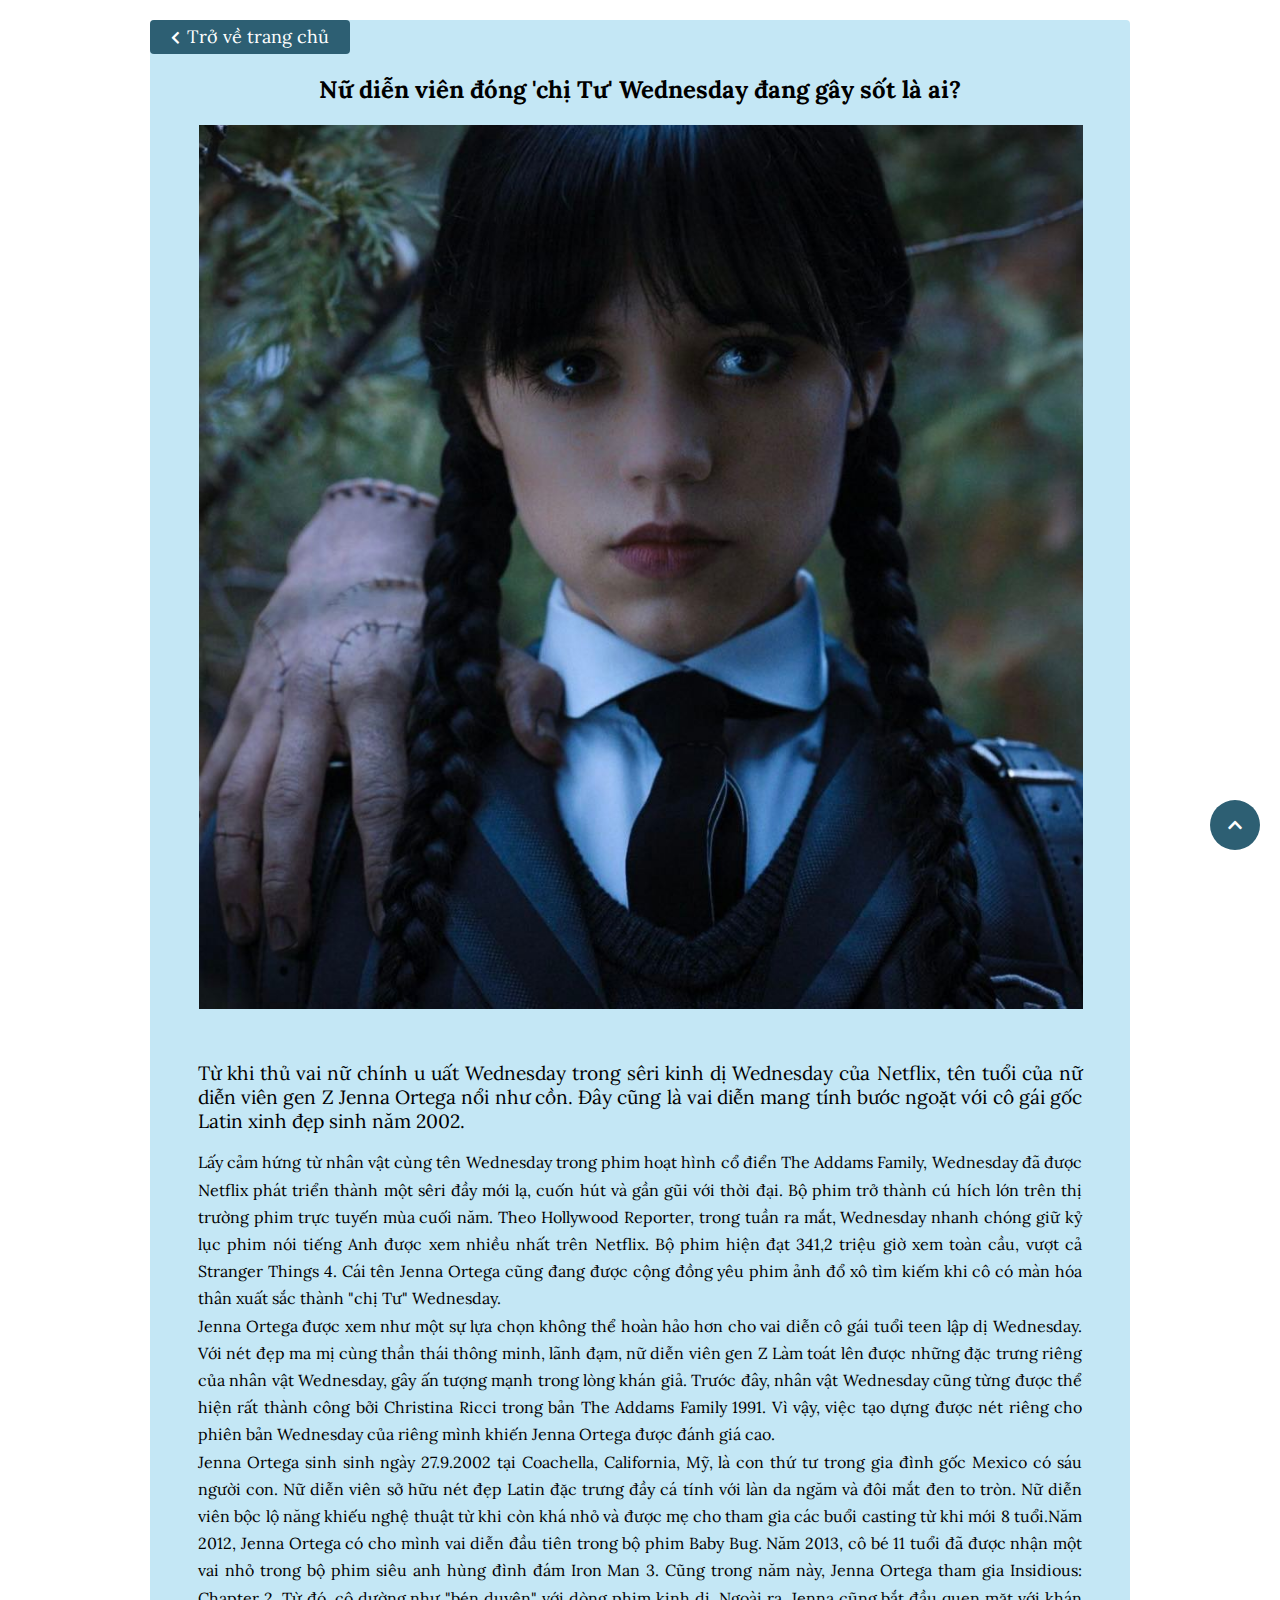
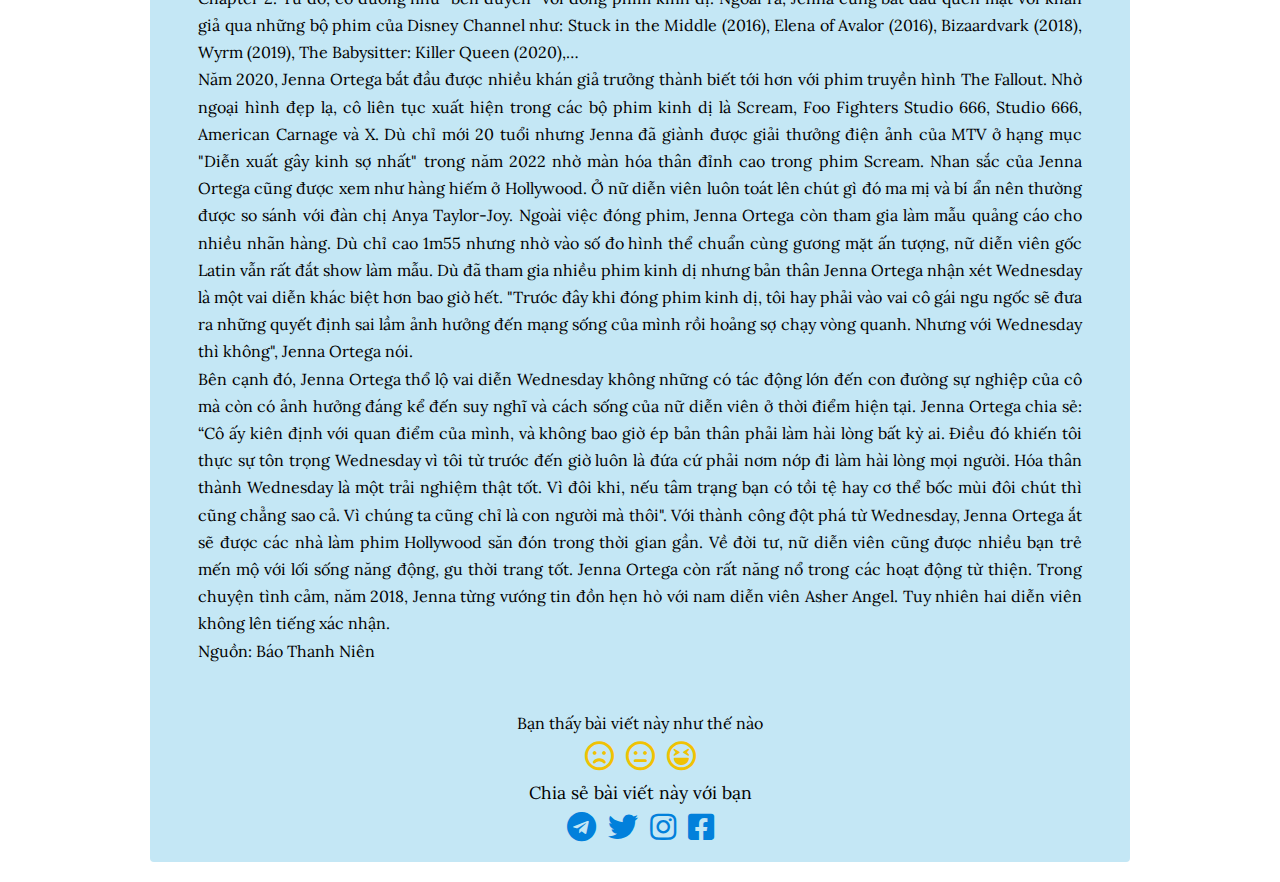
<file: assets/news/show-biz-p4.html>
<!DOCTYPE html>
<html lang="en">
<head>
    <meta charset="UTF-8">
    <meta http-equiv="X-UA-Compatible" content="IE=edge">
    <meta name="viewport" content="width=device-width, initial-scale=1.0">
    <title>Nữ diễn viên đóng 'chị Tư' Wednesday đang gây sốt là ai?</title>
    <link rel="stylesheet" href="https://cdnjs.cloudflare.com/ajax/libs/font-awesome/5.15.4/css/all.min.css">
    <link rel="stylesheet" href="../css/style.css">

    <link rel="preconnect" href="https://fonts.googleapis.com">
    <link rel="preconnect" href="https://fonts.gstatic.com" crossorigin>
    <link href="https://fonts.googleapis.com/css2?family=Lora:ital,wght@1,400;1,500;1,600&display=swap" rel="stylesheet">
 

</head>
<body>
        <div class="news--culture">
    <!-- Back to homepage -->
    <div class="back">
    <a href="../../index.html" ><i class="fas fa-chevron-left"></i> Trở về trang chủ </a>
    </div>
    
    <h2 class="news--first_title">Nữ diễn viên đóng 'chị Tư' Wednesday đang gây sốt là ai?</h2>
        <div class="news--culture_img"><img src="../img/wednesday.jpg" alt="" ></div>
    
    
  
    <section class="news--culture_content ">
        <p class="news--sub_heading">Từ khi thủ vai nữ chính u uất Wednesday trong sêri kinh dị Wednesday 
            của Netflix, tên tuổi của nữ diễn viên gen Z Jenna Ortega nổi như cồn. Đây cũng là vai diễn 
            mang tính bước ngoặt với cô gái gốc Latin xinh đẹp sinh năm 2002. 
        </p>
    
    <p class="news--text">
        Lấy cảm hứng từ nhân vật cùng tên Wednesday trong phim hoạt hình cổ điển The Addams Family, 
        Wednesday đã được Netflix phát triển thành một sêri đầy mới lạ, cuốn hút và gần gũi với thời đại. 
        Bộ phim trở thành cú hích lớn trên thị trường phim trực tuyến mùa cuối năm. Theo Hollywood 
        Reporter, trong tuần ra mắt, Wednesday nhanh chóng giữ kỷ lục phim nói tiếng Anh được xem nhiều 
        nhất trên Netflix. Bộ phim hiện đạt 341,2 triệu giờ xem toàn cầu, vượt cả Stranger Things 4. 
        Cái tên Jenna Ortega cũng đang được cộng đồng yêu phim ảnh đổ xô tìm kiếm khi cô có màn hóa thân 
        xuất sắc thành "chị Tư" Wednesday.
        <br>
        Jenna Ortega được xem như một sự lựa chọn không thể hoàn hảo hơn cho vai diễn cô gái tuổi teen 
        lập dị Wednesday. Với nét đẹp ma mị cùng thần thái thông minh, lãnh đạm, nữ diễn viên gen Z Làm 
        toát lên được những đặc trưng riêng của nhân vật Wednesday, gây ấn tượng mạnh trong lòng khán giả. 
        Trước đây, nhân vật Wednesday cũng từng được thể hiện rất thành công bởi Christina Ricci trong bản 
        The Addams Family 1991. Vì vậy, việc tạo dựng được nét riêng cho phiên bản Wednesday của riêng 
        mình khiến Jenna Ortega được đánh giá cao. <br>
        Jenna Ortega sinh sinh ngày 27.9.2002 tại Coachella, California, Mỹ, là con thứ tư trong gia đình 
        gốc Mexico có sáu người con. Nữ diễn viên sở hữu nét đẹp Latin đặc trưng đầy cá tính với làn da 
        ngăm và đôi mắt đen to tròn. Nữ diễn viên bộc lộ năng khiếu nghệ thuật từ khi còn khá nhỏ và được 
        mẹ cho tham gia các buổi casting từ khi mới 8 tuổi.Năm 2012, Jenna Ortega có cho mình vai diễn 
        đầu tiên trong bộ phim Baby Bug. Năm 2013, cô bé 11 tuổi đã được nhận một vai nhỏ trong bộ phim 
        siêu anh hùng đình đám Iron Man 3. Cũng trong năm này, Jenna Ortega tham gia Insidious: Chapter 
        2. Từ đó, cô dường như "bén duyên" với dòng phim kinh dị. Ngoài ra, Jenna cũng bắt đầu quen mặt 
        với khán giả qua những bộ phim của Disney Channel như: Stuck in the Middle (2016), Elena of 
        Avalor (2016), Bizaardvark (2018), Wyrm (2019), The Babysitter: Killer Queen (2020),…
        <br>
        Năm 2020, Jenna Ortega bắt đầu được nhiều khán giả trưởng thành biết tới hơn với phim truyền hình 
        The Fallout. Nhờ ngoại hình đẹp lạ, cô liên tục xuất hiện trong các bộ phim kinh dị là Scream, 
        Foo Fighters Studio 666, Studio 666, American Carnage và X. Dù chỉ mới 20 tuổi nhưng Jenna đã 
        giành được giải thưởng điện ảnh của MTV ở hạng mục "Diễn xuất gây kinh sợ nhất" trong năm 2022 
        nhờ màn hóa thân đỉnh cao trong phim Scream. Nhan sắc của Jenna Ortega cũng được xem như hàng 
        hiếm ở Hollywood. Ở nữ diễn viên luôn toát lên chút gì đó ma mị và bí ẩn nên thường được so sánh 
        với đàn chị Anya Taylor-Joy. Ngoài việc đóng phim, Jenna Ortega còn tham gia làm mẫu quảng cáo 
        cho nhiều nhãn hàng. Dù chỉ cao 1m55 nhưng nhờ vào số đo hình thể chuẩn cùng gương mặt ấn 
        tượng, nữ diễn viên gốc Latin vẫn rất đắt show làm mẫu. Dù đã tham gia nhiều phim kinh dị nhưng 
        bản thân Jenna Ortega nhận xét Wednesday là một vai diễn khác biệt hơn bao giờ hết. "Trước đây 
        khi đóng phim kinh dị, tôi hay phải vào vai cô gái ngu ngốc sẽ đưa ra những quyết định sai lầm 
        ảnh hưởng đến mạng sống của mình rồi hoảng sợ chạy vòng quanh. Nhưng với Wednesday thì không", 
        Jenna Ortega nói.
        <br>
        Bên cạnh đó, Jenna Ortega thổ lộ vai diễn Wednesday không những có tác động lớn đến con đường 
        sự nghiệp của cô mà còn có ảnh hưởng đáng kể đến suy nghĩ và cách sống của nữ diễn viên ở thời 
        điểm hiện tại. Jenna Ortega chia sẻ: “Cô ấy kiên định với quan điểm của mình, và không bao giờ 
        ép bản thân phải làm hài lòng bất kỳ ai. Điều đó khiến tôi thực sự tôn trọng Wednesday vì tôi 
        từ trước đến giờ luôn là đứa cứ phải nơm nớp đi làm hài lòng mọi người. Hóa thân thành Wednesday 
        là một trải nghiệm thật tốt. Vì đôi khi, nếu tâm trạng bạn có tồi tệ hay cơ thể bốc mùi đôi 
        chút thì cũng chẳng sao cả. Vì chúng ta cũng chỉ là con người mà thôi". Với thành công đột phá 
        từ Wednesday, Jenna Ortega ắt sẽ được các nhà làm phim Hollywood săn đón trong thời gian gần. 
        Về đời tư, nữ diễn viên cũng được nhiều bạn trẻ mến mộ với lối sống năng động, gu thời trang tốt. 
        Jenna Ortega còn rất năng nổ trong các hoạt động từ thiện. Trong chuyện tình cảm, năm 2018, 
        Jenna từng vướng tin đồn hẹn hò với nam diễn viên Asher Angel. Tuy nhiên hai diễn viên không 
        lên tiếng xác nhận.<br>
        Nguồn: Báo Thanh Niên
    </p>
    </section>
    <div class="emotion">
        <span class="news--emotion_title">Bạn thấy bài viết này như thế nào</span>
        <div>
        <i class="far fa-frown"></i>
        <i class="far fa-meh"></i>
        <i class="far fa-laugh-squint"></i>
    </div>
    </div>
    <!-- news--share icons -->
    <div class="news--share">
        <span class="news--share_title">Chia sẻ bài viết này với bạn</span>
       <div class="icons--news_share">
        <i class="fab fa-telegram"></i>
        <i class="fab fa-twitter"></i>
        <i class="fab fa-instagram"></i>
        <i class="fab fa-facebook-square"></i>
    </div>
    </div>

    </div>    
    <!-- Back to top -->
    <div class="back--top">
        <i class="fas fa-chevron-up"></i>
    </div>
</body>
<script src="https://code.jquery.com/jquery-3.6.1.js" integrity="sha256-3zlB5s2uwoUzrXK3BT7AX3FyvojsraNFxCc2vC/7pNI=" crossorigin="anonymous"></script>
<script>
  var offset= 500;
  var duration = 750;  
    $(document). ready(function() {
        $(window).scroll(function() {
            if($(this).scrollTop() > offset) {
                $('.back--top').fadeIn(duration);
            }
            else {
                $('.back--top').fadeOut(duration);
            }
        });
        $('.back--top').click(function() { 
            $('html, body').animate({scrollTop: 0}, duration);
        });
    });
    </script>
</html>
</file>
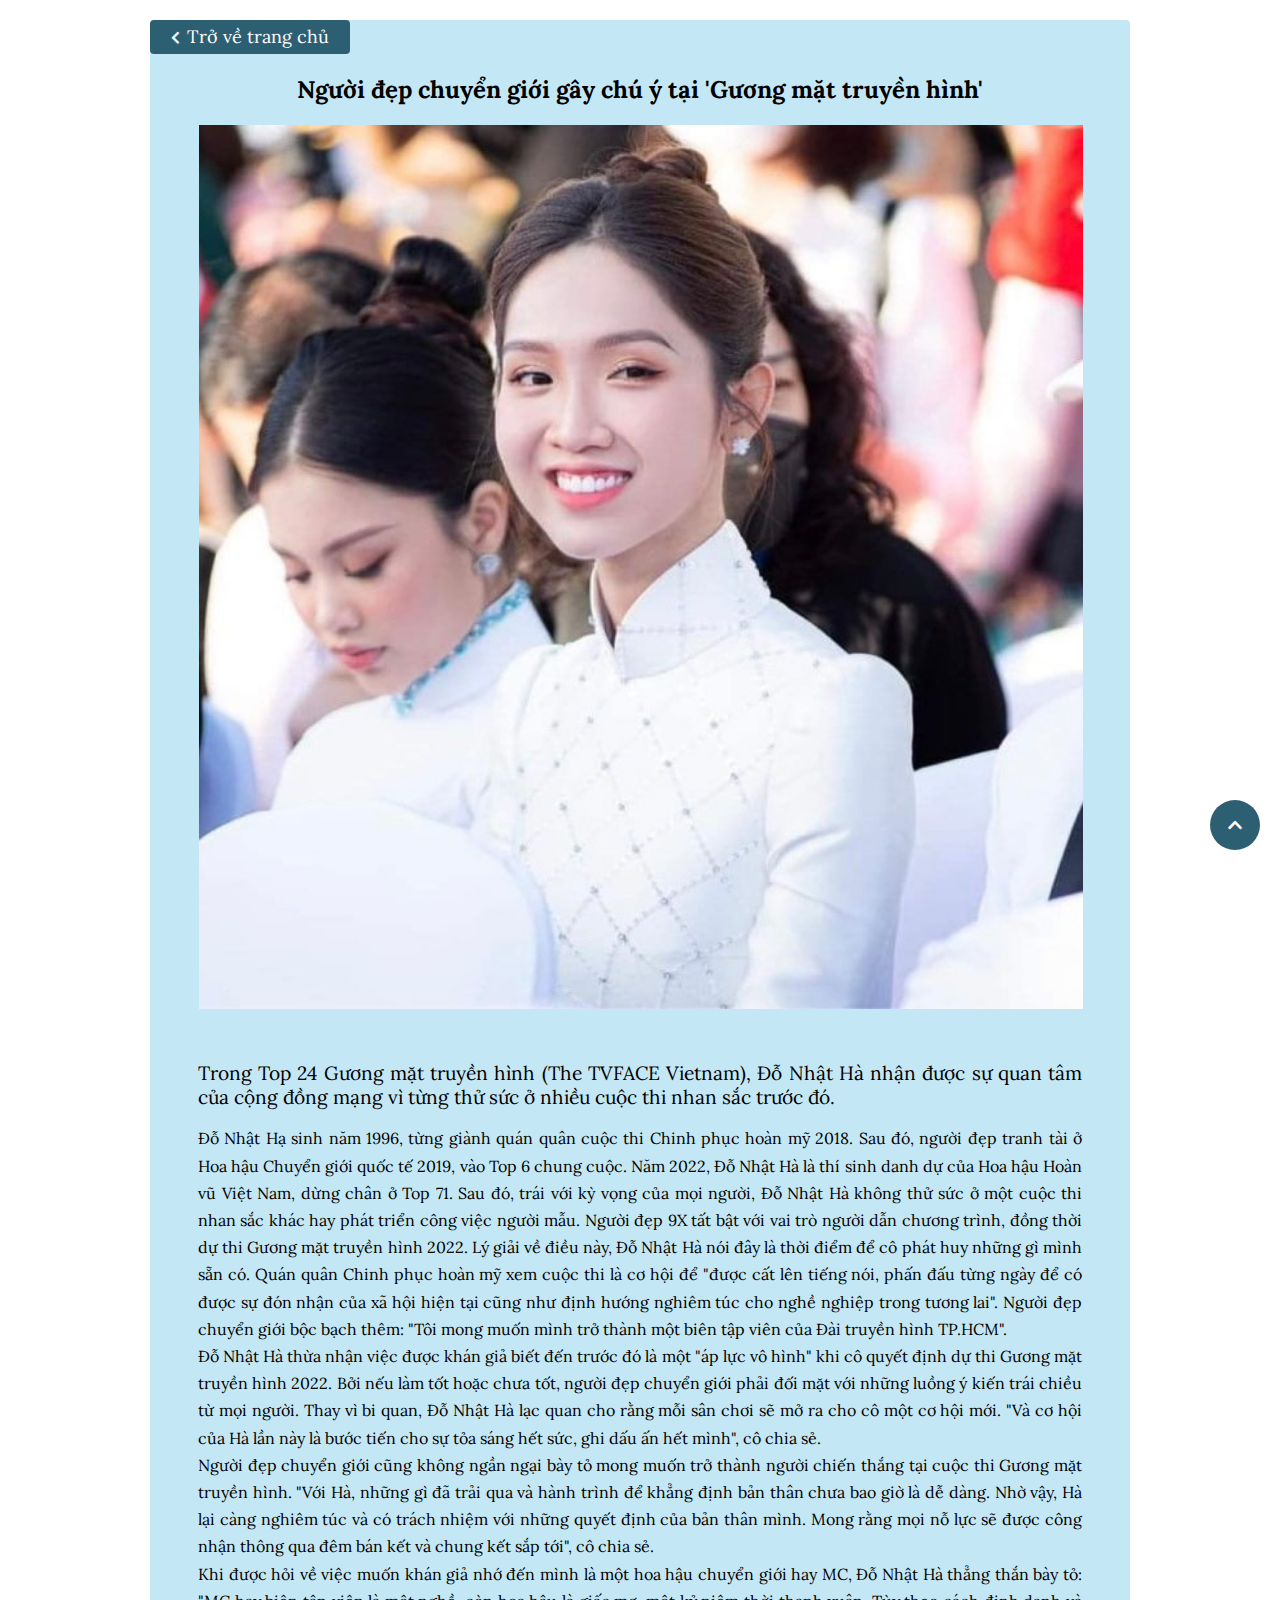
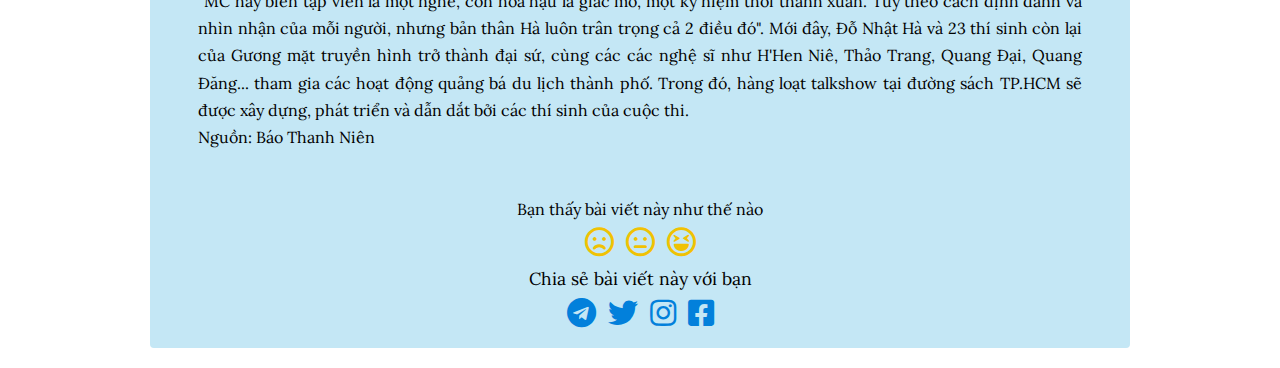
<file: assets/news/show-biz-p5.html>
<!DOCTYPE html>
<html lang="en">
<head>
    <meta charset="UTF-8">
    <meta http-equiv="X-UA-Compatible" content="IE=edge">
    <meta name="viewport" content="width=device-width, initial-scale=1.0">
    <title>Người đẹp chuyển giới gây chú ý tại 'Gương mặt truyền hình'</title>
    <link rel="stylesheet" href="https://cdnjs.cloudflare.com/ajax/libs/font-awesome/5.15.4/css/all.min.css">
    <link rel="stylesheet" href="../css/style.css">

    <link rel="preconnect" href="https://fonts.googleapis.com">
    <link rel="preconnect" href="https://fonts.gstatic.com" crossorigin>
    <link href="https://fonts.googleapis.com/css2?family=Lora:ital,wght@1,400;1,500;1,600&display=swap" rel="stylesheet">
 

</head>
<body>
        <div class="news--culture">
    <!-- Back to homepage -->
    <div class="back">
    <a href="../../index.html" ><i class="fas fa-chevron-left"></i> Trở về trang chủ </a>
    </div>
    
    <h2 class="news--first_title">Người đẹp chuyển giới gây chú ý tại 'Gương mặt truyền hình'</h2>
        <div class="news--culture_img"><img src="../img/do-nhat-ha.jpg" alt="" ></div>
    
    
  
    <section class="news--culture_content ">
        <p class="news--sub_heading">Trong Top 24 Gương mặt truyền hình (The TVFACE Vietnam), 
            Đỗ Nhật Hà nhận được sự quan tâm của cộng đồng mạng vì từng thử sức ở nhiều cuộc thi nhan 
            sắc trước đó.
        </p>
    
    <p class="news--text">
        Đỗ Nhật Hạ  sinh năm 1996, từng giành quán quân cuộc thi Chinh phục hoàn mỹ 2018. Sau đó, người 
        đẹp tranh tài ở Hoa hậu Chuyển giới quốc tế 2019, vào Top 6 chung cuộc. Năm 2022, Đỗ Nhật Hà là 
        thí sinh danh dự của Hoa hậu Hoàn vũ Việt Nam, dừng chân ở Top 71. Sau đó, trái với kỳ vọng của 
        mọi người, Đỗ Nhật Hà không thử sức ở một cuộc thi nhan sắc khác hay phát triển công việc người 
        mẫu. Người đẹp 9X tất bật với vai trò người dẫn chương trình, đồng thời dự thi Gương mặt truyền 
        hình 2022. Lý giải về điều này, Đỗ Nhật Hà nói đây là thời điểm để cô phát huy những gì mình 
        sẵn có. Quán quân Chinh phục hoàn mỹ xem cuộc thi là cơ hội để "được cất lên tiếng nói, phấn đấu 
        từng ngày để có được sự đón nhận của xã hội hiện tại cũng như định hướng nghiêm túc cho nghề 
        nghiệp trong tương lai". Người đẹp chuyển giới bộc bạch thêm: "Tôi mong muốn mình trở thành một 
        biên tập viên của Đài truyền hình TP.HCM".
        <br>
        Đỗ Nhật Hà thừa nhận việc được khán giả biết đến trước đó là một "áp lực vô hình" khi cô quyết 
        định dự thi Gương mặt truyền hình 2022. Bởi nếu làm tốt hoặc chưa tốt, người đẹp chuyển giới phải 
        đối mặt với những luồng ý kiến trái chiều từ mọi người. Thay vì bi quan, Đỗ Nhật Hà lạc quan cho 
        rằng mỗi sân chơi sẽ mở ra cho cô một cơ hội mới. "Và cơ hội của Hà lần này là bước tiến cho sự 
        tỏa sáng hết sức, ghi dấu ấn hết mình", cô chia sẻ.

        <br>
        Người đẹp chuyển giới cũng không ngần ngại bày tỏ mong muốn trở thành người chiến thắng tại 
        cuộc thi Gương mặt truyền hình. "Với Hà, những gì đã trải qua và hành trình để khẳng định bản 
        thân chưa bao giờ là dễ dàng. Nhờ vậy, Hà lại càng nghiêm túc và có trách nhiệm với những quyết 
        định của bản thân mình. Mong rằng mọi nỗ lực sẽ được công nhận thông qua đêm bán kết và chung 
        kết sắp tới", cô chia sẻ.
        <br>
        Khi được hỏi về việc muốn khán giả nhớ đến mình là một hoa hậu chuyển giới hay MC, Đỗ Nhật Hà 
        thẳng thắn bày tỏ: "MC hay biên tập viên là một nghề, còn hoa hậu là giấc mơ, một kỷ niệm thời 
        thanh xuân. Tùy theo cách định danh và nhìn nhận của mỗi người, nhưng bản thân Hà luôn trân 
        trọng cả 2 điều đó". Mới đây, Đỗ Nhật Hà và 23 thí sinh còn lại của Gương mặt truyền hình trở 
        thành đại sứ, cùng các các nghệ sĩ như H'Hen Niê, Thảo Trang, Quang Đại, Quang Đăng... tham gia 
        các hoạt động quảng bá du lịch thành phố. Trong đó, hàng loạt talkshow tại đường sách TP.HCM sẽ 
        được xây dựng, phát triển và dẫn dắt bởi các thí sinh của cuộc thi.<br>
        Nguồn: Báo Thanh Niên
    </p>
    </section>
    <div class="emotion">
        <span class="news--emotion_title">Bạn thấy bài viết này như thế nào</span>
        <div>
        <i class="far fa-frown"></i>
        <i class="far fa-meh"></i>
        <i class="far fa-laugh-squint"></i>
    </div>
    </div>
    <!-- news--share icons -->
    <div class="news--share">
        <span class="news--share_title">Chia sẻ bài viết này với bạn</span>
       <div class="icons--news_share">
        <i class="fab fa-telegram"></i>
        <i class="fab fa-twitter"></i>
        <i class="fab fa-instagram"></i>
        <i class="fab fa-facebook-square"></i>
    </div>
    </div>

    </div>    
    <!-- Back to top -->
    <div class="back--top">
        <i class="fas fa-chevron-up"></i>
    </div>
</body>
<script src="https://code.jquery.com/jquery-3.6.1.js" integrity="sha256-3zlB5s2uwoUzrXK3BT7AX3FyvojsraNFxCc2vC/7pNI=" crossorigin="anonymous"></script>
<script>
  var offset= 500;
  var duration = 750;  
    $(document). ready(function() {
        $(window).scroll(function() {
            if($(this).scrollTop() > offset) {
                $('.back--top').fadeIn(duration);
            }
            else {
                $('.back--top').fadeOut(duration);
            }
        });
        $('.back--top').click(function() { 
            $('html, body').animate({scrollTop: 0}, duration);
        });
    });
    </script>
</html>
</file>
<file: assets/themify-icons-font/themify-icons/demo-files/demo.css>
body {
	font: normal 1em/1.5em Arial, Helvetica, sans-serif;
	max-width: 90%;
	margin: 30px auto 0;
}
h1, h3 {
	font-weight: normal;
}
h3 {
	font-size: 1.4;
	text-transform: uppercase;
	letter-spacing: 1px;
}

.icon-section {
	margin: 0 0 3em;
	clear: both;
	overflow: hidden;
}
.icon-container {
	width: 240px; 
	padding: .7em 0;
	float: left; 
	position: relative;
	text-align: left;
}
.icon-container [class^="ti-"], 
.icon-container [class*=" ti-"] {
	color: #000;
	position: absolute;
	margin-top: 3px;
	transition: .3s;
}
.icon-container:hover [class^="ti-"],
.icon-container:hover [class*=" ti-"] {
	font-size: 2.2em;
	margin-top: -5px;
}
.icon-container:hover .icon-name {
	color: #000;
}
.icon-name {
	color: #aaa;
	margin-left: 35px;
	font-size: .8em;
	transition: .3s;
}
.icon-container:hover .icon-name {
	margin-left: 45px;
}
</file>
<file: assets/themify-icons-font/themify-icons/themify-icons.css>
@font-face {
	font-family: 'themify';
	src:url('fonts/themify.eot?-fvbane');
	src:url('fonts/themify.eot?#iefix-fvbane') format('embedded-opentype'),
		url('fonts/themify.woff?-fvbane') format('woff'),
		url('fonts/themify.ttf?-fvbane') format('truetype'),
		url('fonts/themify.svg?-fvbane#themify') format('svg');
	font-weight: normal;
	font-style: normal;
}

[class^="ti-"], [class*=" ti-"] {
	font-family: 'themify';
	speak: none;
	font-style: normal;
	font-weight: normal;
	font-variant: normal;
	text-transform: none;
	line-height: 1;

	/* Better Font Rendering =========== */
	-webkit-font-smoothing: antialiased;
	-moz-osx-font-smoothing: grayscale;
}

.ti-wand:before {
	content: "\e600";
}
.ti-volume:before {
	content: "\e601";
}
.ti-user:before {
	content: "\e602";
}
.ti-unlock:before {
	content: "\e603";
}
.ti-unlink:before {
	content: "\e604";
}
.ti-trash:before {
	content: "\e605";
}
.ti-thought:before {
	content: "\e606";
}
.ti-target:before {
	content: "\e607";
}
.ti-tag:before {
	content: "\e608";
}
.ti-tablet:before {
	content: "\e609";
}
.ti-star:before {
	content: "\e60a";
}
.ti-spray:before {
	content: "\e60b";
}
.ti-signal:before {
	content: "\e60c";
}
.ti-shopping-cart:before {
	content: "\e60d";
}
.ti-shopping-cart-full:before {
	content: "\e60e";
}
.ti-settings:before {
	content: "\e60f";
}
.ti-search:before {
	content: "\e610";
}
.ti-zoom-in:before {
	content: "\e611";
}
.ti-zoom-out:before {
	content: "\e612";
}
.ti-cut:before {
	content: "\e613";
}
.ti-ruler:before {
	content: "\e614";
}
.ti-ruler-pencil:before {
	content: "\e615";
}
.ti-ruler-alt:before {
	content: "\e616";
}
.ti-bookmark:before {
	content: "\e617";
}
.ti-bookmark-alt:before {
	content: "\e618";
}
.ti-reload:before {
	content: "\e619";
}
.ti-plus:before {
	content: "\e61a";
}
.ti-pin:before {
	content: "\e61b";
}
.ti-pencil:before {
	content: "\e61c";
}
.ti-pencil-alt:before {
	content: "\e61d";
}
.ti-paint-roller:before {
	content: "\e61e";
}
.ti-paint-bucket:before {
	content: "\e61f";
}
.ti-na:before {
	content: "\e620";
}
.ti-mobile:before {
	content: "\e621";
}
.ti-minus:before {
	content: "\e622";
}
.ti-medall:before {
	content: "\e623";
}
.ti-medall-alt:before {
	content: "\e624";
}
.ti-marker:before {
	content: "\e625";
}
.ti-marker-alt:before {
	content: "\e626";
}
.ti-arrow-up:before {
	content: "\e627";
}
.ti-arrow-right:before {
	content: "\e628";
}
.ti-arrow-left:before {
	content: "\e629";
}
.ti-arrow-down:before {
	content: "\e62a";
}
.ti-lock:before {
	content: "\e62b";
}
.ti-location-arrow:before {
	content: "\e62c";
}
.ti-link:before {
	content: "\e62d";
}
.ti-layout:before {
	content: "\e62e";
}
.ti-layers:before {
	content: "\e62f";
}
.ti-layers-alt:before {
	content: "\e630";
}
.ti-key:before {
	content: "\e631";
}
.ti-import:before {
	content: "\e632";
}
.ti-image:before {
	content: "\e633";
}
.ti-heart:before {
	content: "\e634";
}
.ti-heart-broken:before {
	content: "\e635";
}
.ti-hand-stop:before {
	content: "\e636";
}
.ti-hand-open:before {
	content: "\e637";
}
.ti-hand-drag:before {
	content: "\e638";
}
.ti-folder:before {
	content: "\e639";
}
.ti-flag:before {
	content: "\e63a";
}
.ti-flag-alt:before {
	content: "\e63b";
}
.ti-flag-alt-2:before {
	content: "\e63c";
}
.ti-eye:before {
	content: "\e63d";
}
.ti-export:before {
	content: "\e63e";
}
.ti-exchange-vertical:before {
	content: "\e63f";
}
.ti-desktop:before {
	content: "\e640";
}
.ti-cup:before {
	content: "\e641";
}
.ti-crown:before {
	content: "\e642";
}
.ti-comments:before {
	content: "\e643";
}
.ti-comment:before {
	content: "\e644";
}
.ti-comment-alt:before {
	content: "\e645";
}
.ti-close:before {
	content: "\e646";
}
.ti-clip:before {
	content: "\e647";
}
.ti-angle-up:before {
	content: "\e648";
}
.ti-angle-right:before {
	content: "\e649";
}
.ti-angle-left:before {
	content: "\e64a";
}
.ti-angle-down:before {
	content: "\e64b";
}
.ti-check:before {
	content: "\e64c";
}
.ti-check-box:before {
	content: "\e64d";
}
.ti-camera:before {
	content: "\e64e";
}
.ti-announcement:before {
	content: "\e64f";
}
.ti-brush:before {
	content: "\e650";
}
.ti-briefcase:before {
	content: "\e651";
}
.ti-bolt:before {
	content: "\e652";
}
.ti-bolt-alt:before {
	content: "\e653";
}
.ti-blackboard:before {
	content: "\e654";
}
.ti-bag:before {
	content: "\e655";
}
.ti-move:before {
	content: "\e656";
}
.ti-arrows-vertical:before {
	content: "\e657";
}
.ti-arrows-horizontal:before {
	content: "\e658";
}
.ti-fullscreen:before {
	content: "\e659";
}
.ti-arrow-top-right:before {
	content: "\e65a";
}
.ti-arrow-top-left:before {
	content: "\e65b";
}
.ti-arrow-circle-up:before {
	content: "\e65c";
}
.ti-arrow-circle-right:before {
	content: "\e65d";
}
.ti-arrow-circle-left:before {
	content: "\e65e";
}
.ti-arrow-circle-down:before {
	content: "\e65f";
}
.ti-angle-double-up:before {
	content: "\e660";
}
.ti-angle-double-right:before {
	content: "\e661";
}
.ti-angle-double-left:before {
	content: "\e662";
}
.ti-angle-double-down:before {
	content: "\e663";
}
.ti-zip:before {
	content: "\e664";
}
.ti-world:before {
	content: "\e665";
}
.ti-wheelchair:before {
	content: "\e666";
}
.ti-view-list:before {
	content: "\e667";
}
.ti-view-list-alt:before {
	content: "\e668";
}
.ti-view-grid:before {
	content: "\e669";
}
.ti-uppercase:before {
	content: "\e66a";
}
.ti-upload:before {
	content: "\e66b";
}
.ti-underline:before {
	content: "\e66c";
}
.ti-truck:before {
	content: "\e66d";
}
.ti-timer:before {
	content: "\e66e";
}
.ti-ticket:before {
	content: "\e66f";
}
.ti-thumb-up:before {
	content: "\e670";
}
.ti-thumb-down:before {
	content: "\e671";
}
.ti-text:before {
	content: "\e672";
}
.ti-stats-up:before {
	content: "\e673";
}
.ti-stats-down:before {
	content: "\e674";
}
.ti-split-v:before {
	content: "\e675";
}
.ti-split-h:before {
	content: "\e676";
}
.ti-smallcap:before {
	content: "\e677";
}
.ti-shine:before {
	content: "\e678";
}
.ti-shift-right:before {
	content: "\e679";
}
.ti-shift-left:before {
	content: "\e67a";
}
.ti-shield:before {
	content: "\e67b";
}
.ti-notepad:before {
	content: "\e67c";
}
.ti-server:before {
	content: "\e67d";
}
.ti-quote-right:before {
	content: "\e67e";
}
.ti-quote-left:before {
	content: "\e67f";
}
.ti-pulse:before {
	content: "\e680";
}
.ti-printer:before {
	content: "\e681";
}
.ti-power-off:before {
	content: "\e682";
}
.ti-plug:before {
	content: "\e683";
}
.ti-pie-chart:before {
	content: "\e684";
}
.ti-paragraph:before {
	content: "\e685";
}
.ti-panel:before {
	content: "\e686";
}
.ti-package:before {
	content: "\e687";
}
.ti-music:before {
	content: "\e688";
}
.ti-music-alt:before {
	content: "\e689";
}
.ti-mouse:before {
	content: "\e68a";
}
.ti-mouse-alt:before {
	content: "\e68b";
}
.ti-money:before {
	content: "\e68c";
}
.ti-microphone:before {
	content: "\e68d";
}
.ti-menu:before {
	content: "\e68e";
}
.ti-menu-alt:before {
	content: "\e68f";
}
.ti-map:before {
	content: "\e690";
}
.ti-map-alt:before {
	content: "\e691";
}
.ti-loop:before {
	content: "\e692";
}
.ti-location-pin:before {
	content: "\e693";
}
.ti-list:before {
	content: "\e694";
}
.ti-light-bulb:before {
	content: "\e695";
}
.ti-Italic:before {
	content: "\e696";
}
.ti-info:before {
	content: "\e697";
}
.ti-infinite:before {
	content: "\e698";
}
.ti-id-badge:before {
	content: "\e699";
}
.ti-hummer:before {
	content: "\e69a";
}
.ti-home:before {
	content: "\e69b";
}
.ti-help:before {
	content: "\e69c";
}
.ti-headphone:before {
	content: "\e69d";
}
.ti-harddrives:before {
	content: "\e69e";
}
.ti-harddrive:before {
	content: "\e69f";
}
.ti-gift:before {
	content: "\e6a0";
}
.ti-game:before {
	content: "\e6a1";
}
.ti-filter:before {
	content: "\e6a2";
}
.ti-files:before {
	content: "\e6a3";
}
.ti-file:before {
	content: "\e6a4";
}
.ti-eraser:before {
	content: "\e6a5";
}
.ti-envelope:before {
	content: "\e6a6";
}
.ti-download:before {
	content: "\e6a7";
}
.ti-direction:before {
	content: "\e6a8";
}
.ti-direction-alt:before {
	content: "\e6a9";
}
.ti-dashboard:before {
	content: "\e6aa";
}
.ti-control-stop:before {
	content: "\e6ab";
}
.ti-control-shuffle:before {
	content: "\e6ac";
}
.ti-control-play:before {
	content: "\e6ad";
}
.ti-control-pause:before {
	content: "\e6ae";
}
.ti-control-forward:before {
	content: "\e6af";
}
.ti-control-backward:before {
	content: "\e6b0";
}
.ti-cloud:before {
	content: "\e6b1";
}
.ti-cloud-up:before {
	content: "\e6b2";
}
.ti-cloud-down:before {
	content: "\e6b3";
}
.ti-clipboard:before {
	content: "\e6b4";
}
.ti-car:before {
	content: "\e6b5";
}
.ti-calendar:before {
	content: "\e6b6";
}
.ti-book:before {
	content: "\e6b7";
}
.ti-bell:before {
	content: "\e6b8";
}
.ti-basketball:before {
	content: "\e6b9";
}
.ti-bar-chart:before {
	content: "\e6ba";
}
.ti-bar-chart-alt:before {
	content: "\e6bb";
}
.ti-back-right:before {
	content: "\e6bc";
}
.ti-back-left:before {
	content: "\e6bd";
}
.ti-arrows-corner:before {
	content: "\e6be";
}
.ti-archive:before {
	content: "\e6bf";
}
.ti-anchor:before {
	content: "\e6c0";
}
.ti-align-right:before {
	content: "\e6c1";
}
.ti-align-left:before {
	content: "\e6c2";
}
.ti-align-justify:before {
	content: "\e6c3";
}
.ti-align-center:before {
	content: "\e6c4";
}
.ti-alert:before {
	content: "\e6c5";
}
.ti-alarm-clock:before {
	content: "\e6c6";
}
.ti-agenda:before {
	content: "\e6c7";
}
.ti-write:before {
	content: "\e6c8";
}
.ti-window:before {
	content: "\e6c9";
}
.ti-widgetized:before {
	content: "\e6ca";
}
.ti-widget:before {
	content: "\e6cb";
}
.ti-widget-alt:before {
	content: "\e6cc";
}
.ti-wallet:before {
	content: "\e6cd";
}
.ti-video-clapper:before {
	content: "\e6ce";
}
.ti-video-camera:before {
	content: "\e6cf";
}
.ti-vector:before {
	content: "\e6d0";
}
.ti-themify-logo:before {
	content: "\e6d1";
}
.ti-themify-favicon:before {
	content: "\e6d2";
}
.ti-themify-favicon-alt:before {
	content: "\e6d3";
}
.ti-support:before {
	content: "\e6d4";
}
.ti-stamp:before {
	content: "\e6d5";
}
.ti-split-v-alt:before {
	content: "\e6d6";
}
.ti-slice:before {
	content: "\e6d7";
}
.ti-shortcode:before {
	content: "\e6d8";
}
.ti-shift-right-alt:before {
	content: "\e6d9";
}
.ti-shift-left-alt:before {
	content: "\e6da";
}
.ti-ruler-alt-2:before {
	content: "\e6db";
}
.ti-receipt:before {
	content: "\e6dc";
}
.ti-pin2:before {
	content: "\e6dd";
}
.ti-pin-alt:before {
	content: "\e6de";
}
.ti-pencil-alt2:before {
	content: "\e6df";
}
.ti-palette:before {
	content: "\e6e0";
}
.ti-more:before {
	content: "\e6e1";
}
.ti-more-alt:before {
	content: "\e6e2";
}
.ti-microphone-alt:before {
	content: "\e6e3";
}
.ti-magnet:before {
	content: "\e6e4";
}
.ti-line-double:before {
	content: "\e6e5";
}
.ti-line-dotted:before {
	content: "\e6e6";
}
.ti-line-dashed:before {
	content: "\e6e7";
}
.ti-layout-width-full:before {
	content: "\e6e8";
}
.ti-layout-width-default:before {
	content: "\e6e9";
}
.ti-layout-width-default-alt:before {
	content: "\e6ea";
}
.ti-layout-tab:before {
	content: "\e6eb";
}
.ti-layout-tab-window:before {
	content: "\e6ec";
}
.ti-layout-tab-v:before {
	content: "\e6ed";
}
.ti-layout-tab-min:before {
	content: "\e6ee";
}
.ti-layout-slider:before {
	content: "\e6ef";
}
.ti-layout-slider-alt:before {
	content: "\e6f0";
}
.ti-layout-sidebar-right:before {
	content: "\e6f1";
}
.ti-layout-sidebar-none:before {
	content: "\e6f2";
}
.ti-layout-sidebar-left:before {
	content: "\e6f3";
}
.ti-layout-placeholder:before {
	content: "\e6f4";
}
.ti-layout-menu:before {
	content: "\e6f5";
}
.ti-layout-menu-v:before {
	content: "\e6f6";
}
.ti-layout-menu-separated:before {
	content: "\e6f7";
}
.ti-layout-menu-full:before {
	content: "\e6f8";
}
.ti-layout-media-right-alt:before {
	content: "\e6f9";
}
.ti-layout-media-right:before {
	content: "\e6fa";
}
.ti-layout-media-overlay:before {
	content: "\e6fb";
}
.ti-layout-media-overlay-alt:before {
	content: "\e6fc";
}
.ti-layout-media-overlay-alt-2:before {
	content: "\e6fd";
}
.ti-layout-media-left-alt:before {
	content: "\e6fe";
}
.ti-layout-media-left:before {
	content: "\e6ff";
}
.ti-layout-media-center-alt:before {
	content: "\e700";
}
.ti-layout-media-center:before {
	content: "\e701";
}
.ti-layout-list-thumb:before {
	content: "\e702";
}
.ti-layout-list-thumb-alt:before {
	content: "\e703";
}
.ti-layout-list-post:before {
	content: "\e704";
}
.ti-layout-list-large-image:before {
	content: "\e705";
}
.ti-layout-line-solid:before {
	content: "\e706";
}
.ti-layout-grid4:before {
	content: "\e707";
}
.ti-layout-grid3:before {
	content: "\e708";
}
.ti-layout-grid2:before {
	content: "\e709";
}
.ti-layout-grid2-thumb:before {
	content: "\e70a";
}
.ti-layout-cta-right:before {
	content: "\e70b";
}
.ti-layout-cta-left:before {
	content: "\e70c";
}
.ti-layout-cta-center:before {
	content: "\e70d";
}
.ti-layout-cta-btn-right:before {
	content: "\e70e";
}
.ti-layout-cta-btn-left:before {
	content: "\e70f";
}
.ti-layout-column4:before {
	content: "\e710";
}
.ti-layout-column3:before {
	content: "\e711";
}
.ti-layout-column2:before {
	content: "\e712";
}
.ti-layout-accordion-separated:before {
	content: "\e713";
}
.ti-layout-accordion-merged:before {
	content: "\e714";
}
.ti-layout-accordion-list:before {
	content: "\e715";
}
.ti-ink-pen:before {
	content: "\e716";
}
.ti-info-alt:before {
	content: "\e717";
}
.ti-help-alt:before {
	content: "\e718";
}
.ti-headphone-alt:before {
	content: "\e719";
}
.ti-hand-point-up:before {
	content: "\e71a";
}
.ti-hand-point-right:before {
	content: "\e71b";
}
.ti-hand-point-left:before {
	content: "\e71c";
}
.ti-hand-point-down:before {
	content: "\e71d";
}
.ti-gallery:before {
	content: "\e71e";
}
.ti-face-smile:before {
	content: "\e71f";
}
.ti-face-sad:before {
	content: "\e720";
}
.ti-credit-card:before {
	content: "\e721";
}
.ti-control-skip-forward:before {
	content: "\e722";
}
.ti-control-skip-backward:before {
	content: "\e723";
}
.ti-control-record:before {
	content: "\e724";
}
.ti-control-eject:before {
	content: "\e725";
}
.ti-comments-smiley:before {
	content: "\e726";
}
.ti-brush-alt:before {
	content: "\e727";
}
.ti-youtube:before {
	content: "\e728";
}
.ti-vimeo:before {
	content: "\e729";
}
.ti-twitter:before {
	content: "\e72a";
}
.ti-time:before {
	content: "\e72b";
}
.ti-tumblr:before {
	content: "\e72c";
}
.ti-skype:before {
	content: "\e72d";
}
.ti-share:before {
	content: "\e72e";
}
.ti-share-alt:before {
	content: "\e72f";
}
.ti-rocket:before {
	content: "\e730";
}
.ti-pinterest:before {
	content: "\e731";
}
.ti-new-window:before {
	content: "\e732";
}
.ti-microsoft:before {
	content: "\e733";
}
.ti-list-ol:before {
	content: "\e734";
}
.ti-linkedin:before {
	content: "\e735";
}
.ti-layout-sidebar-2:before {
	content: "\e736";
}
.ti-layout-grid4-alt:before {
	content: "\e737";
}
.ti-layout-grid3-alt:before {
	content: "\e738";
}
.ti-layout-grid2-alt:before {
	content: "\e739";
}
.ti-layout-column4-alt:before {
	content: "\e73a";
}
.ti-layout-column3-alt:before {
	content: "\e73b";
}
.ti-layout-column2-alt:before {
	content: "\e73c";
}
.ti-instagram:before {
	content: "\e73d";
}
.ti-google:before {
	content: "\e73e";
}
.ti-github:before {
	content: "\e73f";
}
.ti-flickr:before {
	content: "\e740";
}
.ti-facebook:before {
	content: "\e741";
}
.ti-dropbox:before {
	content: "\e742";
}
.ti-dribbble:before {
	content: "\e743";
}
.ti-apple:before {
	content: "\e744";
}
.ti-android:before {
	content: "\e745";
}
.ti-save:before {
	content: "\e746";
}
.ti-save-alt:before {
	content: "\e747";
}
.ti-yahoo:before {
	content: "\e748";
}
.ti-wordpress:before {
	content: "\e749";
}
.ti-vimeo-alt:before {
	content: "\e74a";
}
.ti-twitter-alt:before {
	content: "\e74b";
}
.ti-tumblr-alt:before {
	content: "\e74c";
}
.ti-trello:before {
	content: "\e74d";
}
.ti-stack-overflow:before {
	content: "\e74e";
}
.ti-soundcloud:before {
	content: "\e74f";
}
.ti-sharethis:before {
	content: "\e750";
}
.ti-sharethis-alt:before {
	content: "\e751";
}
.ti-reddit:before {
	content: "\e752";
}
.ti-pinterest-alt:before {
	content: "\e753";
}
.ti-microsoft-alt:before {
	content: "\e754";
}
.ti-linux:before {
	content: "\e755";
}
.ti-jsfiddle:before {
	content: "\e756";
}
.ti-joomla:before {
	content: "\e757";
}
.ti-html5:before {
	content: "\e758";
}
.ti-flickr-alt:before {
	content: "\e759";
}
.ti-email:before {
	content: "\e75a";
}
.ti-drupal:before {
	content: "\e75b";
}
.ti-dropbox-alt:before {
	content: "\e75c";
}
.ti-css3:before {
	content: "\e75d";
}
.ti-rss:before {
	content: "\e75e";
}
.ti-rss-alt:before {
	content: "\e75f";
}
</file>
<file: assets/themify-icons-font/themify-icons/ie7/ie7.css>
.ti-wand {
	*zoom: expression(this.runtimeStyle['zoom'] = '1', this.innerHTML = '&#xe600;');
}
.ti-volume {
	*zoom: expression(this.runtimeStyle['zoom'] = '1', this.innerHTML = '&#xe601;');
}
.ti-user {
	*zoom: expression(this.runtimeStyle['zoom'] = '1', this.innerHTML = '&#xe602;');
}
.ti-unlock {
	*zoom: expression(this.runtimeStyle['zoom'] = '1', this.innerHTML = '&#xe603;');
}
.ti-unlink {
	*zoom: expression(this.runtimeStyle['zoom'] = '1', this.innerHTML = '&#xe604;');
}
.ti-trash {
	*zoom: expression(this.runtimeStyle['zoom'] = '1', this.innerHTML = '&#xe605;');
}
.ti-thought {
	*zoom: expression(this.runtimeStyle['zoom'] = '1', this.innerHTML = '&#xe606;');
}
.ti-target {
	*zoom: expression(this.runtimeStyle['zoom'] = '1', this.innerHTML = '&#xe607;');
}
.ti-tag {
	*zoom: expression(this.runtimeStyle['zoom'] = '1', this.innerHTML = '&#xe608;');
}
.ti-tablet {
	*zoom: expression(this.runtimeStyle['zoom'] = '1', this.innerHTML = '&#xe609;');
}
.ti-star {
	*zoom: expression(this.runtimeStyle['zoom'] = '1', this.innerHTML = '&#xe60a;');
}
.ti-spray {
	*zoom: expression(this.runtimeStyle['zoom'] = '1', this.innerHTML = '&#xe60b;');
}
.ti-signal {
	*zoom: expression(this.runtimeStyle['zoom'] = '1', this.innerHTML = '&#xe60c;');
}
.ti-shopping-cart {
	*zoom: expression(this.runtimeStyle['zoom'] = '1', this.innerHTML = '&#xe60d;');
}
.ti-shopping-cart-full {
	*zoom: expression(this.runtimeStyle['zoom'] = '1', this.innerHTML = '&#xe60e;');
}
.ti-settings {
	*zoom: expression(this.runtimeStyle['zoom'] = '1', this.innerHTML = '&#xe60f;');
}
.ti-search {
	*zoom: expression(this.runtimeStyle['zoom'] = '1', this.innerHTML = '&#xe610;');
}
.ti-zoom-in {
	*zoom: expression(this.runtimeStyle['zoom'] = '1', this.innerHTML = '&#xe611;');
}
.ti-zoom-out {
	*zoom: expression(this.runtimeStyle['zoom'] = '1', this.innerHTML = '&#xe612;');
}
.ti-cut {
	*zoom: expression(this.runtimeStyle['zoom'] = '1', this.innerHTML = '&#xe613;');
}
.ti-ruler {
	*zoom: expression(this.runtimeStyle['zoom'] = '1', this.innerHTML = '&#xe614;');
}
.ti-ruler-pencil {
	*zoom: expression(this.runtimeStyle['zoom'] = '1', this.innerHTML = '&#xe615;');
}
.ti-ruler-alt {
	*zoom: expression(this.runtimeStyle['zoom'] = '1', this.innerHTML = '&#xe616;');
}
.ti-bookmark {
	*zoom: expression(this.runtimeStyle['zoom'] = '1', this.innerHTML = '&#xe617;');
}
.ti-bookmark-alt {
	*zoom: expression(this.runtimeStyle['zoom'] = '1', this.innerHTML = '&#xe618;');
}
.ti-reload {
	*zoom: expression(this.runtimeStyle['zoom'] = '1', this.innerHTML = '&#xe619;');
}
.ti-plus {
	*zoom: expression(this.runtimeStyle['zoom'] = '1', this.innerHTML = '&#xe61a;');
}
.ti-pin {
	*zoom: expression(this.runtimeStyle['zoom'] = '1', this.innerHTML = '&#xe61b;');
}
.ti-pencil {
	*zoom: expression(this.runtimeStyle['zoom'] = '1', this.innerHTML = '&#xe61c;');
}
.ti-pencil-alt {
	*zoom: expression(this.runtimeStyle['zoom'] = '1', this.innerHTML = '&#xe61d;');
}
.ti-paint-roller {
	*zoom: expression(this.runtimeStyle['zoom'] = '1', this.innerHTML = '&#xe61e;');
}
.ti-paint-bucket {
	*zoom: expression(this.runtimeStyle['zoom'] = '1', this.innerHTML = '&#xe61f;');
}
.ti-na {
	*zoom: expression(this.runtimeStyle['zoom'] = '1', this.innerHTML = '&#xe620;');
}
.ti-mobile {
	*zoom: expression(this.runtimeStyle['zoom'] = '1', this.innerHTML = '&#xe621;');
}
.ti-minus {
	*zoom: expression(this.runtimeStyle['zoom'] = '1', this.innerHTML = '&#xe622;');
}
.ti-medall {
	*zoom: expression(this.runtimeStyle['zoom'] = '1', this.innerHTML = '&#xe623;');
}
.ti-medall-alt {
	*zoom: expression(this.runtimeStyle['zoom'] = '1', this.innerHTML = '&#xe624;');
}
.ti-marker {
	*zoom: expression(this.runtimeStyle['zoom'] = '1', this.innerHTML = '&#xe625;');
}
.ti-marker-alt {
	*zoom: expression(this.runtimeStyle['zoom'] = '1', this.innerHTML = '&#xe626;');
}
.ti-arrow-up {
	*zoom: expression(this.runtimeStyle['zoom'] = '1', this.innerHTML = '&#xe627;');
}
.ti-arrow-right {
	*zoom: expression(this.runtimeStyle['zoom'] = '1', this.innerHTML = '&#xe628;');
}
.ti-arrow-left {
	*zoom: expression(this.runtimeStyle['zoom'] = '1', this.innerHTML = '&#xe629;');
}
.ti-arrow-down {
	*zoom: expression(this.runtimeStyle['zoom'] = '1', this.innerHTML = '&#xe62a;');
}
.ti-lock {
	*zoom: expression(this.runtimeStyle['zoom'] = '1', this.innerHTML = '&#xe62b;');
}
.ti-location-arrow {
	*zoom: expression(this.runtimeStyle['zoom'] = '1', this.innerHTML = '&#xe62c;');
}
.ti-link {
	*zoom: expression(this.runtimeStyle['zoom'] = '1', this.innerHTML = '&#xe62d;');
}
.ti-layout {
	*zoom: expression(this.runtimeStyle['zoom'] = '1', this.innerHTML = '&#xe62e;');
}
.ti-layers {
	*zoom: expression(this.runtimeStyle['zoom'] = '1', this.innerHTML = '&#xe62f;');
}
.ti-layers-alt {
	*zoom: expression(this.runtimeStyle['zoom'] = '1', this.innerHTML = '&#xe630;');
}
.ti-key {
	*zoom: expression(this.runtimeStyle['zoom'] = '1', this.innerHTML = '&#xe631;');
}
.ti-import {
	*zoom: expression(this.runtimeStyle['zoom'] = '1', this.innerHTML = '&#xe632;');
}
.ti-image {
	*zoom: expression(this.runtimeStyle['zoom'] = '1', this.innerHTML = '&#xe633;');
}
.ti-heart {
	*zoom: expression(this.runtimeStyle['zoom'] = '1', this.innerHTML = '&#xe634;');
}
.ti-heart-broken {
	*zoom: expression(this.runtimeStyle['zoom'] = '1', this.innerHTML = '&#xe635;');
}
.ti-hand-stop {
	*zoom: expression(this.runtimeStyle['zoom'] = '1', this.innerHTML = '&#xe636;');
}
.ti-hand-open {
	*zoom: expression(this.runtimeStyle['zoom'] = '1', this.innerHTML = '&#xe637;');
}
.ti-hand-drag {
	*zoom: expression(this.runtimeStyle['zoom'] = '1', this.innerHTML = '&#xe638;');
}
.ti-folder {
	*zoom: expression(this.runtimeStyle['zoom'] = '1', this.innerHTML = '&#xe639;');
}
.ti-flag {
	*zoom: expression(this.runtimeStyle['zoom'] = '1', this.innerHTML = '&#xe63a;');
}
.ti-flag-alt {
	*zoom: expression(this.runtimeStyle['zoom'] = '1', this.innerHTML = '&#xe63b;');
}
.ti-flag-alt-2 {
	*zoom: expression(this.runtimeStyle['zoom'] = '1', this.innerHTML = '&#xe63c;');
}
.ti-eye {
	*zoom: expression(this.runtimeStyle['zoom'] = '1', this.innerHTML = '&#xe63d;');
}
.ti-export {
	*zoom: expression(this.runtimeStyle['zoom'] = '1', this.innerHTML = '&#xe63e;');
}
.ti-exchange-vertical {
	*zoom: expression(this.runtimeStyle['zoom'] = '1', this.innerHTML = '&#xe63f;');
}
.ti-desktop {
	*zoom: expression(this.runtimeStyle['zoom'] = '1', this.innerHTML = '&#xe640;');
}
.ti-cup {
	*zoom: expression(this.runtimeStyle['zoom'] = '1', this.innerHTML = '&#xe641;');
}
.ti-crown {
	*zoom: expression(this.runtimeStyle['zoom'] = '1', this.innerHTML = '&#xe642;');
}
.ti-comments {
	*zoom: expression(this.runtimeStyle['zoom'] = '1', this.innerHTML = '&#xe643;');
}
.ti-comment {
	*zoom: expression(this.runtimeStyle['zoom'] = '1', this.innerHTML = '&#xe644;');
}
.ti-comment-alt {
	*zoom: expression(this.runtimeStyle['zoom'] = '1', this.innerHTML = '&#xe645;');
}
.ti-close {
	*zoom: expression(this.runtimeStyle['zoom'] = '1', this.innerHTML = '&#xe646;');
}
.ti-clip {
	*zoom: expression(this.runtimeStyle['zoom'] = '1', this.innerHTML = '&#xe647;');
}
.ti-angle-up {
	*zoom: expression(this.runtimeStyle['zoom'] = '1', this.innerHTML = '&#xe648;');
}
.ti-angle-right {
	*zoom: expression(this.runtimeStyle['zoom'] = '1', this.innerHTML = '&#xe649;');
}
.ti-angle-left {
	*zoom: expression(this.runtimeStyle['zoom'] = '1', this.innerHTML = '&#xe64a;');
}
.ti-angle-down {
	*zoom: expression(this.runtimeStyle['zoom'] = '1', this.innerHTML = '&#xe64b;');
}
.ti-check {
	*zoom: expression(this.runtimeStyle['zoom'] = '1', this.innerHTML = '&#xe64c;');
}
.ti-check-box {
	*zoom: expression(this.runtimeStyle['zoom'] = '1', this.innerHTML = '&#xe64d;');
}
.ti-camera {
	*zoom: expression(this.runtimeStyle['zoom'] = '1', this.innerHTML = '&#xe64e;');
}
.ti-announcement {
	*zoom: expression(this.runtimeStyle['zoom'] = '1', this.innerHTML = '&#xe64f;');
}
.ti-brush {
	*zoom: expression(this.runtimeStyle['zoom'] = '1', this.innerHTML = '&#xe650;');
}
.ti-briefcase {
	*zoom: expression(this.runtimeStyle['zoom'] = '1', this.innerHTML = '&#xe651;');
}
.ti-bolt {
	*zoom: expression(this.runtimeStyle['zoom'] = '1', this.innerHTML = '&#xe652;');
}
.ti-bolt-alt {
	*zoom: expression(this.runtimeStyle['zoom'] = '1', this.innerHTML = '&#xe653;');
}
.ti-blackboard {
	*zoom: expression(this.runtimeStyle['zoom'] = '1', this.innerHTML = '&#xe654;');
}
.ti-bag {
	*zoom: expression(this.runtimeStyle['zoom'] = '1', this.innerHTML = '&#xe655;');
}
.ti-move {
	*zoom: expression(this.runtimeStyle['zoom'] = '1', this.innerHTML = '&#xe656;');
}
.ti-arrows-vertical {
	*zoom: expression(this.runtimeStyle['zoom'] = '1', this.innerHTML = '&#xe657;');
}
.ti-arrows-horizontal {
	*zoom: expression(this.runtimeStyle['zoom'] = '1', this.innerHTML = '&#xe658;');
}
.ti-fullscreen {
	*zoom: expression(this.runtimeStyle['zoom'] = '1', this.innerHTML = '&#xe659;');
}
.ti-arrow-top-right {
	*zoom: expression(this.runtimeStyle['zoom'] = '1', this.innerHTML = '&#xe65a;');
}
.ti-arrow-top-left {
	*zoom: expression(this.runtimeStyle['zoom'] = '1', this.innerHTML = '&#xe65b;');
}
.ti-arrow-circle-up {
	*zoom: expression(this.runtimeStyle['zoom'] = '1', this.innerHTML = '&#xe65c;');
}
.ti-arrow-circle-right {
	*zoom: expression(this.runtimeStyle['zoom'] = '1', this.innerHTML = '&#xe65d;');
}
.ti-arrow-circle-left {
	*zoom: expression(this.runtimeStyle['zoom'] = '1', this.innerHTML = '&#xe65e;');
}
.ti-arrow-circle-down {
	*zoom: expression(this.runtimeStyle['zoom'] = '1', this.innerHTML = '&#xe65f;');
}
.ti-angle-double-up {
	*zoom: expression(this.runtimeStyle['zoom'] = '1', this.innerHTML = '&#xe660;');
}
.ti-angle-double-right {
	*zoom: expression(this.runtimeStyle['zoom'] = '1', this.innerHTML = '&#xe661;');
}
.ti-angle-double-left {
	*zoom: expression(this.runtimeStyle['zoom'] = '1', this.innerHTML = '&#xe662;');
}
.ti-angle-double-down {
	*zoom: expression(this.runtimeStyle['zoom'] = '1', this.innerHTML = '&#xe663;');
}
.ti-zip {
	*zoom: expression(this.runtimeStyle['zoom'] = '1', this.innerHTML = '&#xe664;');
}
.ti-world {
	*zoom: expression(this.runtimeStyle['zoom'] = '1', this.innerHTML = '&#xe665;');
}
.ti-wheelchair {
	*zoom: expression(this.runtimeStyle['zoom'] = '1', this.innerHTML = '&#xe666;');
}
.ti-view-list {
	*zoom: expression(this.runtimeStyle['zoom'] = '1', this.innerHTML = '&#xe667;');
}
.ti-view-list-alt {
	*zoom: expression(this.runtimeStyle['zoom'] = '1', this.innerHTML = '&#xe668;');
}
.ti-view-grid {
	*zoom: expression(this.runtimeStyle['zoom'] = '1', this.innerHTML = '&#xe669;');
}
.ti-uppercase {
	*zoom: expression(this.runtimeStyle['zoom'] = '1', this.innerHTML = '&#xe66a;');
}
.ti-upload {
	*zoom: expression(this.runtimeStyle['zoom'] = '1', this.innerHTML = '&#xe66b;');
}
.ti-underline {
	*zoom: expression(this.runtimeStyle['zoom'] = '1', this.innerHTML = '&#xe66c;');
}
.ti-truck {
	*zoom: expression(this.runtimeStyle['zoom'] = '1', this.innerHTML = '&#xe66d;');
}
.ti-timer {
	*zoom: expression(this.runtimeStyle['zoom'] = '1', this.innerHTML = '&#xe66e;');
}
.ti-ticket {
	*zoom: expression(this.runtimeStyle['zoom'] = '1', this.innerHTML = '&#xe66f;');
}
.ti-thumb-up {
	*zoom: expression(this.runtimeStyle['zoom'] = '1', this.innerHTML = '&#xe670;');
}
.ti-thumb-down {
	*zoom: expression(this.runtimeStyle['zoom'] = '1', this.innerHTML = '&#xe671;');
}
.ti-text {
	*zoom: expression(this.runtimeStyle['zoom'] = '1', this.innerHTML = '&#xe672;');
}
.ti-stats-up {
	*zoom: expression(this.runtimeStyle['zoom'] = '1', this.innerHTML = '&#xe673;');
}
.ti-stats-down {
	*zoom: expression(this.runtimeStyle['zoom'] = '1', this.innerHTML = '&#xe674;');
}
.ti-split-v {
	*zoom: expression(this.runtimeStyle['zoom'] = '1', this.innerHTML = '&#xe675;');
}
.ti-split-h {
	*zoom: expression(this.runtimeStyle['zoom'] = '1', this.innerHTML = '&#xe676;');
}
.ti-smallcap {
	*zoom: expression(this.runtimeStyle['zoom'] = '1', this.innerHTML = '&#xe677;');
}
.ti-shine {
	*zoom: expression(this.runtimeStyle['zoom'] = '1', this.innerHTML = '&#xe678;');
}
.ti-shift-right {
	*zoom: expression(this.runtimeStyle['zoom'] = '1', this.innerHTML = '&#xe679;');
}
.ti-shift-left {
	*zoom: expression(this.runtimeStyle['zoom'] = '1', this.innerHTML = '&#xe67a;');
}
.ti-shield {
	*zoom: expression(this.runtimeStyle['zoom'] = '1', this.innerHTML = '&#xe67b;');
}
.ti-notepad {
	*zoom: expression(this.runtimeStyle['zoom'] = '1', this.innerHTML = '&#xe67c;');
}
.ti-server {
	*zoom: expression(this.runtimeStyle['zoom'] = '1', this.innerHTML = '&#xe67d;');
}
.ti-quote-right {
	*zoom: expression(this.runtimeStyle['zoom'] = '1', this.innerHTML = '&#xe67e;');
}
.ti-quote-left {
	*zoom: expression(this.runtimeStyle['zoom'] = '1', this.innerHTML = '&#xe67f;');
}
.ti-pulse {
	*zoom: expression(this.runtimeStyle['zoom'] = '1', this.innerHTML = '&#xe680;');
}
.ti-printer {
	*zoom: expression(this.runtimeStyle['zoom'] = '1', this.innerHTML = '&#xe681;');
}
.ti-power-off {
	*zoom: expression(this.runtimeStyle['zoom'] = '1', this.innerHTML = '&#xe682;');
}
.ti-plug {
	*zoom: expression(this.runtimeStyle['zoom'] = '1', this.innerHTML = '&#xe683;');
}
.ti-pie-chart {
	*zoom: expression(this.runtimeStyle['zoom'] = '1', this.innerHTML = '&#xe684;');
}
.ti-paragraph {
	*zoom: expression(this.runtimeStyle['zoom'] = '1', this.innerHTML = '&#xe685;');
}
.ti-panel {
	*zoom: expression(this.runtimeStyle['zoom'] = '1', this.innerHTML = '&#xe686;');
}
.ti-package {
	*zoom: expression(this.runtimeStyle['zoom'] = '1', this.innerHTML = '&#xe687;');
}
.ti-music {
	*zoom: expression(this.runtimeStyle['zoom'] = '1', this.innerHTML = '&#xe688;');
}
.ti-music-alt {
	*zoom: expression(this.runtimeStyle['zoom'] = '1', this.innerHTML = '&#xe689;');
}
.ti-mouse {
	*zoom: expression(this.runtimeStyle['zoom'] = '1', this.innerHTML = '&#xe68a;');
}
.ti-mouse-alt {
	*zoom: expression(this.runtimeStyle['zoom'] = '1', this.innerHTML = '&#xe68b;');
}
.ti-money {
	*zoom: expression(this.runtimeStyle['zoom'] = '1', this.innerHTML = '&#xe68c;');
}
.ti-microphone {
	*zoom: expression(this.runtimeStyle['zoom'] = '1', this.innerHTML = '&#xe68d;');
}
.ti-menu {
	*zoom: expression(this.runtimeStyle['zoom'] = '1', this.innerHTML = '&#xe68e;');
}
.ti-menu-alt {
	*zoom: expression(this.runtimeStyle['zoom'] = '1', this.innerHTML = '&#xe68f;');
}
.ti-map {
	*zoom: expression(this.runtimeStyle['zoom'] = '1', this.innerHTML = '&#xe690;');
}
.ti-map-alt {
	*zoom: expression(this.runtimeStyle['zoom'] = '1', this.innerHTML = '&#xe691;');
}
.ti-loop {
	*zoom: expression(this.runtimeStyle['zoom'] = '1', this.innerHTML = '&#xe692;');
}
.ti-location-pin {
	*zoom: expression(this.runtimeStyle['zoom'] = '1', this.innerHTML = '&#xe693;');
}
.ti-list {
	*zoom: expression(this.runtimeStyle['zoom'] = '1', this.innerHTML = '&#xe694;');
}
.ti-light-bulb {
	*zoom: expression(this.runtimeStyle['zoom'] = '1', this.innerHTML = '&#xe695;');
}
.ti-Italic {
	*zoom: expression(this.runtimeStyle['zoom'] = '1', this.innerHTML = '&#xe696;');
}
.ti-info {
	*zoom: expression(this.runtimeStyle['zoom'] = '1', this.innerHTML = '&#xe697;');
}
.ti-infinite {
	*zoom: expression(this.runtimeStyle['zoom'] = '1', this.innerHTML = '&#xe698;');
}
.ti-id-badge {
	*zoom: expression(this.runtimeStyle['zoom'] = '1', this.innerHTML = '&#xe699;');
}
.ti-hummer {
	*zoom: expression(this.runtimeStyle['zoom'] = '1', this.innerHTML = '&#xe69a;');
}
.ti-home {
	*zoom: expression(this.runtimeStyle['zoom'] = '1', this.innerHTML = '&#xe69b;');
}
.ti-help {
	*zoom: expression(this.runtimeStyle['zoom'] = '1', this.innerHTML = '&#xe69c;');
}
.ti-headphone {
	*zoom: expression(this.runtimeStyle['zoom'] = '1', this.innerHTML = '&#xe69d;');
}
.ti-harddrives {
	*zoom: expression(this.runtimeStyle['zoom'] = '1', this.innerHTML = '&#xe69e;');
}
.ti-harddrive {
	*zoom: expression(this.runtimeStyle['zoom'] = '1', this.innerHTML = '&#xe69f;');
}
.ti-gift {
	*zoom: expression(this.runtimeStyle['zoom'] = '1', this.innerHTML = '&#xe6a0;');
}
.ti-game {
	*zoom: expression(this.runtimeStyle['zoom'] = '1', this.innerHTML = '&#xe6a1;');
}
.ti-filter {
	*zoom: expression(this.runtimeStyle['zoom'] = '1', this.innerHTML = '&#xe6a2;');
}
.ti-files {
	*zoom: expression(this.runtimeStyle['zoom'] = '1', this.innerHTML = '&#xe6a3;');
}
.ti-file {
	*zoom: expression(this.runtimeStyle['zoom'] = '1', this.innerHTML = '&#xe6a4;');
}
.ti-eraser {
	*zoom: expression(this.runtimeStyle['zoom'] = '1', this.innerHTML = '&#xe6a5;');
}
.ti-envelope {
	*zoom: expression(this.runtimeStyle['zoom'] = '1', this.innerHTML = '&#xe6a6;');
}
.ti-download {
	*zoom: expression(this.runtimeStyle['zoom'] = '1', this.innerHTML = '&#xe6a7;');
}
.ti-direction {
	*zoom: expression(this.runtimeStyle['zoom'] = '1', this.innerHTML = '&#xe6a8;');
}
.ti-direction-alt {
	*zoom: expression(this.runtimeStyle['zoom'] = '1', this.innerHTML = '&#xe6a9;');
}
.ti-dashboard {
	*zoom: expression(this.runtimeStyle['zoom'] = '1', this.innerHTML = '&#xe6aa;');
}
.ti-control-stop {
	*zoom: expression(this.runtimeStyle['zoom'] = '1', this.innerHTML = '&#xe6ab;');
}
.ti-control-shuffle {
	*zoom: expression(this.runtimeStyle['zoom'] = '1', this.innerHTML = '&#xe6ac;');
}
.ti-control-play {
	*zoom: expression(this.runtimeStyle['zoom'] = '1', this.innerHTML = '&#xe6ad;');
}
.ti-control-pause {
	*zoom: expression(this.runtimeStyle['zoom'] = '1', this.innerHTML = '&#xe6ae;');
}
.ti-control-forward {
	*zoom: expression(this.runtimeStyle['zoom'] = '1', this.innerHTML = '&#xe6af;');
}
.ti-control-backward {
	*zoom: expression(this.runtimeStyle['zoom'] = '1', this.innerHTML = '&#xe6b0;');
}
.ti-cloud {
	*zoom: expression(this.runtimeStyle['zoom'] = '1', this.innerHTML = '&#xe6b1;');
}
.ti-cloud-up {
	*zoom: expression(this.runtimeStyle['zoom'] = '1', this.innerHTML = '&#xe6b2;');
}
.ti-cloud-down {
	*zoom: expression(this.runtimeStyle['zoom'] = '1', this.innerHTML = '&#xe6b3;');
}
.ti-clipboard {
	*zoom: expression(this.runtimeStyle['zoom'] = '1', this.innerHTML = '&#xe6b4;');
}
.ti-car {
	*zoom: expression(this.runtimeStyle['zoom'] = '1', this.innerHTML = '&#xe6b5;');
}
.ti-calendar {
	*zoom: expression(this.runtimeStyle['zoom'] = '1', this.innerHTML = '&#xe6b6;');
}
.ti-book {
	*zoom: expression(this.runtimeStyle['zoom'] = '1', this.innerHTML = '&#xe6b7;');
}
.ti-bell {
	*zoom: expression(this.runtimeStyle['zoom'] = '1', this.innerHTML = '&#xe6b8;');
}
.ti-basketball {
	*zoom: expression(this.runtimeStyle['zoom'] = '1', this.innerHTML = '&#xe6b9;');
}
.ti-bar-chart {
	*zoom: expression(this.runtimeStyle['zoom'] = '1', this.innerHTML = '&#xe6ba;');
}
.ti-bar-chart-alt {
	*zoom: expression(this.runtimeStyle['zoom'] = '1', this.innerHTML = '&#xe6bb;');
}
.ti-back-right {
	*zoom: expression(this.runtimeStyle['zoom'] = '1', this.innerHTML = '&#xe6bc;');
}
.ti-back-left {
	*zoom: expression(this.runtimeStyle['zoom'] = '1', this.innerHTML = '&#xe6bd;');
}
.ti-arrows-corner {
	*zoom: expression(this.runtimeStyle['zoom'] = '1', this.innerHTML = '&#xe6be;');
}
.ti-archive {
	*zoom: expression(this.runtimeStyle['zoom'] = '1', this.innerHTML = '&#xe6bf;');
}
.ti-anchor {
	*zoom: expression(this.runtimeStyle['zoom'] = '1', this.innerHTML = '&#xe6c0;');
}
.ti-align-right {
	*zoom: expression(this.runtimeStyle['zoom'] = '1', this.innerHTML = '&#xe6c1;');
}
.ti-align-left {
	*zoom: expression(this.runtimeStyle['zoom'] = '1', this.innerHTML = '&#xe6c2;');
}
.ti-align-justify {
	*zoom: expression(this.runtimeStyle['zoom'] = '1', this.innerHTML = '&#xe6c3;');
}
.ti-align-center {
	*zoom: expression(this.runtimeStyle['zoom'] = '1', this.innerHTML = '&#xe6c4;');
}
.ti-alert {
	*zoom: expression(this.runtimeStyle['zoom'] = '1', this.innerHTML = '&#xe6c5;');
}
.ti-alarm-clock {
	*zoom: expression(this.runtimeStyle['zoom'] = '1', this.innerHTML = '&#xe6c6;');
}
.ti-agenda {
	*zoom: expression(this.runtimeStyle['zoom'] = '1', this.innerHTML = '&#xe6c7;');
}
.ti-write {
	*zoom: expression(this.runtimeStyle['zoom'] = '1', this.innerHTML = '&#xe6c8;');
}
.ti-window {
	*zoom: expression(this.runtimeStyle['zoom'] = '1', this.innerHTML = '&#xe6c9;');
}
.ti-widgetized {
	*zoom: expression(this.runtimeStyle['zoom'] = '1', this.innerHTML = '&#xe6ca;');
}
.ti-widget {
	*zoom: expression(this.runtimeStyle['zoom'] = '1', this.innerHTML = '&#xe6cb;');
}
.ti-widget-alt {
	*zoom: expression(this.runtimeStyle['zoom'] = '1', this.innerHTML = '&#xe6cc;');
}
.ti-wallet {
	*zoom: expression(this.runtimeStyle['zoom'] = '1', this.innerHTML = '&#xe6cd;');
}
.ti-video-clapper {
	*zoom: expression(this.runtimeStyle['zoom'] = '1', this.innerHTML = '&#xe6ce;');
}
.ti-video-camera {
	*zoom: expression(this.runtimeStyle['zoom'] = '1', this.innerHTML = '&#xe6cf;');
}
.ti-vector {
	*zoom: expression(this.runtimeStyle['zoom'] = '1', this.innerHTML = '&#xe6d0;');
}
.ti-themify-logo {
	*zoom: expression(this.runtimeStyle['zoom'] = '1', this.innerHTML = '&#xe6d1;');
}
.ti-themify-favicon {
	*zoom: expression(this.runtimeStyle['zoom'] = '1', this.innerHTML = '&#xe6d2;');
}
.ti-themify-favicon-alt {
	*zoom: expression(this.runtimeStyle['zoom'] = '1', this.innerHTML = '&#xe6d3;');
}
.ti-support {
	*zoom: expression(this.runtimeStyle['zoom'] = '1', this.innerHTML = '&#xe6d4;');
}
.ti-stamp {
	*zoom: expression(this.runtimeStyle['zoom'] = '1', this.innerHTML = '&#xe6d5;');
}
.ti-split-v-alt {
	*zoom: expression(this.runtimeStyle['zoom'] = '1', this.innerHTML = '&#xe6d6;');
}
.ti-slice {
	*zoom: expression(this.runtimeStyle['zoom'] = '1', this.innerHTML = '&#xe6d7;');
}
.ti-shortcode {
	*zoom: expression(this.runtimeStyle['zoom'] = '1', this.innerHTML = '&#xe6d8;');
}
.ti-shift-right-alt {
	*zoom: expression(this.runtimeStyle['zoom'] = '1', this.innerHTML = '&#xe6d9;');
}
.ti-shift-left-alt {
	*zoom: expression(this.runtimeStyle['zoom'] = '1', this.innerHTML = '&#xe6da;');
}
.ti-ruler-alt-2 {
	*zoom: expression(this.runtimeStyle['zoom'] = '1', this.innerHTML = '&#xe6db;');
}
.ti-receipt {
	*zoom: expression(this.runtimeStyle['zoom'] = '1', this.innerHTML = '&#xe6dc;');
}
.ti-pin2 {
	*zoom: expression(this.runtimeStyle['zoom'] = '1', this.innerHTML = '&#xe6dd;');
}
.ti-pin-alt {
	*zoom: expression(this.runtimeStyle['zoom'] = '1', this.innerHTML = '&#xe6de;');
}
.ti-pencil-alt2 {
	*zoom: expression(this.runtimeStyle['zoom'] = '1', this.innerHTML = '&#xe6df;');
}
.ti-palette {
	*zoom: expression(this.runtimeStyle['zoom'] = '1', this.innerHTML = '&#xe6e0;');
}
.ti-more {
	*zoom: expression(this.runtimeStyle['zoom'] = '1', this.innerHTML = '&#xe6e1;');
}
.ti-more-alt {
	*zoom: expression(this.runtimeStyle['zoom'] = '1', this.innerHTML = '&#xe6e2;');
}
.ti-microphone-alt {
	*zoom: expression(this.runtimeStyle['zoom'] = '1', this.innerHTML = '&#xe6e3;');
}
.ti-magnet {
	*zoom: expression(this.runtimeStyle['zoom'] = '1', this.innerHTML = '&#xe6e4;');
}
.ti-line-double {
	*zoom: expression(this.runtimeStyle['zoom'] = '1', this.innerHTML = '&#xe6e5;');
}
.ti-line-dotted {
	*zoom: expression(this.runtimeStyle['zoom'] = '1', this.innerHTML = '&#xe6e6;');
}
.ti-line-dashed {
	*zoom: expression(this.runtimeStyle['zoom'] = '1', this.innerHTML = '&#xe6e7;');
}
.ti-layout-width-full {
	*zoom: expression(this.runtimeStyle['zoom'] = '1', this.innerHTML = '&#xe6e8;');
}
.ti-layout-width-default {
	*zoom: expression(this.runtimeStyle['zoom'] = '1', this.innerHTML = '&#xe6e9;');
}
.ti-layout-width-default-alt {
	*zoom: expression(this.runtimeStyle['zoom'] = '1', this.innerHTML = '&#xe6ea;');
}
.ti-layout-tab {
	*zoom: expression(this.runtimeStyle['zoom'] = '1', this.innerHTML = '&#xe6eb;');
}
.ti-layout-tab-window {
	*zoom: expression(this.runtimeStyle['zoom'] = '1', this.innerHTML = '&#xe6ec;');
}
.ti-layout-tab-v {
	*zoom: expression(this.runtimeStyle['zoom'] = '1', this.innerHTML = '&#xe6ed;');
}
.ti-layout-tab-min {
	*zoom: expression(this.runtimeStyle['zoom'] = '1', this.innerHTML = '&#xe6ee;');
}
.ti-layout-slider {
	*zoom: expression(this.runtimeStyle['zoom'] = '1', this.innerHTML = '&#xe6ef;');
}
.ti-layout-slider-alt {
	*zoom: expression(this.runtimeStyle['zoom'] = '1', this.innerHTML = '&#xe6f0;');
}
.ti-layout-sidebar-right {
	*zoom: expression(this.runtimeStyle['zoom'] = '1', this.innerHTML = '&#xe6f1;');
}
.ti-layout-sidebar-none {
	*zoom: expression(this.runtimeStyle['zoom'] = '1', this.innerHTML = '&#xe6f2;');
}
.ti-layout-sidebar-left {
	*zoom: expression(this.runtimeStyle['zoom'] = '1', this.innerHTML = '&#xe6f3;');
}
.ti-layout-placeholder {
	*zoom: expression(this.runtimeStyle['zoom'] = '1', this.innerHTML = '&#xe6f4;');
}
.ti-layout-menu {
	*zoom: expression(this.runtimeStyle['zoom'] = '1', this.innerHTML = '&#xe6f5;');
}
.ti-layout-menu-v {
	*zoom: expression(this.runtimeStyle['zoom'] = '1', this.innerHTML = '&#xe6f6;');
}
.ti-layout-menu-separated {
	*zoom: expression(this.runtimeStyle['zoom'] = '1', this.innerHTML = '&#xe6f7;');
}
.ti-layout-menu-full {
	*zoom: expression(this.runtimeStyle['zoom'] = '1', this.innerHTML = '&#xe6f8;');
}
.ti-layout-media-right-alt {
	*zoom: expression(this.runtimeStyle['zoom'] = '1', this.innerHTML = '&#xe6f9;');
}
.ti-layout-media-right {
	*zoom: expression(this.runtimeStyle['zoom'] = '1', this.innerHTML = '&#xe6fa;');
}
.ti-layout-media-overlay {
	*zoom: expression(this.runtimeStyle['zoom'] = '1', this.innerHTML = '&#xe6fb;');
}
.ti-layout-media-overlay-alt {
	*zoom: expression(this.runtimeStyle['zoom'] = '1', this.innerHTML = '&#xe6fc;');
}
.ti-layout-media-overlay-alt-2 {
	*zoom: expression(this.runtimeStyle['zoom'] = '1', this.innerHTML = '&#xe6fd;');
}
.ti-layout-media-left-alt {
	*zoom: expression(this.runtimeStyle['zoom'] = '1', this.innerHTML = '&#xe6fe;');
}
.ti-layout-media-left {
	*zoom: expression(this.runtimeStyle['zoom'] = '1', this.innerHTML = '&#xe6ff;');
}
.ti-layout-media-center-alt {
	*zoom: expression(this.runtimeStyle['zoom'] = '1', this.innerHTML = '&#xe700;');
}
.ti-layout-media-center {
	*zoom: expression(this.runtimeStyle['zoom'] = '1', this.innerHTML = '&#xe701;');
}
.ti-layout-list-thumb {
	*zoom: expression(this.runtimeStyle['zoom'] = '1', this.innerHTML = '&#xe702;');
}
.ti-layout-list-thumb-alt {
	*zoom: expression(this.runtimeStyle['zoom'] = '1', this.innerHTML = '&#xe703;');
}
.ti-layout-list-post {
	*zoom: expression(this.runtimeStyle['zoom'] = '1', this.innerHTML = '&#xe704;');
}
.ti-layout-list-large-image {
	*zoom: expression(this.runtimeStyle['zoom'] = '1', this.innerHTML = '&#xe705;');
}
.ti-layout-line-solid {
	*zoom: expression(this.runtimeStyle['zoom'] = '1', this.innerHTML = '&#xe706;');
}
.ti-layout-grid4 {
	*zoom: expression(this.runtimeStyle['zoom'] = '1', this.innerHTML = '&#xe707;');
}
.ti-layout-grid3 {
	*zoom: expression(this.runtimeStyle['zoom'] = '1', this.innerHTML = '&#xe708;');
}
.ti-layout-grid2 {
	*zoom: expression(this.runtimeStyle['zoom'] = '1', this.innerHTML = '&#xe709;');
}
.ti-layout-grid2-thumb {
	*zoom: expression(this.runtimeStyle['zoom'] = '1', this.innerHTML = '&#xe70a;');
}
.ti-layout-cta-right {
	*zoom: expression(this.runtimeStyle['zoom'] = '1', this.innerHTML = '&#xe70b;');
}
.ti-layout-cta-left {
	*zoom: expression(this.runtimeStyle['zoom'] = '1', this.innerHTML = '&#xe70c;');
}
.ti-layout-cta-center {
	*zoom: expression(this.runtimeStyle['zoom'] = '1', this.innerHTML = '&#xe70d;');
}
.ti-layout-cta-btn-right {
	*zoom: expression(this.runtimeStyle['zoom'] = '1', this.innerHTML = '&#xe70e;');
}
.ti-layout-cta-btn-left {
	*zoom: expression(this.runtimeStyle['zoom'] = '1', this.innerHTML = '&#xe70f;');
}
.ti-layout-column4 {
	*zoom: expression(this.runtimeStyle['zoom'] = '1', this.innerHTML = '&#xe710;');
}
.ti-layout-column3 {
	*zoom: expression(this.runtimeStyle['zoom'] = '1', this.innerHTML = '&#xe711;');
}
.ti-layout-column2 {
	*zoom: expression(this.runtimeStyle['zoom'] = '1', this.innerHTML = '&#xe712;');
}
.ti-layout-accordion-separated {
	*zoom: expression(this.runtimeStyle['zoom'] = '1', this.innerHTML = '&#xe713;');
}
.ti-layout-accordion-merged {
	*zoom: expression(this.runtimeStyle['zoom'] = '1', this.innerHTML = '&#xe714;');
}
.ti-layout-accordion-list {
	*zoom: expression(this.runtimeStyle['zoom'] = '1', this.innerHTML = '&#xe715;');
}
.ti-ink-pen {
	*zoom: expression(this.runtimeStyle['zoom'] = '1', this.innerHTML = '&#xe716;');
}
.ti-info-alt {
	*zoom: expression(this.runtimeStyle['zoom'] = '1', this.innerHTML = '&#xe717;');
}
.ti-help-alt {
	*zoom: expression(this.runtimeStyle['zoom'] = '1', this.innerHTML = '&#xe718;');
}
.ti-headphone-alt {
	*zoom: expression(this.runtimeStyle['zoom'] = '1', this.innerHTML = '&#xe719;');
}
.ti-hand-point-up {
	*zoom: expression(this.runtimeStyle['zoom'] = '1', this.innerHTML = '&#xe71a;');
}
.ti-hand-point-right {
	*zoom: expression(this.runtimeStyle['zoom'] = '1', this.innerHTML = '&#xe71b;');
}
.ti-hand-point-left {
	*zoom: expression(this.runtimeStyle['zoom'] = '1', this.innerHTML = '&#xe71c;');
}
.ti-hand-point-down {
	*zoom: expression(this.runtimeStyle['zoom'] = '1', this.innerHTML = '&#xe71d;');
}
.ti-gallery {
	*zoom: expression(this.runtimeStyle['zoom'] = '1', this.innerHTML = '&#xe71e;');
}
.ti-face-smile {
	*zoom: expression(this.runtimeStyle['zoom'] = '1', this.innerHTML = '&#xe71f;');
}
.ti-face-sad {
	*zoom: expression(this.runtimeStyle['zoom'] = '1', this.innerHTML = '&#xe720;');
}
.ti-credit-card {
	*zoom: expression(this.runtimeStyle['zoom'] = '1', this.innerHTML = '&#xe721;');
}
.ti-control-skip-forward {
	*zoom: expression(this.runtimeStyle['zoom'] = '1', this.innerHTML = '&#xe722;');
}
.ti-control-skip-backward {
	*zoom: expression(this.runtimeStyle['zoom'] = '1', this.innerHTML = '&#xe723;');
}
.ti-control-record {
	*zoom: expression(this.runtimeStyle['zoom'] = '1', this.innerHTML = '&#xe724;');
}
.ti-control-eject {
	*zoom: expression(this.runtimeStyle['zoom'] = '1', this.innerHTML = '&#xe725;');
}
.ti-comments-smiley {
	*zoom: expression(this.runtimeStyle['zoom'] = '1', this.innerHTML = '&#xe726;');
}
.ti-brush-alt {
	*zoom: expression(this.runtimeStyle['zoom'] = '1', this.innerHTML = '&#xe727;');
}
.ti-youtube {
	*zoom: expression(this.runtimeStyle['zoom'] = '1', this.innerHTML = '&#xe728;');
}
.ti-vimeo {
	*zoom: expression(this.runtimeStyle['zoom'] = '1', this.innerHTML = '&#xe729;');
}
.ti-twitter {
	*zoom: expression(this.runtimeStyle['zoom'] = '1', this.innerHTML = '&#xe72a;');
}
.ti-time {
	*zoom: expression(this.runtimeStyle['zoom'] = '1', this.innerHTML = '&#xe72b;');
}
.ti-tumblr {
	*zoom: expression(this.runtimeStyle['zoom'] = '1', this.innerHTML = '&#xe72c;');
}
.ti-skype {
	*zoom: expression(this.runtimeStyle['zoom'] = '1', this.innerHTML = '&#xe72d;');
}
.ti-share {
	*zoom: expression(this.runtimeStyle['zoom'] = '1', this.innerHTML = '&#xe72e;');
}
.ti-share-alt {
	*zoom: expression(this.runtimeStyle['zoom'] = '1', this.innerHTML = '&#xe72f;');
}
.ti-rocket {
	*zoom: expression(this.runtimeStyle['zoom'] = '1', this.innerHTML = '&#xe730;');
}
.ti-pinterest {
	*zoom: expression(this.runtimeStyle['zoom'] = '1', this.innerHTML = '&#xe731;');
}
.ti-new-window {
	*zoom: expression(this.runtimeStyle['zoom'] = '1', this.innerHTML = '&#xe732;');
}
.ti-microsoft {
	*zoom: expression(this.runtimeStyle['zoom'] = '1', this.innerHTML = '&#xe733;');
}
.ti-list-ol {
	*zoom: expression(this.runtimeStyle['zoom'] = '1', this.innerHTML = '&#xe734;');
}
.ti-linkedin {
	*zoom: expression(this.runtimeStyle['zoom'] = '1', this.innerHTML = '&#xe735;');
}
.ti-layout-sidebar-2 {
	*zoom: expression(this.runtimeStyle['zoom'] = '1', this.innerHTML = '&#xe736;');
}
.ti-layout-grid4-alt {
	*zoom: expression(this.runtimeStyle['zoom'] = '1', this.innerHTML = '&#xe737;');
}
.ti-layout-grid3-alt {
	*zoom: expression(this.runtimeStyle['zoom'] = '1', this.innerHTML = '&#xe738;');
}
.ti-layout-grid2-alt {
	*zoom: expression(this.runtimeStyle['zoom'] = '1', this.innerHTML = '&#xe739;');
}
.ti-layout-column4-alt {
	*zoom: expression(this.runtimeStyle['zoom'] = '1', this.innerHTML = '&#xe73a;');
}
.ti-layout-column3-alt {
	*zoom: expression(this.runtimeStyle['zoom'] = '1', this.innerHTML = '&#xe73b;');
}
.ti-layout-column2-alt {
	*zoom: expression(this.runtimeStyle['zoom'] = '1', this.innerHTML = '&#xe73c;');
}
.ti-instagram {
	*zoom: expression(this.runtimeStyle['zoom'] = '1', this.innerHTML = '&#xe73d;');
}
.ti-google {
	*zoom: expression(this.runtimeStyle['zoom'] = '1', this.innerHTML = '&#xe73e;');
}
.ti-github {
	*zoom: expression(this.runtimeStyle['zoom'] = '1', this.innerHTML = '&#xe73f;');
}
.ti-flickr {
	*zoom: expression(this.runtimeStyle['zoom'] = '1', this.innerHTML = '&#xe740;');
}
.ti-facebook {
	*zoom: expression(this.runtimeStyle['zoom'] = '1', this.innerHTML = '&#xe741;');
}
.ti-dropbox {
	*zoom: expression(this.runtimeStyle['zoom'] = '1', this.innerHTML = '&#xe742;');
}
.ti-dribbble {
	*zoom: expression(this.runtimeStyle['zoom'] = '1', this.innerHTML = '&#xe743;');
}
.ti-apple {
	*zoom: expression(this.runtimeStyle['zoom'] = '1', this.innerHTML = '&#xe744;');
}
.ti-android {
	*zoom: expression(this.runtimeStyle['zoom'] = '1', this.innerHTML = '&#xe745;');
}
.ti-save {
	*zoom: expression(this.runtimeStyle['zoom'] = '1', this.innerHTML = '&#xe746;');
}
.ti-save-alt {
	*zoom: expression(this.runtimeStyle['zoom'] = '1', this.innerHTML = '&#xe747;');
}
.ti-yahoo {
	*zoom: expression(this.runtimeStyle['zoom'] = '1', this.innerHTML = '&#xe748;');
}
.ti-wordpress {
	*zoom: expression(this.runtimeStyle['zoom'] = '1', this.innerHTML = '&#xe749;');
}
.ti-vimeo-alt {
	*zoom: expression(this.runtimeStyle['zoom'] = '1', this.innerHTML = '&#xe74a;');
}
.ti-twitter-alt {
	*zoom: expression(this.runtimeStyle['zoom'] = '1', this.innerHTML = '&#xe74b;');
}
.ti-tumblr-alt {
	*zoom: expression(this.runtimeStyle['zoom'] = '1', this.innerHTML = '&#xe74c;');
}
.ti-trello {
	*zoom: expression(this.runtimeStyle['zoom'] = '1', this.innerHTML = '&#xe74d;');
}
.ti-stack-overflow {
	*zoom: expression(this.runtimeStyle['zoom'] = '1', this.innerHTML = '&#xe74e;');
}
.ti-soundcloud {
	*zoom: expression(this.runtimeStyle['zoom'] = '1', this.innerHTML = '&#xe74f;');
}
.ti-sharethis {
	*zoom: expression(this.runtimeStyle['zoom'] = '1', this.innerHTML = '&#xe750;');
}
.ti-sharethis-alt {
	*zoom: expression(this.runtimeStyle['zoom'] = '1', this.innerHTML = '&#xe751;');
}
.ti-reddit {
	*zoom: expression(this.runtimeStyle['zoom'] = '1', this.innerHTML = '&#xe752;');
}
.ti-pinterest-alt {
	*zoom: expression(this.runtimeStyle['zoom'] = '1', this.innerHTML = '&#xe753;');
}
.ti-microsoft-alt {
	*zoom: expression(this.runtimeStyle['zoom'] = '1', this.innerHTML = '&#xe754;');
}
.ti-linux {
	*zoom: expression(this.runtimeStyle['zoom'] = '1', this.innerHTML = '&#xe755;');
}
.ti-jsfiddle {
	*zoom: expression(this.runtimeStyle['zoom'] = '1', this.innerHTML = '&#xe756;');
}
.ti-joomla {
	*zoom: expression(this.runtimeStyle['zoom'] = '1', this.innerHTML = '&#xe757;');
}
.ti-html5 {
	*zoom: expression(this.runtimeStyle['zoom'] = '1', this.innerHTML = '&#xe758;');
}
.ti-flickr-alt {
	*zoom: expression(this.runtimeStyle['zoom'] = '1', this.innerHTML = '&#xe759;');
}
.ti-email {
	*zoom: expression(this.runtimeStyle['zoom'] = '1', this.innerHTML = '&#xe75a;');
}
.ti-drupal {
	*zoom: expression(this.runtimeStyle['zoom'] = '1', this.innerHTML = '&#xe75b;');
}
.ti-dropbox-alt {
	*zoom: expression(this.runtimeStyle['zoom'] = '1', this.innerHTML = '&#xe75c;');
}
.ti-css3 {
	*zoom: expression(this.runtimeStyle['zoom'] = '1', this.innerHTML = '&#xe75d;');
}
.ti-rss {
	*zoom: expression(this.runtimeStyle['zoom'] = '1', this.innerHTML = '&#xe75e;');
}
.ti-rss-alt {
	*zoom: expression(this.runtimeStyle['zoom'] = '1', this.innerHTML = '&#xe75f;');
}
</file>
<file: assets/css/style.css>
:root {
    --text-color: #222;
    background-color: #fff;
    --font-Lora: 'Lora', serif;
}

* {
    margin: 0;
    padding: 0;
    box-sizing: border-box;
    font-family: 'Lora', serif;
}
html{
    /* sự kiện làm châm khi dịch chuyển thanh scroll */
    scroll-behavior: smooth;
}

/* Phần Header */
ul,
li {
    list-style: none;
}

/* * {
    margin: 0;
    padding: 0;
} */

ul,
li {
    list-style: none;
}

#main {
    display: block;
    /* width: 100%;
    height: 100%; */
}

#header {
    box-sizing: border-box;
    background-color: #fff;
    height: 150px;
    width: 100%;
    position: fixed !important;
    margin-top: 0px;
    z-index: 2;
}



#top {
    height: 150px;
    width: 100%;


}

#left {
    box-sizing: border-box;
    height: 150px;
    width: 70%;

}

.search {
    position: relative;
    display: flex;



}
    

.searchTerm {
    width: 60%;
    border: 3px solid rgb(5, 84, 84);
    border-right: none;
    padding: 5px;
    height: 40px;
    border-radius: 5px 0 0 5px;
    outline: none;
    color: #9DBFAF;

}

.searchTerm:focus {
    color: black
}

.searchButton {
    width: 100px;
    height: 40px;
    border: 1px solid rgb(5, 84, 84);
    background: rgb(5, 84, 84);
    text-align: center;
    color: #fff;
    border-radius: 0 5px 5px 0;
    cursor: pointer;
    font-size: 20px;
    font-family: 'Times New Roman', Times, serif;
}

.wrap {

    width: 30%;
    position: absolute;
    top: 60%;
    left: 19%;
    transform: translate(-50%, -50%);

}





.nav {
    padding-top: 15px;
    padding-left: 20px;


}

.nav ul li {
    display: inline;

}

.nav ul li a {
    font-size: 24px;
    text-decoration: none;
    padding-left: 20px;
    color: rgb(123, 73, 7);

}
.like.js-like{
    border: none;
    background-color: #fff;
    font-size: 25px;
    color: rgb(123, 73, 7);
    cursor: pointer;
}

.nav li:hover a {
    color: black;
}





h1 {
    float: right;
    font-size: 50px;
    font-family: Georgia, 'Times New Roman', Times, serif;
    color: rgb(5, 84, 84);
    padding-top: 59px;
    width: 40%;
    padding-right: 50px;
}

.right {
    height: 180px;
    width: 30%;
    float: right;

}

.right .sw {
    padding-right: 0px;
}

.right .navtop {
    float: right;
    padding-top: 70px;
    padding-right: 20px;
}

.right ul li {
    text-align: right;
    display: inline;
    padding-right: 15px;
}

.right li a {
    text-decoration: none;
    font-size: 28px;
}

 .image i{
    width: 40px;
    height: 40px;
    float: right;
    margin-top: 20px;
    margin-right: 20px;
    border: 1px solid rgb(83, 82, 82);
    padding: 10px;
    border-radius: 50%;
    font-size: 20px;
    color: #fff;
    box-shadow: 5px 10px 8px #a1a0a0;
    background-color: rgb(112, 111, 111);
    
    
}



.face {
    color: rgb(75, 72, 252);
}

.gg {
    color: rgb(182, 34, 133);
}

.sw {
    color: rgb(78, 191, 239);
}


#bottom {
    /* border: 0.5px slategray solid; */

    height: 45px;
    border-top: 0.5px slategray solid;
    border-bottom: 0.5px slategray solid;
    font-size: 25px;
    padding: 10px;
    background-color: #ffff;
}

.navb li {
    display: inline-block;

}

.navb li:hover .subNav {
    display: block;
}

.navb>li>a {
    color: black;
}

.navb li a {
    text-decoration: none;
    font-family: 'Lora', serif;
    font-size: 23px;
}

.navb>li:hover>a {
    color: rgb(157, 93, 10);
}

.navb li:hover a {
    line-height: 4px;


}

.navb li {
    padding-left: 50px;

}


.navb li .first {
    margin-left: 270px;
}

.ti-menu-alt {
    padding-left: 20px;
    position: relative;
}

 .subNav {
    display: none;
    padding-top: 10px;
    position: absolute;
    height: 250px;
    width: 15%;
    background-color: #fff;
    border-radius: 20px;
    box-shadow: 0 0 10px rgba(0, 0, 0, 0.3);
}

.subNav li {
    display: block;
    padding-top: 30px;
    font-size: 19px;
    padding: 0px;
    margin: 15px;

}

.subNav li a {
    color: black;
}

.subNav i{
   margin-right: 10px;
}

.subNav li:hover button i {
    color: rgb(158, 29, 217);
}


@media only screen and (min-width:1300px) and (max-width:1400px){
    h1 {
        font-size: 45px;
        padding-right: 0px;
        padding-top: 70px;
    }
   
    .navb li {
        padding: 0px;
        margin: 0px;
    }

    .navb li a{
        margin-left: 30px;
    }
   
    .navb li a{
        font-size: 22px;
    }

    .navb li .first{
        margin-left: 350px;
    }
    .navb li a{
        font-size: 22px;
    }

    .subNav{
        width: 250px;
        height: 250px;
    }

    .subNav li{
        margin: 10px;
}

    .subNav li a{
        font-size: 19px;
    }
}
@media only screen and (min-width:1200px) and (max-width:1300px) {
    h1 {
        font-size: 45px;
        padding-right: 0px;
        padding-top: 70px;
    }

    .subNav{
        width: 210px;
        height: 150px;
    }


   .subNav li a {
        font-size: 18px;
    }
    .navb li {
        padding: 0px;
        margin: 0px;
    }

    .navb li a{
        margin-left: 20px;
    }
   
    .navb li a{
        font-size: 21px;
    }
}

@media only screen and (min-width:1100px) and (max-width:1200px) {
    h1 {
        font-size: 43px;
        padding-right: 0px;
        padding-top: 70px;
    }

    .navb li a{
        font-size: 19px;
    }


    .subNav{
        width: 210px;
        height: 220px;
    }

    .subNav li{
        padding: 0px;
        margin: 10px;
    }

   .subNav li a {
        font-size: 18px;
    }

    .navb li {
        padding: 0px;
        margin: 0px;
    }

    .navb li a{
        margin-left: 15px;
    }

    


}

/* PC: with >= 1024px  and with < 1300px*/
@media only screen and (min-width:950px) and (max-width:1100px) {
    h1 {
        font-size: 40px;
        padding-right: 0px;
        padding-top: 70px;
    }

    .like.js-like {
        padding-left: 0px;
        font-size: 20px;

    }

    .subNav{
        width: 210px;
        height: 220px;
    }

    .subNav li{
        margin: 10px;
    }

   .subNav li a {
        font-size: 18px;
    }

    .navb li a{
        font-size: 18px;
    }

   .navb li .first {
    padding-left: 0px;
    margin-left: 130px;
    }

    .navb li{
        padding: 0px;
        margin-left: 30px;
    }
}
@media only screen and (max-width:950px) {
    h1 {
        font-size: 27px;
        padding-right: 0px;
        padding-top: 70px;
    }
    
    .wrap{
        width: 35%;
        padding-top: 0px;
    }

    

    .h {
        font-size: 19px;

    }

    .navb li a {
        font-size: 18px;

    }
    .navb li{
        padding-left: 30px;
    }
    .navb li .first {
        padding-left: 30px;
        margin: auto;
    }

    .subNav{
        width: 210px;
        height: 220px;
    }

    .subNav li{
        padding: 0px;
        margin: 10px;
    }

   .subNav li a {
        font-size: 18px;
    }


    .navtop i {
        font-size: 25px;
    }

    .like.js-like{
        font-size: 19px;
    }

}
/* Tablet: with >= 740px and with < 1024px */
@media only screen and (max-width:810px) {
    h1 {
        font-size: 27px;
        padding-right: 0px;
        padding-top: 70px;
    }
    
    .wrap{
        width: 35%;
        padding-top: 0px;
    }

    

    .h {
        font-size: 19px;

    }

    .navb li a {
        font-size: 18px;

    }
    .navb li{
        padding-left: 20px;
    }
    .navb li .first {
        padding-left: 0px;
        
    }

    .subNav {
        width: 230px;
    }

    .subNav li a {
        font-size: 17px;
    }

    .navtop i {
        font-size: 25px;
    }

    .like.js-like{
        font-size: 19px;
    }


} 

/* Moblie: with<740px */
@media only screen and (max-width:740px) {
    h1 {
        font-size: 25px;
        padding-right: 0px;
        padding-top: 95px;
        float: right;
    }


    .searchTerm {
        width: 200px;
        height: 40px;
    }

    .searchButton {
        width: 100px;
        height: 40px;
        font-size: 17px;
    }

    .navtop{
        display: none;
       }
    

    .navb li a {
        font-size: 17px;
    }

    .like.js-like {
        padding-left: 0px;
        font-size: 17px;
        
    }

    .h {
        font-size: 16px;

    }

    .navb li{
        padding-left: 20px;
    }

    .navb li .first {
        padding-left: 10px;
    }

    .subNav {
        width: 240px;
    }

    .subNav li a {
        font-size: 17px;
    }


}

/* with < 670px */

@media only screen and (max-width:670px) {
   
    #left {
        width: 100%;
        padding-left: 90px;
    }

    .searchTerm {
        width: 200px;
        height: 30px;
    }

    .searchButton {
        width: 100px;
        height: 30px;
        font-size: 16px;
    }
    .wrap{
        padding-top: 15px;
    }

    h1 {
        font-size: 22px;
        padding-right: 0px;
        padding-top: 95px;
        padding-left: 10px;
    }

    .navb li{
       padding-left: 4.6px;
    }


    .navb li a {
        font-size: 14px;
    }


   

    .subNav {
        width: 160px;
        height: 180px;
       
    }

    .subNav li{
        padding: 2px;
        
    }

    .subNav li a {
        font-size: 15px;
    }

    .navtop i {
        font-size: 20px;

    }

   .navtop{
    display: none;
   }


   .like.js-like{
    font-size: 15px;
    padding-left: 0px;
   }
   #bottom{
    height: 35px;
    line-height: 10px;
   }
   .modal{
    width: 400px;
    height: 600px;
    margin: auto;
   }
  
}

.modal{
    position: fixed;
    top:0;
    right: 0;
    bottom: 0;
    left: 0;
    background-color: rgba(0, 0, 0, 0.4);
    align-items: center;
    justify-content: center;
    margin-top: 100px;
    display: none;
}
.modal.open{
    display: flex;
}
    
.modal-container{
    background-color: #fff;
    width: 650px;
    min-height: 200px;
    position: relative;
}
.modal-header{
    background-color: #05abab;
    height: 70px;
    display: flex;
    align-items: center;
    justify-content: center;
    font-size: 30px;
    color: #fff;
}
.modal-header i{
    margin-right: 16px;
}
.modal-close{
    position: absolute;
    right: 0;
    top: 0;
    color: #fff;
    padding: 12px;
    cursor: pointer;
}
.modal-close:hover{
    color: #000; 
}

.modal-body{
    padding: 16px;
}
.laber-modal{
    display: block;
    font-size: 15px;
    margin-bottom: 10px;
}
.moder-input{
    width: 100%;
    border: 1px solid #ccc;
    padding: 10px;
    font-size: 15px;
    margin-bottom: 15px;
}


.modal-stats,
.modal-bookmark,
.modal-credit,
.modal-youtube,
.modal-more{
    position: fixed;
    top:0;
    right: 0;
    bottom: 0;
    left: 0;
    background-color: rgba(0, 0, 0, 0.4);
    align-items: center;
    justify-content: center;
    display: none;
}
.modal-stats.open,
.modal-bookmark.open,
.modal-credit.open,
.modal-youtube.open,
.modal-more.open{
    display: flex;
}
.container{
    background-color: #fff;
    width: 650px;
    min-height: 200px;
    position: relative;
}
.header{
    background-color: #04dc42;
    height: 70px;
    display: flex;
    align-items: center;
    justify-content: center;
    font-size: 30px;
    color: #fff;
}
.header i{
    margin-right: 16px;
}
.close{
    position: absolute;
    right: 0;
    top: 0;
    color: #fff;
    padding: 5px;
    cursor: pointer;
}
.close:hover{
    color: #000; 
}
#bottom .navb .subNav button{
    background-color: #fff;
    border: none;
}


/* Kết thúc phần Header */
/* Bắt đầu phần slider */
  #slider {
    overflow: hidden;
    width: 800px;
    height: 600px;
    margin: 0 auto;
    padding-top: 230px;
    margin-bottom: 50px;
    /* border-bottom: #000 solid 1px; */
} 

.slide-wrapper {
    
    width: 2912px;
    -webkit-animation: slide 14s ease infinite;
} 

.slide {

    float: left;
    height: 500px;
    width: 800px;
    box-shadow: 0 0 10px rgba(0, 0, 0, 0.6); 
}

@-webkit-keyframes slide {
    20% {
        margin-left: 0px;
    }

    30% {
        margin-left: -100%;
    }

    50% {
        margin-left: -100%;
    }

    60% {
        margin-left: -100%;
    }

    70% {
        margin-left: -200%;
    }
   
}  

/* Kết thúc phần slider */

/*  Content-Genz */

#genz {
    color: var(--text-color);
    display: flex;
    justify-content: center;
}

/* Phần nội dung chính */

#main-content {
    width: 770px;
    height: 2775px;

}

/* padding-bottom: 29px;
border-bottom: 1px solid #eaeaea;
margin-bottom: 30px;
width: 100%; */

.genz-news {
    width: 100%;
    height: auto;
    padding-bottom: 30px;
    margin-bottom: 30px;
    border-bottom: 1px solid #eaeaea;
    background-color: #fff;
    display: flex;
}

.genz-news-big-img {
    width: 100%;
    height: 620px;
    padding-bottom: 30px;
    border-bottom: 1px solid #eaeaea;
    margin-bottom: 30px;
    background-color: #fff;
}

.genz-news-big-img>img {
    width: 760px;
    border-radius: 8px;
    box-shadow: 10px 10px 5px #aaaaaa;
}


.genz-news>img {
    width: 370px;
    height: 280px;
    border-radius: 8px;
    box-shadow: 10px 10px 5px #aaaaaa;

}

.genz-news-big-img>img:hover,
.genz-news>img:hover {
    opacity: 0.8;
    cursor: pointer;
}




.genz-news-title {
    color: var(--text-color);
    font-size: 25px;
    margin-bottom: 15px;
    font-family: 'Playfair Display', serif;
    text-align: justify;

}

.genz-news-text {
    color: var(--text-color);
    margin-bottom: 26px;
    font-size: 14px;
    font-family: 'Lora', serif;
    text-align: justify;

}

/* Hover cho các tiêu đề */
.genz-news-title:hover {
    text-decoration: underline #000 solid;
    cursor: pointer;
}

.genz-news .genz-news-title,
.genz-news .genz-news-text {
    padding-left: 20px;
}









.genz-news-footer {
    display: flex;
    width: 100%;
    margin-top: 20px;
    align-items: center;
    padding-left: 20px;
}

.ti-comments,
.ti-share {

    display: flex;
    width: 38px;
    height: 36px;
    justify-content: center;
    vertical-align: middle;
    align-items: center;
    border: 1px solid rgba(0, 0, 0, 0.1);
    text-align: center;
    color: #222;
    margin-left: 10px;
    cursor: pointer;
    border-radius: 5px;
}


.shares {
    display: inline-block;
    font-size: 10px;
    margin-left: 10px;
    color: #595959;
    text-transform: uppercase;
    vertical-align: middle;
    font-weight: 500;
}

.ti-comments:hover,
.ti-share:hover {
    color: #fff;
    width: 40px;
    height: 40px;
    background-color: red;
}



/* Kết thúc phần nội dung chính */

/* Phần nội dung nằm bên phải */
#right-content {

    width: 400px;
    height: 2775px;
    margin-right: 0;
    padding: 0 15px 0 45px;

}

.right-content-news {
    width: 330px;
    height: 500px;
    padding: 19px;
    border: 1px solid #222;
    box-sizing: border-box;
    margin: 0 0 30px;
    background-color: #fff;
    justify-content: center;
    text-align: center;
    left: 0;
    right: 0;
    border-radius: 5px;

}



.right-content-topic {

    text-align: center;
    margin: 0;
    font-weight: 400;
    font-size: 10px;
    display: block;
    position: relative;
    top: -20px;
    text-transform: uppercase;
    letter-spacing: 0.1em;
    cursor: pointer;

}

.right-content-topic>span {

    display: inline-block;
    background: #ffe7f0;
    height: 35px;
    padding: 0 20px;
    line-height: 35px;
    font-weight: 400;
    color: #ec1166;
    font-family: var(--font-Lora);
    border-radius: 8px 0 8px 0;

}


.right-content-news img {

    width: 300px;
    height: 168px;

}

.right-content-news>h5 {
    padding-bottom: 10px;
    font-family: 'Playfair Display', serif;

}


.right-content-news>img,
.right-content-news>h5 {

    padding-right: 10px;
}

.right-content-news>h5:hover {
    text-decoration: underline #222;
    cursor: pointer;

}

.right-content-news>img:hover {

    opacity: 0.8;
    cursor: pointer;
}



/* Kết thúc phần nội dung bên phải */
/* Phần content bên phải */





/* Width < 1024px */
@media only screen and (max-width:1160px) {
    #right-content {
        display: none;
    }

    #content {
        padding: 0;
    }

    #main-content {
        width: auto;
        height: 3750px;
    }


    #genz {
        justify-content: center;
        text-align: center;
        align-items: center;
    }

    .genz-news {
        width: 200px;
        height: auto;
        padding-bottom: 30px;
        margin-bottom: 30px;
        border-bottom: 1px solid #eaeaea;
        background-color: #fff;
    }

    .genz-news-big-img,
    .genz-news {
        width: 700px;
        height: 600px;
        padding-bottom: 30px;
        border-bottom: 1px solid #eaeaea;
        margin-bottom: 30px;
        background-color: #fff;
        text-align: center;
        justify-self: center;
        left: 0;
        right: 0;
    }

    .genz-news {
        display: block;
    }

    .genz-news-big-img>img {
        width: 700px;
        height: auto;
    }

    .genz-news>img {
        width: 700px;
        height: 393px;

    }

    .genz-news-content {
        padding-left: 0;
    }



    .genz-news-title {
        color: var(--text-color);
        font-size: 25px;
        /* font-family: Verdana, Geneva, Tahoma, sans-serif #000; */
        margin-bottom: 15px;

        cursor: pointer;
        font-family: 'Playfair Display', serif;
        padding-left: 0;

    }

    .genz-news-text {
        color: var(--text-color);
        margin-bottom: 26px;
        font-size: 14px;
        font-family: 'Lora', serif;
        text-align: justify;
        padding: 0;

    }

    .genz-news .genz-news-title,
    .genz-news .genz-news-text {
        padding-left: 0px;
    }

    .genz-news-footer {
        display: flex;
        margin-top: 20px;
        align-items: center;
        width: 100%;
        /* background-color: #000; */
    }

}

/* Moblie: with<740px */
@media only screen and (max-width:740px) {
    #right-content {
        display: none;
    }


    #content {
        padding: 0;
    }

    #main-content {
        width: auto;
        height: 3150px;
    }


    #genz {
        justify-content: center;
        text-align: center;
        align-items: center;
    }

    .genz-news {
        width: 200px;
        height: auto;
        padding-bottom: 30px;
        margin-bottom: 30px;
        border-bottom: 1px solid #eaeaea;
        background-color: #fff;
    }

    .genz-news-big-img,
    .genz-news {
        width: 350px;
        height: 500px;
        padding-bottom: 30px;
        border-bottom: 1px solid #eaeaea;
        margin-bottom: 30px;
        background-color: #fff;
        text-align: center;
        justify-self: center;
        display: block;
    }


    .genz-news-big-img>img {
        width: 350px;
        height: auto;
    }

    .genz-news>img {
        width: 350px;
        height: 200px;

    }

    .genz-news-content {
        padding-left: 0;
    }



    .genz-news-title {
        color: var(--text-color);
        font-size: 25px;
        /* font-family: Verdana, Geneva, Tahoma, sans-serif #000; */
        margin-bottom: 15px;

        cursor: pointer;
        font-family: 'Playfair Display', serif;

    }

    .genz-news-text {
        color: var(--text-color);
        margin-bottom: 26px;
        font-size: 14px;
        font-family: 'Lora', serif;
        text-align: justify;

    }

    .genz-news .genz-news-title,
    .genz-news .genz-news-text {
        padding-left: 0px;
    }

    .genz-news-footer {
        display: flex;
        margin-top: 20px;
        align-items: center;
        width: 100%;
        padding-left: 20px;
    }

}



/* Ket thuc phan Content-Genz */

/* Phan Show-biz */
#total {
    width: 100%;
    display: flex;
    justify-content: center;
}

.show-biz {
    display: inline-flex;
    flex-direction: column;
    align-items: center;
    justify-content: center;
    border: 6px dashed #DCDCDC;
    width: 80%;
    text-align: center;
    margin-top: 30px;

}

.show-biz>.title {
    width: 100%;
    height: 10%;
    padding: 10px;
    text-transform: uppercase;
}

.title a {
    text-decoration-line: none;
    line-height: normal;
    color: #3f86a3 !important;
    font-size: 44px;
}

.title a:hover {
    font-size: 48px;
    color: #FF3333;
}

.title p {
    font-family: 'Playfair Display', serif;
    font-size: 40px;
    font-weight: 900;
}

.title p:hover {
    font-size: 44px;
    color: #FF3333;
}

.show-biz>.content-showbiz {
    width: 100%;
    height: 95%;
    display: flex;
}

#left-showbiz {
    float: left;
}

#right-showbiz {
    float: right;
}

.small-columns {
    width: 25%;
    padding: 15px;
}

.small-columns img {
    width: 100%;
    height: 100%;
    border-radius: 8px;
}

.small-columns a {
    text-decoration-line: none;
    width: 220px;
    padding: 10px;
}

.small-columns a:hover {
    text-decoration-line: underline;
    color: #222;
}

.small-columns p {
    font-family: 'Playfair Display', serif;
    font-size: 20px;
    font-weight: 500;
    color: #3f86a3;
}

.small-columns p:hover {
    color: #222;

}

.big-columns {
    width: 50%;
    float: left;
    padding: 15px;
    display: flex;
    align-items: center;
}

.big-columns img {
    width: 100%;
    height: 100%;
    border-radius: 10px;
}

.big-columns a {
    text-decoration-line: none;
    width: 300px;
    padding: 10px;
}

.big-columns p {
    font-family: 'Playfair Display', serif;
    font-size: 24px;
    font-weight: 500;
    color: #3f86a3;
}

.big-columns a:hover {
    text-decoration-line: underline;
    color: #222;
}

.big-columns p:hover {
    color: #222;
}



@media only screen and (min-width:1200px) and (max-width:1300px) {
    .show-biz {
        width: 80%;
        border: 8px dashed #DCDCDC;
    }

    .show-biz .title {
        padding: 8px;
    }

    .title a {
        font-size: 38px;
    }

    .title a:hover {
        font-size: 42px;
    }

    .title p {
        font-size: 38px;
    }

    .title p:hover {
        font-size: 42px;
    }

    .small-columns {
        width: 27%;
        padding: 10px;
    }

    .big-columns {
        padding: 10px;
        width: 46%;
    }

    .small-columns p {
        font-size: 18px;
    }

    .big-columns p {
        font-size: 22px;
    }

}

@media only screen and (min-width:1024px) and (max-width:1200px) {
    .show-biz {
        width: 80%;
        border: 7px dashed #DCDCDC;
    }

    .show-biz .title {
        padding: 8px;
    }

    .title a {
        font-size: 34px;
    }

    .title a:hover {
        font-size: 38px;
    }

    .title p {
        font-size: 34px;
    }

    .title p:hover {
        font-size: 38px;
    }

    .small-columns {
        width: 28%;
        padding: 8px;
    }

    .big-columns {
        padding: 8px;
        width: 44%;
    }

    .small-columns p {
        font-size: 18px;
    }

    .big-columns p {
        font-size: 20px;
    }
}

/* Tablet: width >= 740px and width < 1024px */
@media only screen and (max-width:1023px) {
    .show-biz {
        width: 80%;
        border: 6px dashed #DCDCDC;
    }

    .show-biz .title {
        padding: 7px;
    }

    .title a {
        font-size: 32px;
    }

    .title a:hover {
        font-size: 34px;
    }

    .title p {
        font-size: 32px;
    }

    .title p:hover {
        font-size: 34px;
    }

    .small-columns {
        width: 29%;
        padding: 6px;
    }

    .big-columns {
        padding: 6px;
        width: 42%;
    }

    .small-columns p {
        font-size: 18px;
    }

    .big-columns p {
        font-size: 20px;
    }
}

/* Moblie.: width<740px */
@media only screen and (max-width:740px) {
    .show-biz {
        width: 90%;
    }

    .title a {
        font-size: 32px;
    }

    .title a:hover {
        font-size: 36px;
    }

    .title p {
        font-size: 32px;
    }

    .title p:hover {
        font-size: 36px;
    }

    .content-showbiz {
        display: flex;
        flex-direction: column;
        width: 100%;
    }

    .show-biz .title {
        padding: 6px;
        height: 2%;
    }

    #left-showbiz {
        margin-top: 0px;
        width: 100%;
        padding: 0 30px 0 30px;
    }

    .big-columns {
        padding: 0 30px 0 30px;
        width: 100%;
    }

    #right-showbiz {
        margin-top: 0px;
        margin-bottom: 5px;
        width: 100%;
        padding: 0 30px 0 30px;
    }

    .small-columns p {
        font-size: 18px;
    }

    .big-columns p {
        font-size: 18px;
    }
}

/* Css phan 3 van hoa */
.culture--slider {
    width: 90%;
    padding: 20px 0;
    margin-left: auto;
    margin-right: auto;

}

.culture--title {
    font-size: 30px;
    text-align: center;
    font-weight: 400;
    letter-spacing: 1px;


}

.culture--title h2 {
    text-transform: uppercase;
    font-size: 40px;
    margin-left: auto;
    margin-right: auto;
    color: #222;
}

.culture--title h2 em {
    color: #3f86a3 !important;
}

.culture--content {
    padding: 10px 0 35px;
    background: white;
    align-items: center;
}

.culture--cards {
    background-color: #837d7d14;
    padding: 20px;
    border-radius: 5px;
    border-bottom: 1px solid #a8a8a8;
    position: relative;
    height: 510px;
}

.culture--img {
    width: 100%;
    height: 200px;
}

.culture--img img {
    width: 100%;
    height: 100%;
    transition: all .3s ease;
}

.culture--img img:hover {
    transform: scale(1.2);
}

.culture--date {
    color: #1a4252;
    margin-top: 10px;

}

.fa-clock-o::before {
    margin-right: 4px;
}


.culture--cards h3 a {
    display: block;
    text-transform: capitalize;
    text-decoration: none;
    color: black;
    height: 70px;
    line-height: 24px;
    font-size: 18px;
    font-weight: 700;
    text-align: justify;
    margin: 10px 5px;
    cursor: pointer;
    overflow: hidden;
    text-overflow: clip;
}

.culture--cards h3 a:hover {
    color: #3f86a3;
    transform: scale(1.1);
}

.culture--cards p {
    color: black;
    line-height: 20px;
    font-size: 14px;
    font-weight: 500;
    overflow: hidden;
    text-align: justify;
    display: -webkit-box;
    -webkit-line-clamp: 4;
    -webkit-box-orient: vertical;

}

.read-more {
    color: white;
    background: #2D5F73;
    font-size: 14px;
    font-weight: 700;
    padding: 14px 0;
    display: block;
    text-transform: uppercase;
    text-align: center;
    text-decoration: none;
    transition: all .3s ease;
    border-radius: 30px;
    margin: 20px 0;
}

.read-more i {
    margin-left: 4px;
}

.read-more:hover {
    transform: scale(1.1);
    background: #05abab;

}

.slick-initialized .slick-slide {
    display: block;
    margin: 0 10px;
}

.slick-arrow {
    position: absolute;
    top: 50%;
    transform: translateY(-50%);
    border: none;
    border-radius: 100%;
    width: 35px;
    height: 35px;
    display: flex;
    justify-content: center;
    align-items: center;
    font-size: 20px;
    line-height: 1;
    z-index: 2;
    transition: all 0.2s ease;
}

.slick-arrow:hover {
    background-color: #05abab;
    color: white;
}

.slick-prev {
    left: 0;
}

.slick-next {
    right: 0;
}

.slick-dots {
    position: absolute;
    bottom: 0;
    left: 50%;
    transform: translate(-50%);
    display: flex !important;
    align-items: center;
    justify-content: center;
    gap: 0 20px;
    list-style-type: none;
}

.slick-dots button {
    font-size: 0;
    width: 10px;
    height: 10px;
    border-radius: 100rem;
    background-color: rgb(161 161 161 / 61%);
    border: none;
    outline: none;
    transition: all 0.2s linear;
}

.slick-dots .slick-active button {
    background-color: #05abab;
}

/* News */

.news--culture {

    margin: 20px 150px;
    border-radius: 4px;
    background-color: #c4e7f5;
}

.back {
    width: 200px;
    height: 34px;
    border-radius: 4px;
    background-color: #2D5F73;
}

.back a {
    display: block;
    color: white;
    height: 34px;
    line-height: 34px;
    font-size: 18px;
    text-align: center;
    text-decoration: none;
}

.back i {
    margin-right: 2px;
    font-size: 14px;
}

.back a:hover {
    transform: scale(1.1);
}

.news--first_title {
    margin: 20px 0;
    font-weight: 700;
    text-align: center;
}

.news--culture_img {
    width: 95%;
    height: 45%;
    margin-left: auto;
}

.news--culture_img img {
    width: 95%;
    height: 45%;
    margin-left: auto;

}

.news--culture_content {
    margin: 3rem !important;
}

.news--sub_heading {
    font-size: 1.2rem;
    text-align: justify;
}

.news--text {
    font-size: 1rem;
    line-height: 1.7rem;
    margin: 1rem 0;
    text-align: justify;

}

.news--share,
.emotion {
    display: flex;
    flex-direction: column;
    align-items: center;
    row-gap: 0.5rem;
    margin: 10px 0;
}

.far,
.fab {
    font-size: 30px;
    margin: 0 4px;
}

.far {
    color: #F0C203;
}

.fab {
    color: #0280DB;
}

.far:hover,
.fab:hover {
    transform: scale(1.2);
}

.news--share_title {
    font-size: 1.1rem;
}

.icons--news_share {
    margin-bottom: 20px;
}

.back--top {
    width: 50px;
    height: 50px;
    background-color: #2D5F73;
    color: white;
    display: flex;
    justify-content: center;
    align-items: center;
    border-radius: 50%;
    position: fixed;
    bottom: 50px;
    right: 20px;
}

/* Responsive */
@media screen and (max-width: 811px) {
    .culture--slider {
        width: 730px;
    }

    .culture--cards h2 a {
        height: 95px;
    }

    .news--culture {
        margin: 20px 55px;
    }

    .back--top {
        width: 40px;
        height: 40px;
    }
}

@media screen and (max-width: 601px) {
    .culture--slider {
        width: 580px;
    }

    .news--culture {
        margin: 20px 50px;
    }
}

@media screen and (max-width: 555px) {
    .culture--slider {
        width: 500px;
    }

    .news--culture {
        margin: 10px 15px;
    }

}

@media screen and (max-width: 481px) {
    .culture--slider {
        width: 400px;
    }

    .news--culture {
        margin: 10px 15px;
    }
}

@media screen and (max-width: 430px) {
    .culture--slider {
        width: 400px;
    }

    .news--culture {
        margin: 10px 15px;
    }
}

@media screen and (max-width: 415px) {
    .culture--slider {
        width: 350px;
    }

    .news--culture {
        margin: 10px 15px;
    }

}

@media screen and (max-width: 365px) {
    .culture--slider {
        width: 330px;
    }

    .news--culture {
        margin: 10px 15px;
    }
}

@media screen and (max-width: 395px) {
    .culture--slider {
        width: 380px;
    }

    .news--culture {
        margin: 10px 15px;
    }
}


@media screen and (max-width: 385px) {
    .culture--slider {
        width: 350px;
    }

    .news--culture {
        margin: 10px 15px;
    }
}

@media screen and (max-width: 376px) {
    .culture--slider {
        width: 300px;
    }

    .news--culture {
        margin: 10px 15px;
    }

}

/* Ket thuc phan 3 */

/* FOOTER */
#box1 {
    background: url('https://mega.com.vn/media/news/2707_background-ppt-dep-chuyen-nghiep6.jpg');
    border-bottom: 2px solid rgb(117, 111, 111);
    background-size: cover;
    box-sizing: border-box;
    display: flex;
    justify-content: center;
    align-items: center;
    min-height: 80vh;
    /*bằng 80% độ cao màng hình */

}

#box1 #wrapper h3 {
    font-size: 30px;
    padding-bottom: 20px;
    text-align: center;
}

#box1 form {
    border: 3px solid #dadce0;
    border-radius: 10px;
    padding: 30px;
    box-shadow: 0 0 17px 2px rgba(0, 0, 0, 0.8);

}

.input-group {
    margin-bottom: 15px;
    position: relative;
}

input {
    height: 50px;
    width: 300px;
    outline: none;
    border: 1px solid #dadce0;
    padding: 10px;
    border-radius: 5px;
    font-size: inherit;
    color: #202124;
    transition: all 0.3s ease-in-out;
    /* làm chậm quá trình thực hiện */
}

label {
    position: absolute;
    color: #6a6a6a;
    padding: 0px 5px;
    left: 5px;
    top: 50%;
    background: #fff;
    /* che đi dường viền */
    border-radius: 20px;
    pointer-events: none;
    /* thuộc tính xử lí nhấn vào layber khong hiện dấu trỏ */
    transform: translateY(-50%);
    transition: all 0.3s ease-in-out;
    /* làm chậm quá trình layber chạy lên trên */
}

/* khi nhập vào thì sẽ tác đôgnj lên bằng lệnh forcus */
/* thuộc tính valid thực thi đoạn dưới khi trả true , có dữ liệu bằng lệnh required bên html */
.input-group input:focus+label,
.input-group input:valid+label {
    top: 0px;
    font-size: 13px;
    font-size: 500;
    color: #1a73e8;
}

.input-group input:focus {
    border: 2px solid #1a73e8;
}

#wrapper .button_login {
    background: #1a73e8;
    color: #fff;
    width: 100%;
    cursor: pointer;
}

#wrapper .button_login:hover {
    opacity: 0.85;
}

#wrapper .login-signup {
    margin-top: 30px;
    text-align: center;
    text-decoration: none;
}

#wrapper .login-signup a.text {
    color: #4070f4;
    text-decoration: none;
}

#wrapper .login-signup a:hover {
    text-decoration: underline;
}




.box2 {
    height: 360px;
    border-bottom: 2px solid rgb(117, 111, 111);
    display: grid;
    grid-template-columns: auto 400px auto;
}


.box2 .dec1 {
    border-right: 1px solid rgba(0, 0, 0, 0.1);
    color: #fff;
    font-weight: 400;
    font-size: 20px;
    text-align: center;

}

.box2 .dec1 .menu {
    padding: 35px;
}

.box2 .dec1 .menu li {
    padding: 15px 15px;

}

.box2 .dec1 .menu li a {
    text-decoration: none;
}

.box2 .dec1 .menu li:hover {
    transform: scale(1.2);
    transition: all 0.4s ease-in-out;
    box-shadow: 5px 10px 8px #888888;
}

.box2 .dec1 .menu li:hover a {
    color: forestgreen
}





.box2 .dec2 .group {
    padding: 30px 30px;
    color: #6a6a6a;
}

.box2 .dec2 h3 {
    text-align: center;
    color: #000;
    font-size: 30px;
    margin-top: 30px;
}

.box2 .dec2 .content {
    margin-top: 50px;
    margin-bottom: 30px;
    text-align: center
}

.box2 .dec2 .small {
    text-align: center
}

.box2 .dec2 .icon {
    text-align: center
}

.box2 .dec2 i {
    font-size: 40px;
    margin-top: 10px;
}

.box2 .dec2 .facebook {
    color: #07397b;
    margin-right: 5px;
}

.box2 .dec2 .twitter {
    color: #2078eb;
    margin-right: 5px;
}

.box2 .dec2 .instagram {
    color: rgb(234, 17, 176);
    margin-right: 5px;
}

.box2 .dec2 .discord {
    color: #2a00e3;
    margin-right: 5px;
}

.box2 .dec2 .linkedin {
    color: #1aa3c5;
}

.box2 .dec2 .icon .facebook:hover i,
.box2 .dec2 .icon .twitter:hover i,
.box2 .dec2 .icon .instagram:hover i,
.box2 .dec2 .icon .discord:hover i,
.box2 .dec2 .icon .linkedin:hover i {
    box-shadow: 5px 10px 8px #888888;
    transform: scale(1.1);
    transition: all 0.4s ease-in-out;

}


.box2 .dec3 {
    border-left: 1px solid rgba(0, 0, 0, 0.1);
    text-align: center
}

.box2 .dec3 img {
    width: 240px;
    margin-top: 50px;
    box-shadow: 10px 10px 5px #aaaaaa;
}

.box2 .dec3 img:hover {
    transform: scale(1.1);
    transition: all 0.4s ease-in-out;
    box-shadow: 5px 10px 8px 10px #888888;
}




.box3 {
    border-top: 1px solid rgba(0, 0, 0, 0.1);
    padding: 30px 0;
    background-color: rgb(48, 47, 47);
    color: white;
    text-align: center;
}

.box3 .footer .menu li {
    display: inline-block;
    margin: 10px;
}

.box3 .footer .menu li a {
    text-decoration: none;
    color: white;
}

.box3 .footer .menu li:hover {
    transform: scale(1.2);
    transition: all 0.4s ease-in-out;
}

.box3 .footer .menu li:hover a {
    color: red;
}


#backtop {
    width: 50px;
    height: 50px;
    background: tomato;
    color: #fff;
    align-items: center;
    display: flex;
    justify-content: center;
    border-radius: 50%;
    position: fixed;
    bottom: 20px;
    right: 20px;
    cursor: pointer;
    /* hiển thị phím bàn tay */
}

/* 
    PC: >=1024px
    1024px > tablet >=768px
    mobile < 768px
 */

/* PC */
@media screen and (min-width: 1024px) {}

@media screen and (min-width: 768px) and (max-width:1024px) {
    .box2 {
        height: 360px;
        border-bottom: 2px solid rgb(117, 111, 111);
        display: grid;
        grid-template-columns: auto auto;
    }

    .box2 .dec3 img {
        /* margin-left: 380px; */
    }

    .box3 {
        margin-top: 380px;
    }
}

@media screen and (max-width: 768px) {
    .box2 {
        height: 360px;
        border-bottom: 2px solid rgb(117, 111, 111);
        display: grid;
        grid-template-columns: auto;
    }

    .box2 .dec2 .group {
        border-bottom: 2px solid rgb(117, 111, 111);
    }

    .box3 {
        margin-top: 670px;
    }


}
</file>
